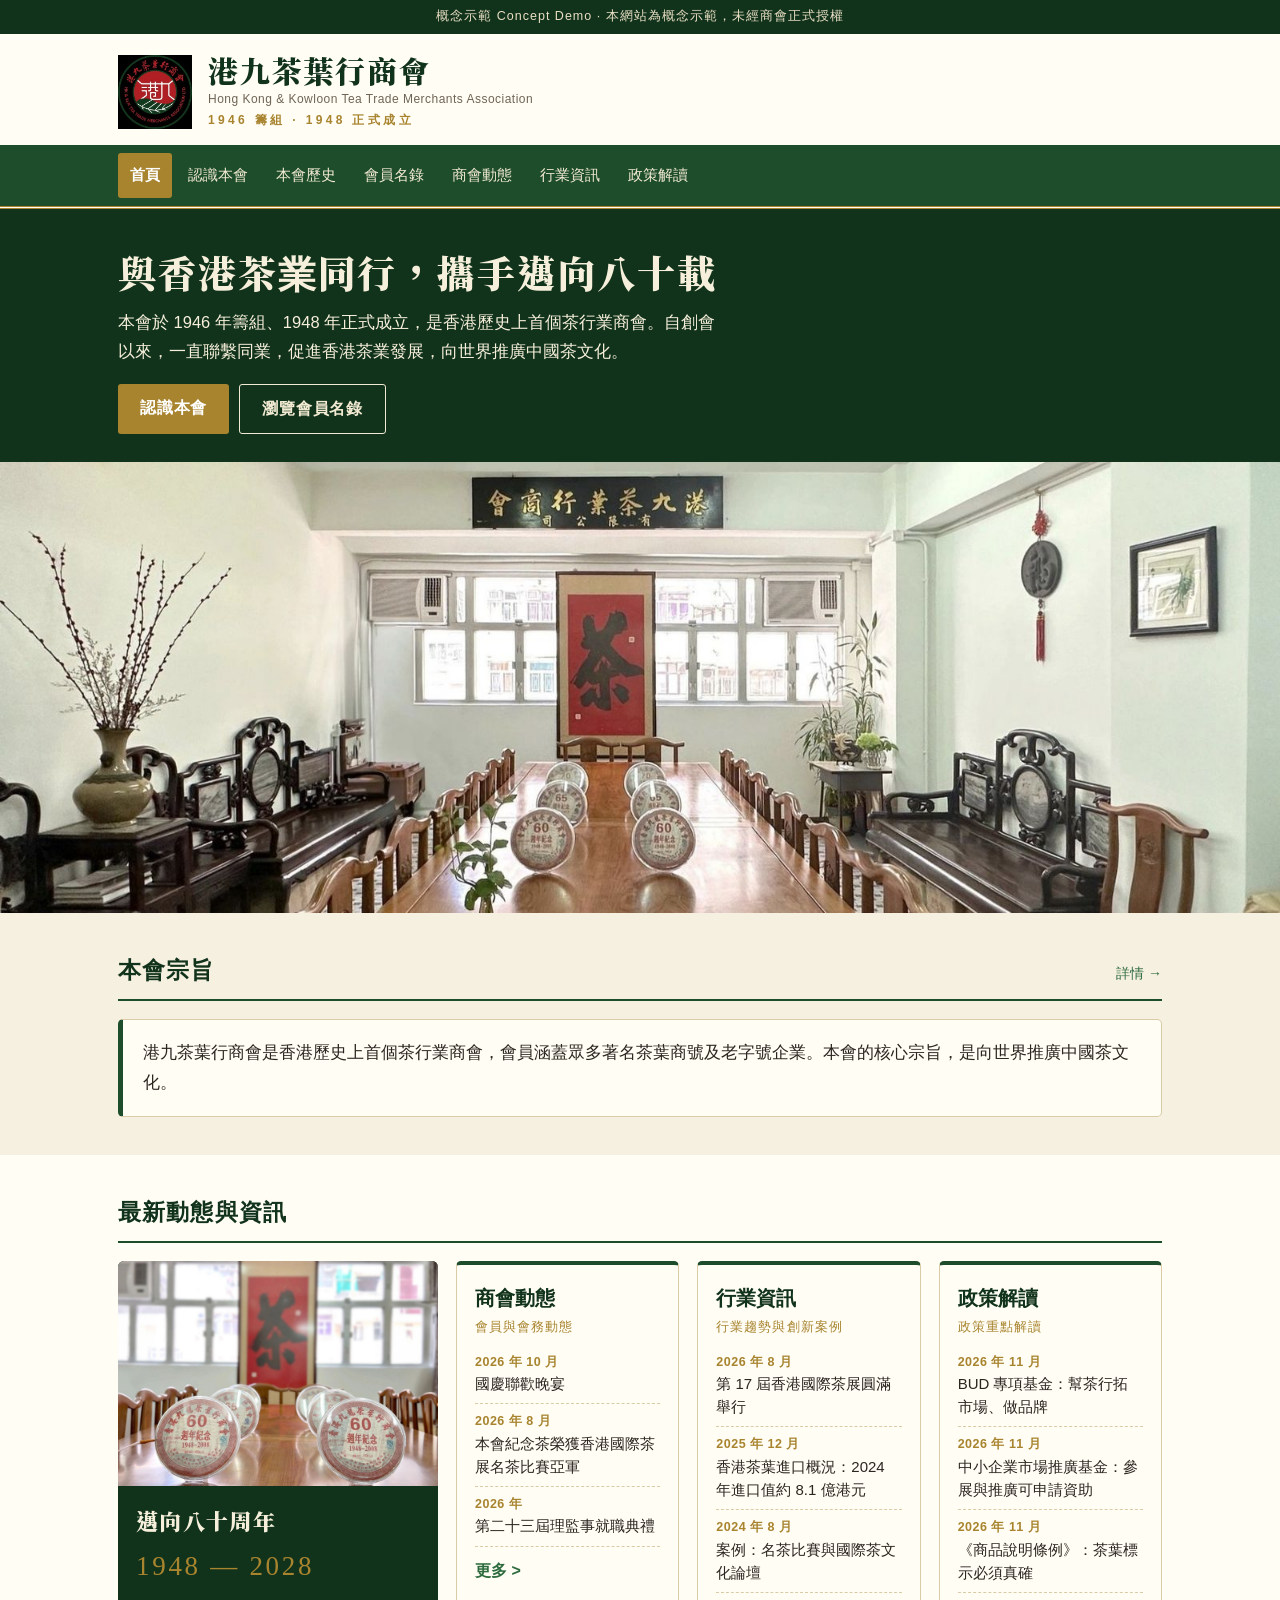
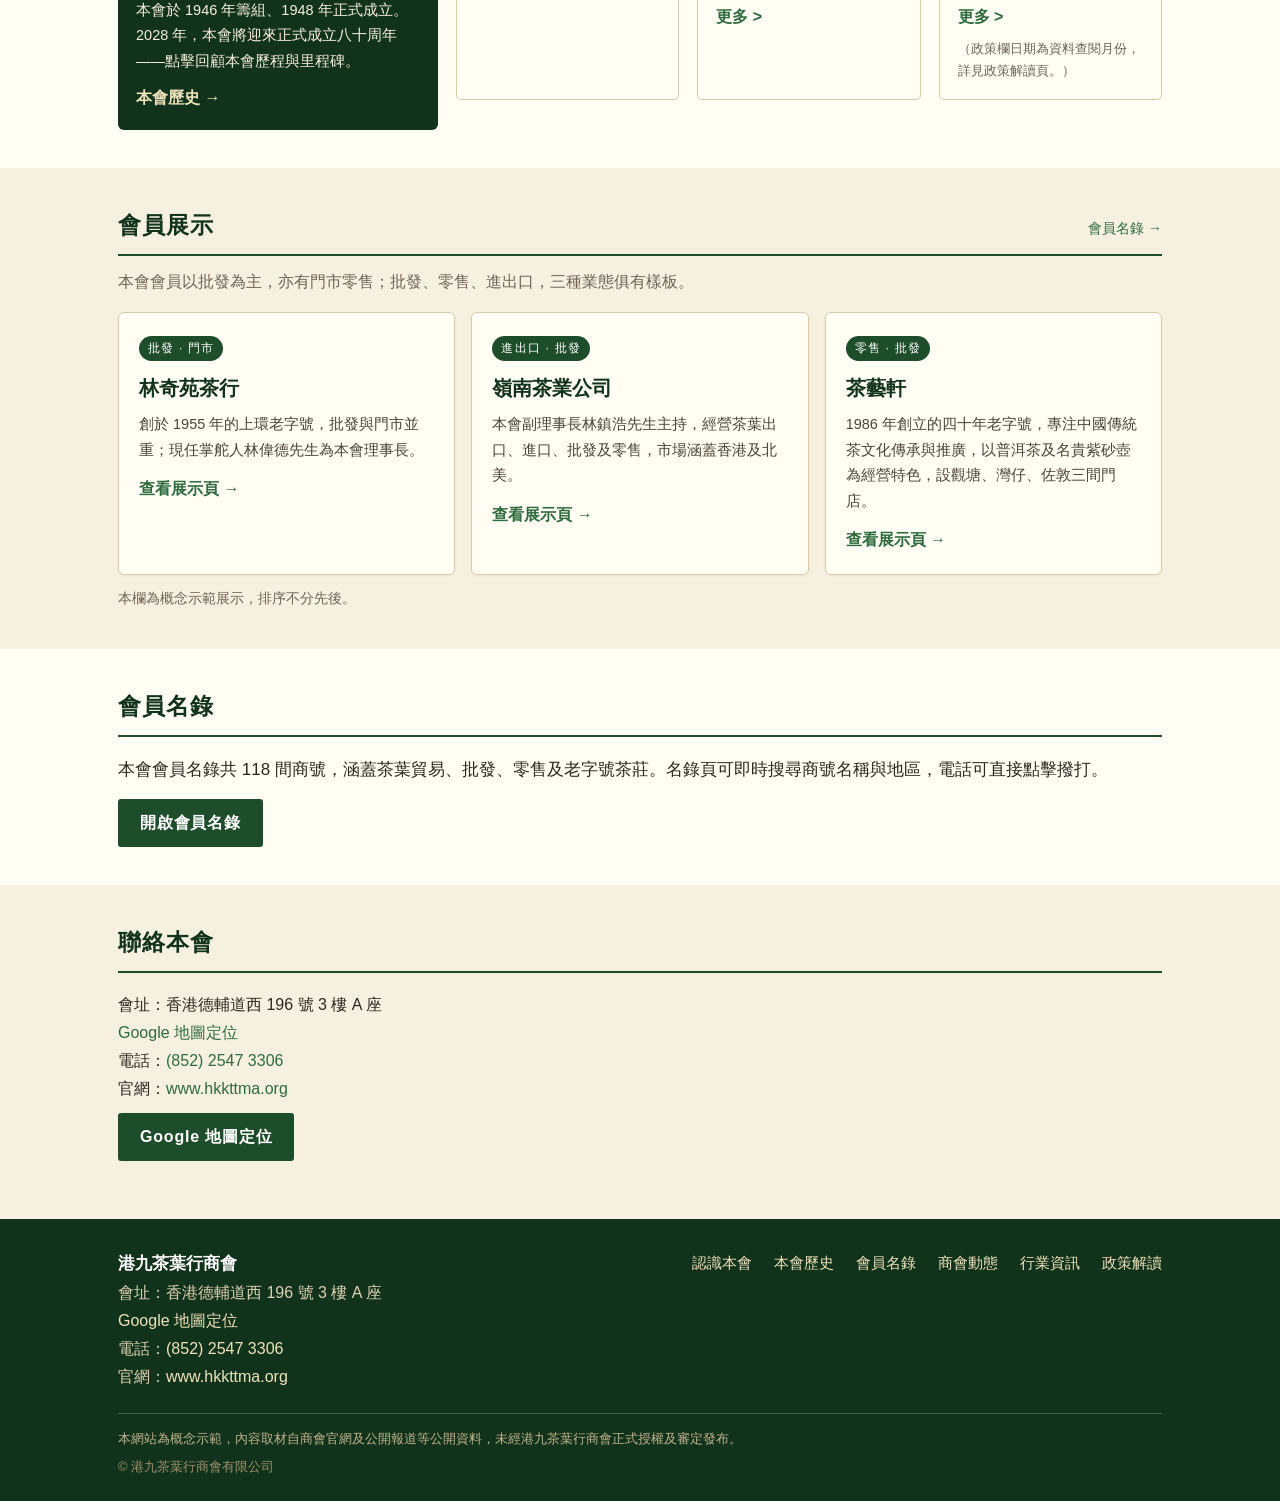
<file: index.html>
<!DOCTYPE html>
<html lang="zh-Hant">
<head>
<meta charset="UTF-8">
<meta name="viewport" content="width=device-width, initial-scale=1">
<title>港九茶葉行商會 — 首頁（概念示範）</title>
<meta name="description" content="香港首個茶葉行業商會，1946 年籌組、1948 年正式成立，匯聚逾百家會員茶行，致力推廣中國茶文化。">
<meta property="og:type" content="website">
<meta property="og:site_name" content="港九茶葉行商會">
<meta property="og:title" content="港九茶葉行商會 — 首頁（概念示範）">
<meta property="og:description" content="香港首個茶葉行業商會，1946 年籌組、1948 年正式成立，匯聚逾百家會員茶行，致力推廣中國茶文化。">
<meta property="og:url" content="https://eaga-ai.github.io/hkkttma-demo/index.html">
<meta property="og:image" content="https://eaga-ai.github.io/hkkttma-demo/assets/logo-official.jpg">
<meta name="twitter:card" content="summary">

<link rel="stylesheet" href="assets/style.css">
<link rel="icon" type="image/jpeg" href="assets/logo-official.jpg">
</head>
<body>
<div class="demo-strip">概念示範 Concept Demo · 本網站為概念示範，未經商會正式授權</div>
<header class="site-head">
  <div class="wrap head-in">
    <img class="logo" src="assets/logo-official.jpg" alt="港九茶葉行商會會徽">
    <div class="head-titles">
      <h1>港九茶葉行商會</h1>
      <p class="en">Hong Kong &amp; Kowloon Tea Trade Merchants Association</p>
      <p class="est">1946 籌組 · 1948 正式成立</p>
    </div>
  </div>
  <nav class="main-nav"><div class="wrap nav-in">
    <a href="index.html" class="on">首頁</a>
    <a href="about.html">認識本會</a>
    <a href="history.html">本會歷史</a>
    <a href="members.html">會員名錄</a>
    <a href="news.html">商會動態</a>
    <a href="industry.html">行業資訊</a>
    <a href="policy.html">政策解讀</a>
  </div></nav>
</header>

<section class="hero">
  <div class="hero-txt"><div class="wrap">
    <h2>與香港茶業同行，攜手邁向八十載</h2>
    <p>本會於 1946 年籌組、1948 年正式成立，是香港歷史上首個茶行業商會。自創會以來，一直聯繫同業，促進香港茶業發展，向世界推廣中國茶文化。</p>
    <div class="btns">
      <a class="btn" href="about.html">認識本會</a>
      <a class="btn ghost" href="members.html">瀏覽會員名錄</a>
    </div>
  </div></div>
  <img class="hero-photo" src="assets/hall-main.jpg" alt="港九茶葉行商會會址大廳橫幅全景：「港九茶葉行商會有限公司」牌匾、「茶」字掛軸、長枱上的歷年紀念茶餅與兩側木椅長凳">
</section>

<section class="section">
  <div class="wrap">
    <div class="sec-head"><h3>本會宗旨</h3><a href="about.html">詳情 →</a></div>
    <div class="mission-card">
      <p>港九茶葉行商會是香港歷史上首個茶行業商會，會員涵蓋眾多著名茶葉商號及老字號企業。本會的核心宗旨，是向世界推廣中國茶文化。</p>
    </div>
  </div>
</section>

<section class="section alt">
  <div class="wrap">
    <div class="sec-head"><h3>最新動態與資訊</h3></div>
    <div class="hub">
      <a class="hub-feature" href="history.html">
        <img src="assets/cake60.jpg" alt="港九茶葉行商會六十周年紀念茶餅特寫：餅面印有「60 週年紀念 1948–2008」">
        <span class="hub-feature-txt">
          <span class="hub-kicker">邁向八十周年</span>
          <span class="hub-years">1948 — 2028</span>
          <span class="hub-feature-p">本會於 1946 年籌組、1948 年正式成立。2028 年，本會將迎來正式成立八十周年——點擊回顧本會歷程與里程碑。</span>
          <span class="more">本會歷史 →</span>
        </span>
      </a>
      <div class="hub-cols">
        <div class="hub-col">
          <h4>商會動態</h4>
          <p class="hub-sub">會員與會務動態</p>
          <ul class="hub-list">
            <li><a href="news.html"><span class="d">2026 年 10 月</span>國慶聯歡晚宴</a></li>
            <li><a href="news.html"><span class="d">2026 年 8 月</span>本會紀念茶榮獲香港國際茶展名茶比賽亞軍</a></li>
            <li><a href="news.html"><span class="d">2026 年</span>第二十三屆理監事就職典禮</a></li>
          </ul>
          <a class="more" href="news.html">更多 &gt;</a>
        </div>
        <div class="hub-col">
          <h4>行業資訊</h4>
          <p class="hub-sub">行業趨勢與創新案例</p>
          <ul class="hub-list">
            <li><a href="industry.html"><span class="d">2026 年 8 月</span>第 17 屆香港國際茶展圓滿舉行</a></li>
            <li><a href="industry.html"><span class="d">2025 年 12 月</span>香港茶葉進口概況：2024 年進口值約 8.1 億港元</a></li>
            <li><a href="industry.html"><span class="d">2024 年 8 月</span>案例：名茶比賽與國際茶文化論壇</a></li>
          </ul>
          <a class="more" href="industry.html">更多 &gt;</a>
        </div>
        <div class="hub-col">
          <h4>政策解讀</h4>
          <p class="hub-sub">政策重點解讀</p>
          <ul class="hub-list">
            <li><a href="policy.html"><span class="d">2026 年 11 月</span>BUD 專項基金：幫茶行拓市場、做品牌</a></li>
            <li><a href="policy.html"><span class="d">2026 年 11 月</span>中小企業市場推廣基金：參展與推廣可申請資助</a></li>
            <li><a href="policy.html"><span class="d">2026 年 11 月</span>《商品說明條例》：茶葉標示必須真確</a></li>
          </ul>
          <a class="more" href="policy.html">更多 &gt;</a>
          <p class="hub-note">（政策欄日期為資料查閱月份，詳見政策解讀頁。）</p>
        </div>
      </div>
    </div>
  </div>
</section>

<section class="section">
  <div class="wrap">
    <div class="sec-head"><h3>會員展示</h3><a href="members.html">會員名錄 →</a></div>
    <p class="muted" style="margin:-6px 0 16px">本會會員以批發為主，亦有門市零售；批發、零售、進出口，三種業態俱有樣板。</p>
    <div class="cards">
      <div class="card">
        <span class="tag">批發 · 門市</span>
        <h4>林奇苑茶行</h4>
        <p>創於 1955 年的上環老字號，批發與門市並重；現任掌舵人林偉德先生為本會理事長。</p>
        <a class="more" href="member-lamkieyuen.html">查看展示頁 →</a>
      </div>
      <div class="card">
        <span class="tag">進出口 · 批發</span>
        <h4>嶺南茶業公司</h4>
        <p>本會副理事長林鎮浩先生主持，經營茶葉出口、進口、批發及零售，市場涵蓋香港及北美。</p>
        <a class="more" href="member-lingnan.html">查看展示頁 →</a>
      </div>
      <div class="card">
        <span class="tag">零售 · 批發</span>
        <h4>茶藝軒</h4>
        <p>1986 年創立的四十年老字號，專注中國傳統茶文化傳承與推廣，以普洱茶及名貴紫砂壺為經營特色，設觀塘、灣仔、佐敦三間門店。</p>
        <a class="more" href="member-teaart.html">查看展示頁 →</a>
      </div>
    </div>
    <p class="small muted" style="margin-top:12px">本欄為概念示範展示，排序不分先後。</p>
  </div>
</section>

<section class="section alt">
  <div class="wrap">
    <div class="sec-head"><h3>會員名錄</h3></div>
    <p class="lead">本會會員名錄共 118 間商號，涵蓋茶葉貿易、批發、零售及老字號茶莊。名錄頁可即時搜尋商號名稱與地區，電話可直接點擊撥打。</p>
    <p style="margin-top:14px"><a class="btn" href="members.html" style="background:var(--green)">開啟會員名錄</a></p>
  </div>
</section>

<section class="section">
  <div class="wrap">
    <div class="sec-head"><h3>聯絡本會</h3></div>
    <p>會址：香港德輔道西 196 號 3 樓 A 座<br>
        <a href="https://www.google.com/maps/search/?api=1&query=%E5%BE%B7%E8%BC%94%E9%81%93%E8%A5%BF196%E8%99%9F%20%E8%A5%BF%E7%87%9F%E7%9B%A4%20%E9%A6%99%E6%B8%AF" target="_blank" rel="noopener">Google 地圖定位</a><br>
    電話：<a href="tel:+85225473306">(852) 2547 3306</a><br>
    官網：<a href="https://www.hkkttma.org" target="_blank" rel="noopener">www.hkkttma.org</a></p>
    <p style="margin-top:10px"><a class="btn" href="https://www.google.com/maps/search/?api=1&query=%E5%BE%B7%E8%BC%94%E9%81%93%E8%A5%BF196%E8%99%9F%20%E8%A5%BF%E7%87%9F%E7%9B%A4%20%E9%A6%99%E6%B8%AF" target="_blank" rel="noopener" style="background:var(--green)">Google 地圖定位</a></p>
  </div>
</section>

<footer class="site-foot">
  <div class="wrap foot-in">
    <div class="foot-grid">
      <div>
        <strong>港九茶葉行商會</strong><br>
        會址：香港德輔道西 196 號 3 樓 A 座<br>
        <a href="https://www.google.com/maps/search/?api=1&query=%E5%BE%B7%E8%BC%94%E9%81%93%E8%A5%BF196%E8%99%9F%20%E8%A5%BF%E7%87%9F%E7%9B%A4%20%E9%A6%99%E6%B8%AF" target="_blank" rel="noopener">Google 地圖定位</a><br>
        電話：<a href="tel:+85225473306">(852) 2547 3306</a><br>
        官網：<a href="https://www.hkkttma.org" target="_blank" rel="noopener">www.hkkttma.org</a>
      </div>
      <nav class="foot-nav">
        <a href="about.html">認識本會</a>
        <a href="history.html">本會歷史</a>
        <a href="members.html">會員名錄</a>
        <a href="news.html">商會動態</a>
    <a href="industry.html">行業資訊</a>
    <a href="policy.html">政策解讀</a>
      </nav>
    </div>
    <p class="disclaimer">本網站為概念示範，內容取材自商會官網及公開報道等公開資料，未經港九茶葉行商會正式授權及審定發布。</p>
    <p class="copy">© 港九茶葉行商會有限公司</p>
  </div>
</footer>
</body>
</html>
</file>
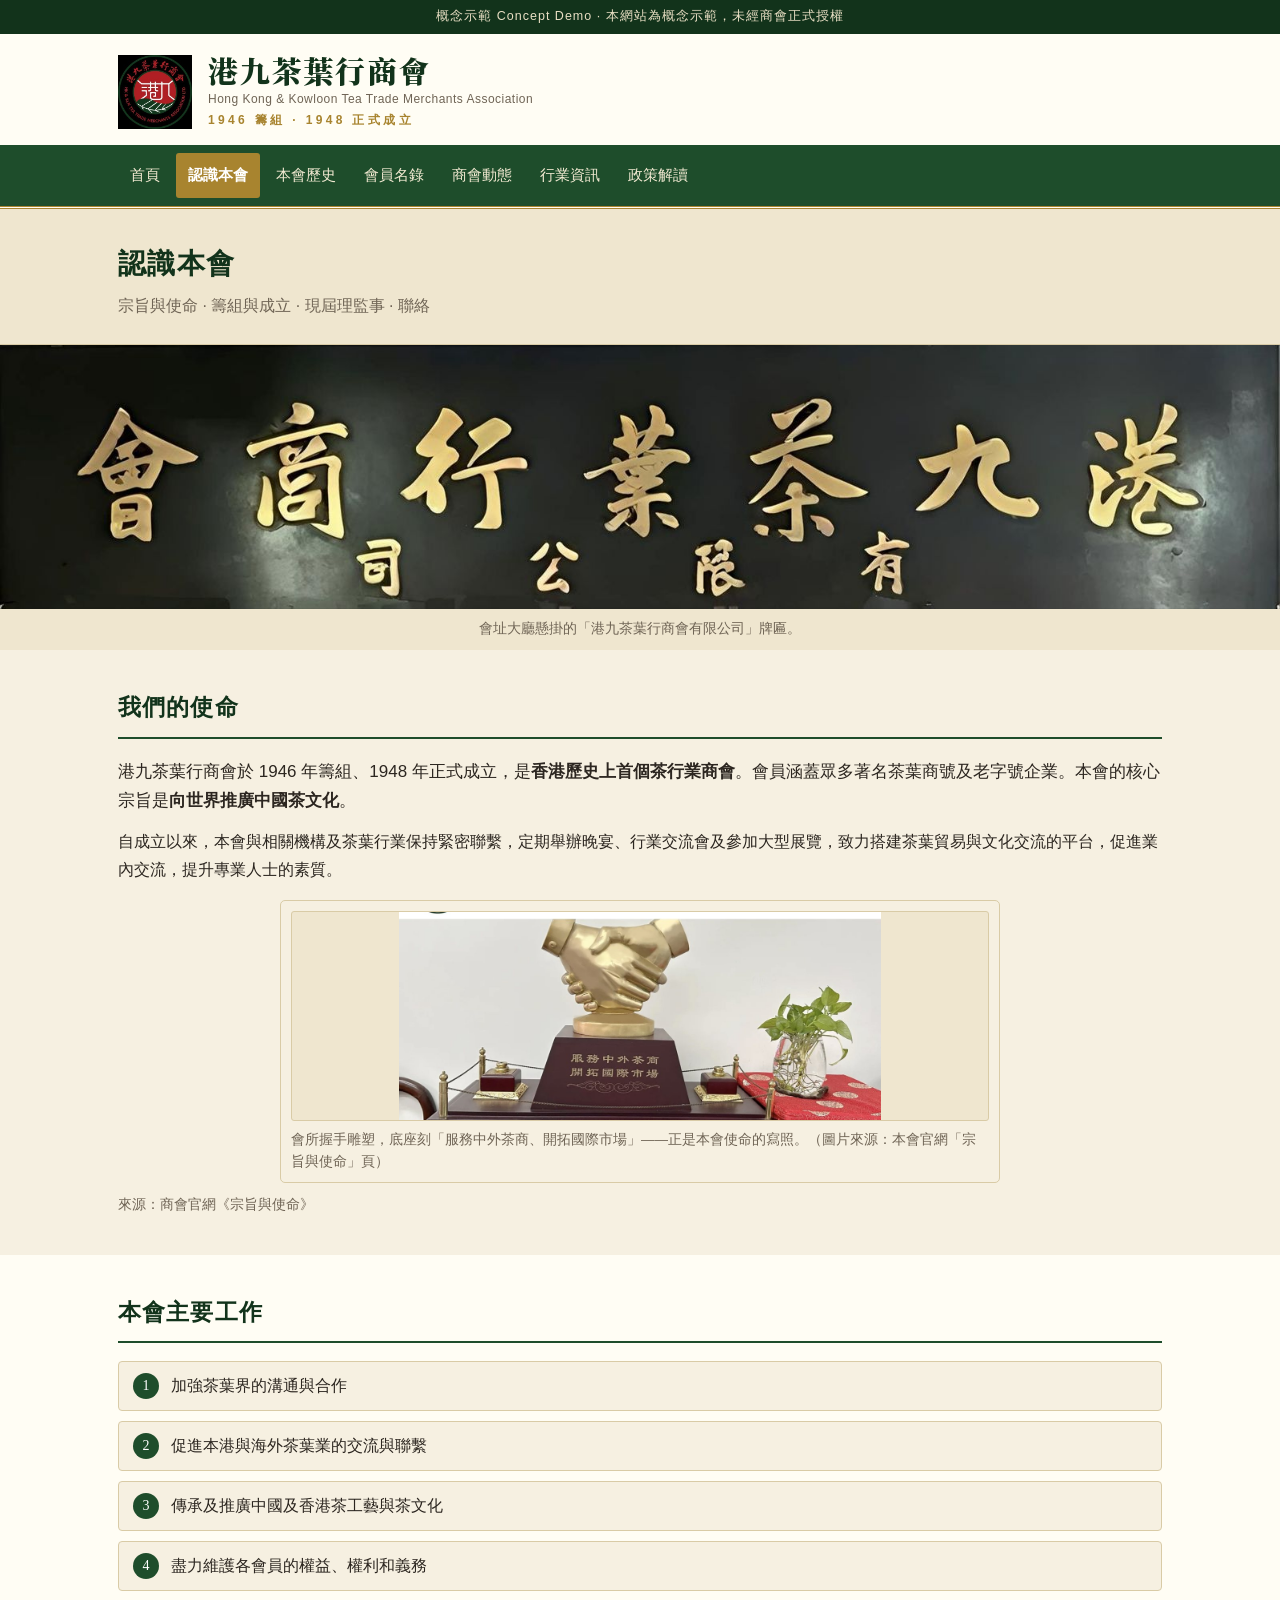
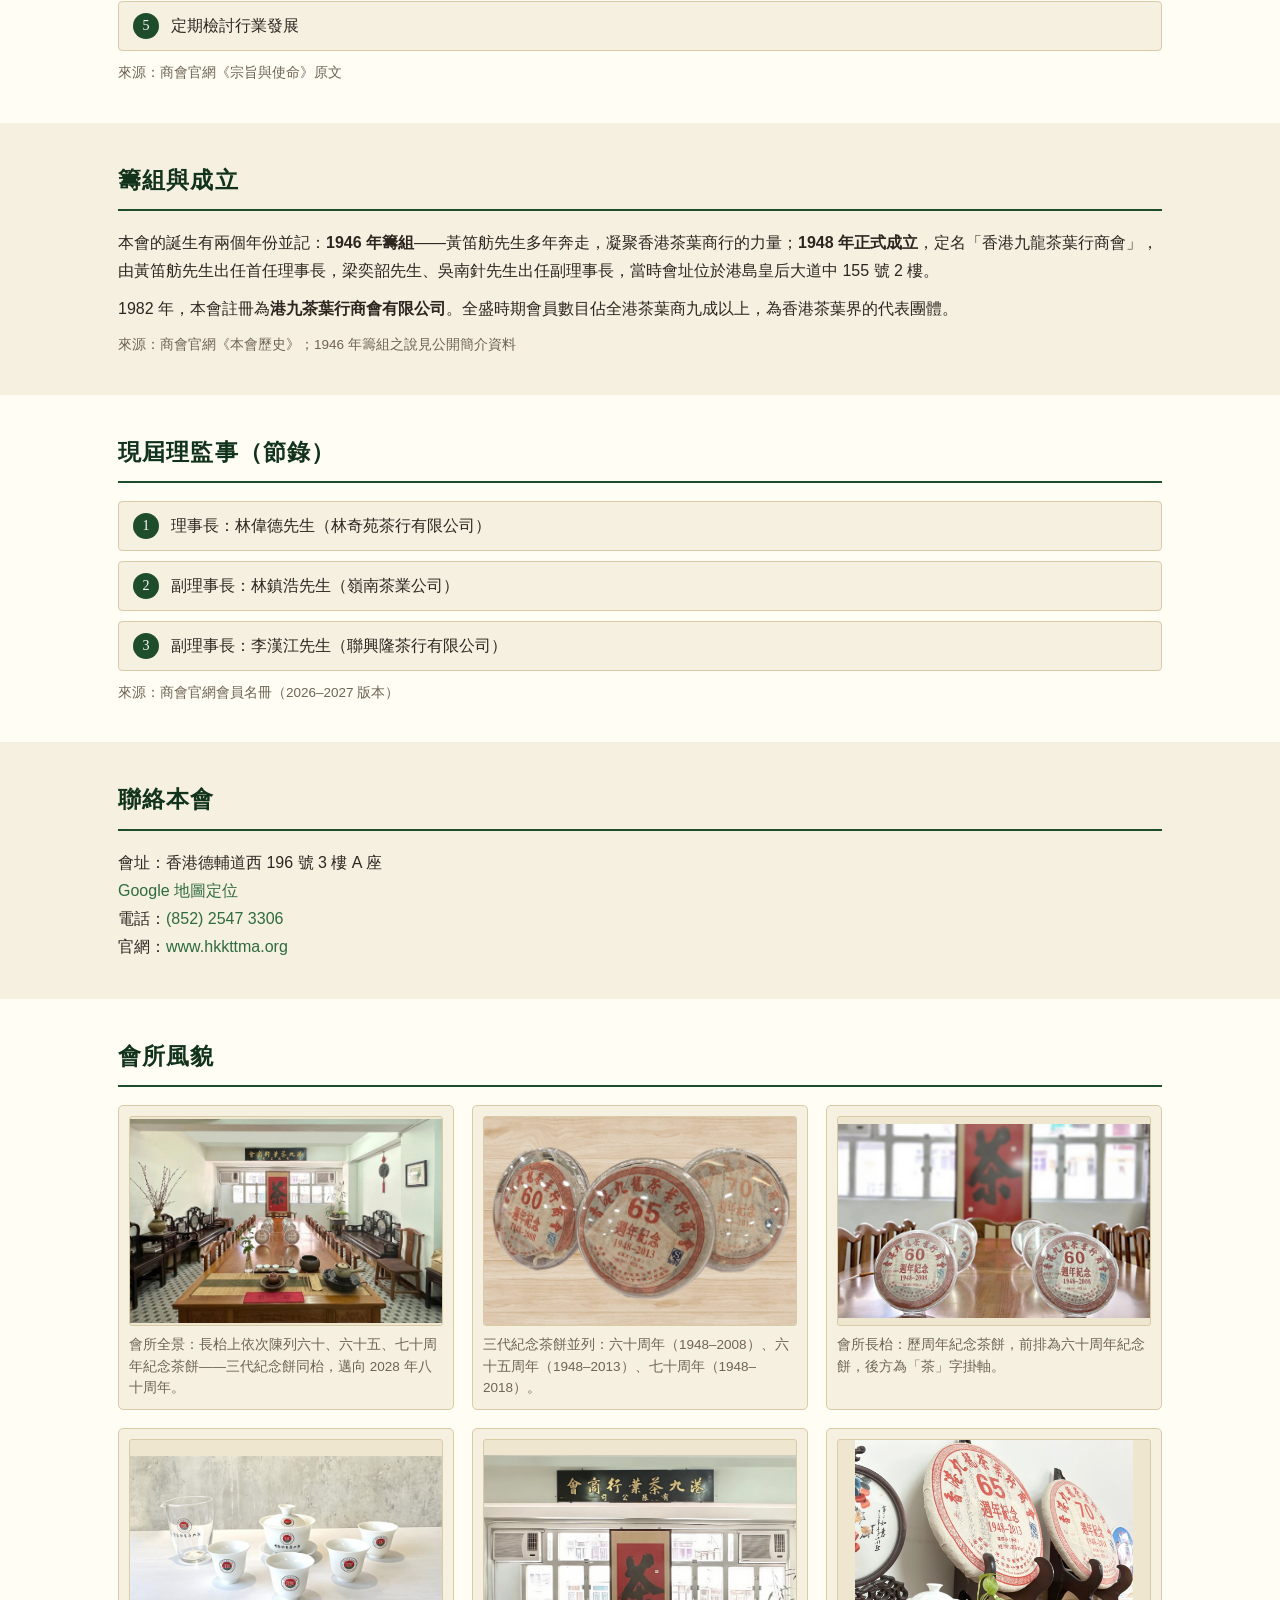
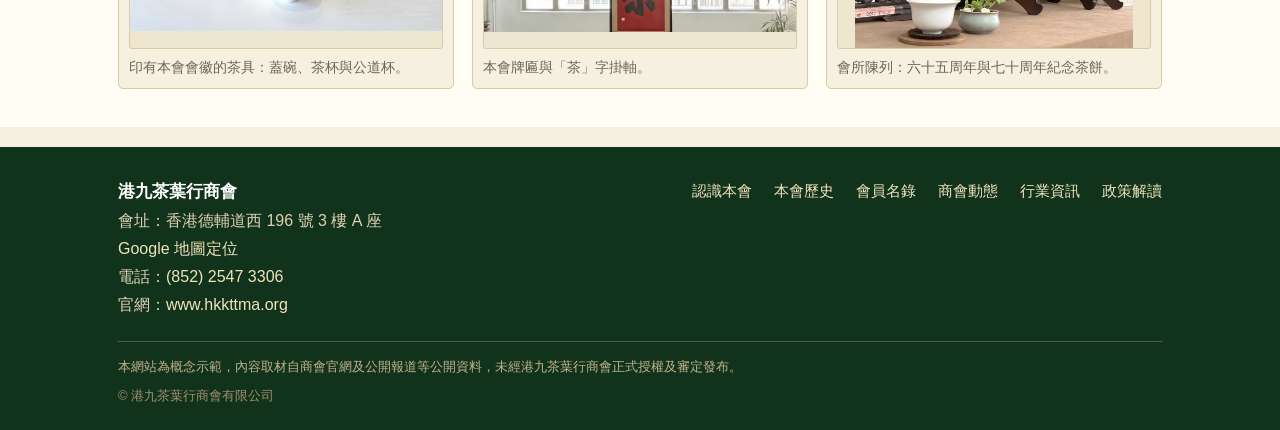
<file: about.html>
<!DOCTYPE html>
<html lang="zh-Hant">
<head>
<meta charset="UTF-8">
<meta name="viewport" content="width=device-width, initial-scale=1">
<title>認識本會 — 港九茶葉行商會（概念示範）</title>
<meta name="description" content="香港首個茶葉行業商會，1946 年籌組、1948 年正式成立，匯聚逾百家會員茶行，致力推廣中國茶文化。">
<meta property="og:type" content="website">
<meta property="og:site_name" content="港九茶葉行商會">
<meta property="og:title" content="認識本會 — 港九茶葉行商會（概念示範）">
<meta property="og:description" content="香港首個茶葉行業商會，1946 年籌組、1948 年正式成立，匯聚逾百家會員茶行，致力推廣中國茶文化。">
<meta property="og:url" content="https://eaga-ai.github.io/hkkttma-demo/about.html">
<meta property="og:image" content="https://eaga-ai.github.io/hkkttma-demo/assets/logo-official.jpg">
<meta name="twitter:card" content="summary">

<link rel="stylesheet" href="assets/style.css">
<link rel="icon" type="image/jpeg" href="assets/logo-official.jpg">
</head>
<body>
<div class="demo-strip">概念示範 Concept Demo · 本網站為概念示範，未經商會正式授權</div>
<header class="site-head">
  <div class="wrap head-in">
    <img class="logo" src="assets/logo-official.jpg" alt="港九茶葉行商會會徽">
    <div class="head-titles">
      <h1>港九茶葉行商會</h1>
      <p class="en">Hong Kong &amp; Kowloon Tea Trade Merchants Association</p>
      <p class="est">1946 籌組 · 1948 正式成立</p>
    </div>
  </div>
  <nav class="main-nav"><div class="wrap nav-in">
    <a href="index.html">首頁</a>
    <a href="about.html" class="on">認識本會</a>
    <a href="history.html">本會歷史</a>
    <a href="members.html">會員名錄</a>
    <a href="news.html">商會動態</a>
    <a href="industry.html">行業資訊</a>
    <a href="policy.html">政策解讀</a>
  </div></nav>
</header>

<section class="page-title"><div class="wrap">
  <h2>認識本會</h2>
  <p>宗旨與使命 · 籌組與成立 · 現屆理監事 · 聯絡</p>
</div></section>

<figure class="plaque-banner">
  <img src="assets/plaque-banner.jpg" alt="會址大廳懸掛的「港九茶葉行商會有限公司」牌匾金字書法特寫">
  <figcaption>會址大廳懸掛的「港九茶葉行商會有限公司」牌匾。</figcaption>
</figure>

<section class="section">
  <div class="wrap">
    <div class="sec-head"><h3>我們的使命</h3></div>
    <p class="lead">港九茶葉行商會於 1946 年籌組、1948 年正式成立，是<strong>香港歷史上首個茶行業商會</strong>。會員涵蓋眾多著名茶葉商號及老字號企業。本會的核心宗旨是<strong>向世界推廣中國茶文化</strong>。</p>
    <p style="margin-top:12px">自成立以來，本會與相關機構及茶葉行業保持緊密聯繫，定期舉辦晚宴、行業交流會及參加大型展覽，致力搭建茶葉貿易與文化交流的平台，促進業內交流，提升專業人士的素質。</p>
    <figure class="gallery-fig" style="max-width:720px;margin:16px auto 4px">
      <img src="assets/about-handshake.jpg" alt="會所內的金色握手雕塑，底座刻有「服務中外茶商 開拓國際市場」">
      <figcaption>會所握手雕塑，底座刻「服務中外茶商、開拓國際市場」——正是本會使命的寫照。（圖片來源：本會官網「宗旨與使命」頁）</figcaption>
    </figure>
    <p class="small muted" style="margin-top:10px">來源：商會官網《宗旨與使命》</p>
  </div>
</section>

<section class="section alt">
  <div class="wrap">
    <div class="sec-head"><h3>本會主要工作</h3></div>
    <ul class="aims">
      <li>加強茶葉界的溝通與合作</li>
      <li>促進本港與海外茶葉業的交流與聯繫</li>
      <li>傳承及推廣中國及香港茶工藝與茶文化</li>
      <li>盡力維護各會員的權益、權利和義務</li>
      <li>定期檢討行業發展</li>
    </ul>
    <p class="small muted" style="margin-top:10px">來源：商會官網《宗旨與使命》原文</p>
  </div>
</section>

<section class="section">
  <div class="wrap">
    <div class="sec-head"><h3>籌組與成立</h3></div>
    <p>本會的誕生有兩個年份並記：<strong>1946 年籌組</strong>——黃笛舫先生多年奔走，凝聚香港茶葉商行的力量；<strong>1948 年正式成立</strong>，定名「香港九龍茶葉行商會」，由黃笛舫先生出任首任理事長，梁奕韶先生、吳南針先生出任副理事長，當時會址位於港島皇后大道中 155 號 2 樓。</p>
    <p style="margin-top:10px">1982 年，本會註冊為<strong>港九茶葉行商會有限公司</strong>。全盛時期會員數目佔全港茶葉商九成以上，為香港茶葉界的代表團體。</p>
    <p class="small muted" style="margin-top:10px">來源：商會官網《本會歷史》；1946 年籌組之說見公開簡介資料</p>
  </div>
</section>

<section class="section alt">
  <div class="wrap">
    <div class="sec-head"><h3>現屆理監事（節錄）</h3></div>
    <ul class="aims">
      <li>理事長：林偉德先生（林奇苑茶行有限公司）</li>
      <li>副理事長：林鎮浩先生（嶺南茶業公司）</li>
      <li>副理事長：李漢江先生（聯興隆茶行有限公司）</li>
    </ul>
    <p class="small muted" style="margin-top:10px">來源：商會官網會員名冊（2026–2027 版本）</p>
  </div>
</section>

<section class="section">
  <div class="wrap">
    <div class="sec-head"><h3>聯絡本會</h3></div>
    <p>會址：香港德輔道西 196 號 3 樓 A 座<br>
        <a href="https://www.google.com/maps/search/?api=1&query=%E5%BE%B7%E8%BC%94%E9%81%93%E8%A5%BF196%E8%99%9F%20%E8%A5%BF%E7%87%9F%E7%9B%A4%20%E9%A6%99%E6%B8%AF" target="_blank" rel="noopener">Google 地圖定位</a><br>
    電話：<a href="tel:+85225473306">(852) 2547 3306</a><br>
    官網：<a href="https://www.hkkttma.org" target="_blank" rel="noopener">www.hkkttma.org</a></p>
  </div>
</section>

<section class="section alt">
  <div class="wrap">
    <div class="sec-head"><h3>會所風貌</h3></div>
    <div class="gallery-grid">
    <figure class="gallery-fig">
      <img src="assets/about-panorama.jpg" alt="會所全景：長枱上陳列六十、六十五、七十周年紀念茶餅">
      <figcaption>會所全景：長枱上依次陳列六十、六十五、七十周年紀念茶餅——三代紀念餅同枱，邁向 2028 年八十周年。</figcaption>
    </figure>
    <figure class="gallery-fig">
      <img src="assets/about-cakes-trio.jpg" alt="六十、六十五、七十周年紀念茶餅並列近照">
      <figcaption>三代紀念茶餅並列：六十周年（1948–2008）、六十五周年（1948–2013）、七十周年（1948–2018）。</figcaption>
    </figure>
    <figure class="gallery-fig">
      <img src="assets/about-cakes.jpg" alt="會所長枱上的歷周年紀念茶餅與「茶」字掛軸">
      <figcaption>會所長枱：歷周年紀念茶餅，前排為六十周年紀念餅，後方為「茶」字掛軸。</figcaption>
    </figure>
    <figure class="gallery-fig">
      <img src="assets/about-teaware.jpg" alt="印有本會會徽的茶具：蓋碗、茶杯與玻璃公道杯">
      <figcaption>印有本會會徽的茶具：蓋碗、茶杯與公道杯。</figcaption>
    </figure>
    <figure class="gallery-fig">
      <img src="assets/about-plaque-hall.jpg" alt="本會牌匾與「茶」字掛軸正面">
      <figcaption>本會牌匾與「茶」字掛軸。</figcaption>
    </figure>
    <figure class="gallery-fig">
      <img src="assets/about-cakes-stands.jpg" alt="會所陳列架上的六十五周年與七十周年紀念茶餅">
      <figcaption>會所陳列：六十五周年與七十周年紀念茶餅。</figcaption>
    </figure>
    </div>
  </div>
</section>

<footer class="site-foot">
  <div class="wrap foot-in">
    <div class="foot-grid">
      <div>
        <strong>港九茶葉行商會</strong><br>
        會址：香港德輔道西 196 號 3 樓 A 座<br>
        <a href="https://www.google.com/maps/search/?api=1&query=%E5%BE%B7%E8%BC%94%E9%81%93%E8%A5%BF196%E8%99%9F%20%E8%A5%BF%E7%87%9F%E7%9B%A4%20%E9%A6%99%E6%B8%AF" target="_blank" rel="noopener">Google 地圖定位</a><br>
        電話：<a href="tel:+85225473306">(852) 2547 3306</a><br>
        官網：<a href="https://www.hkkttma.org" target="_blank" rel="noopener">www.hkkttma.org</a>
      </div>
      <nav class="foot-nav">
        <a href="about.html">認識本會</a>
        <a href="history.html">本會歷史</a>
        <a href="members.html">會員名錄</a>
        <a href="news.html">商會動態</a>
    <a href="industry.html">行業資訊</a>
    <a href="policy.html">政策解讀</a>
      </nav>
    </div>
    <p class="disclaimer">本網站為概念示範，內容取材自商會官網及公開報道等公開資料，未經港九茶葉行商會正式授權及審定發布。</p>
    <p class="copy">© 港九茶葉行商會有限公司</p>
  </div>
</footer>
</body>
</html>
</file>
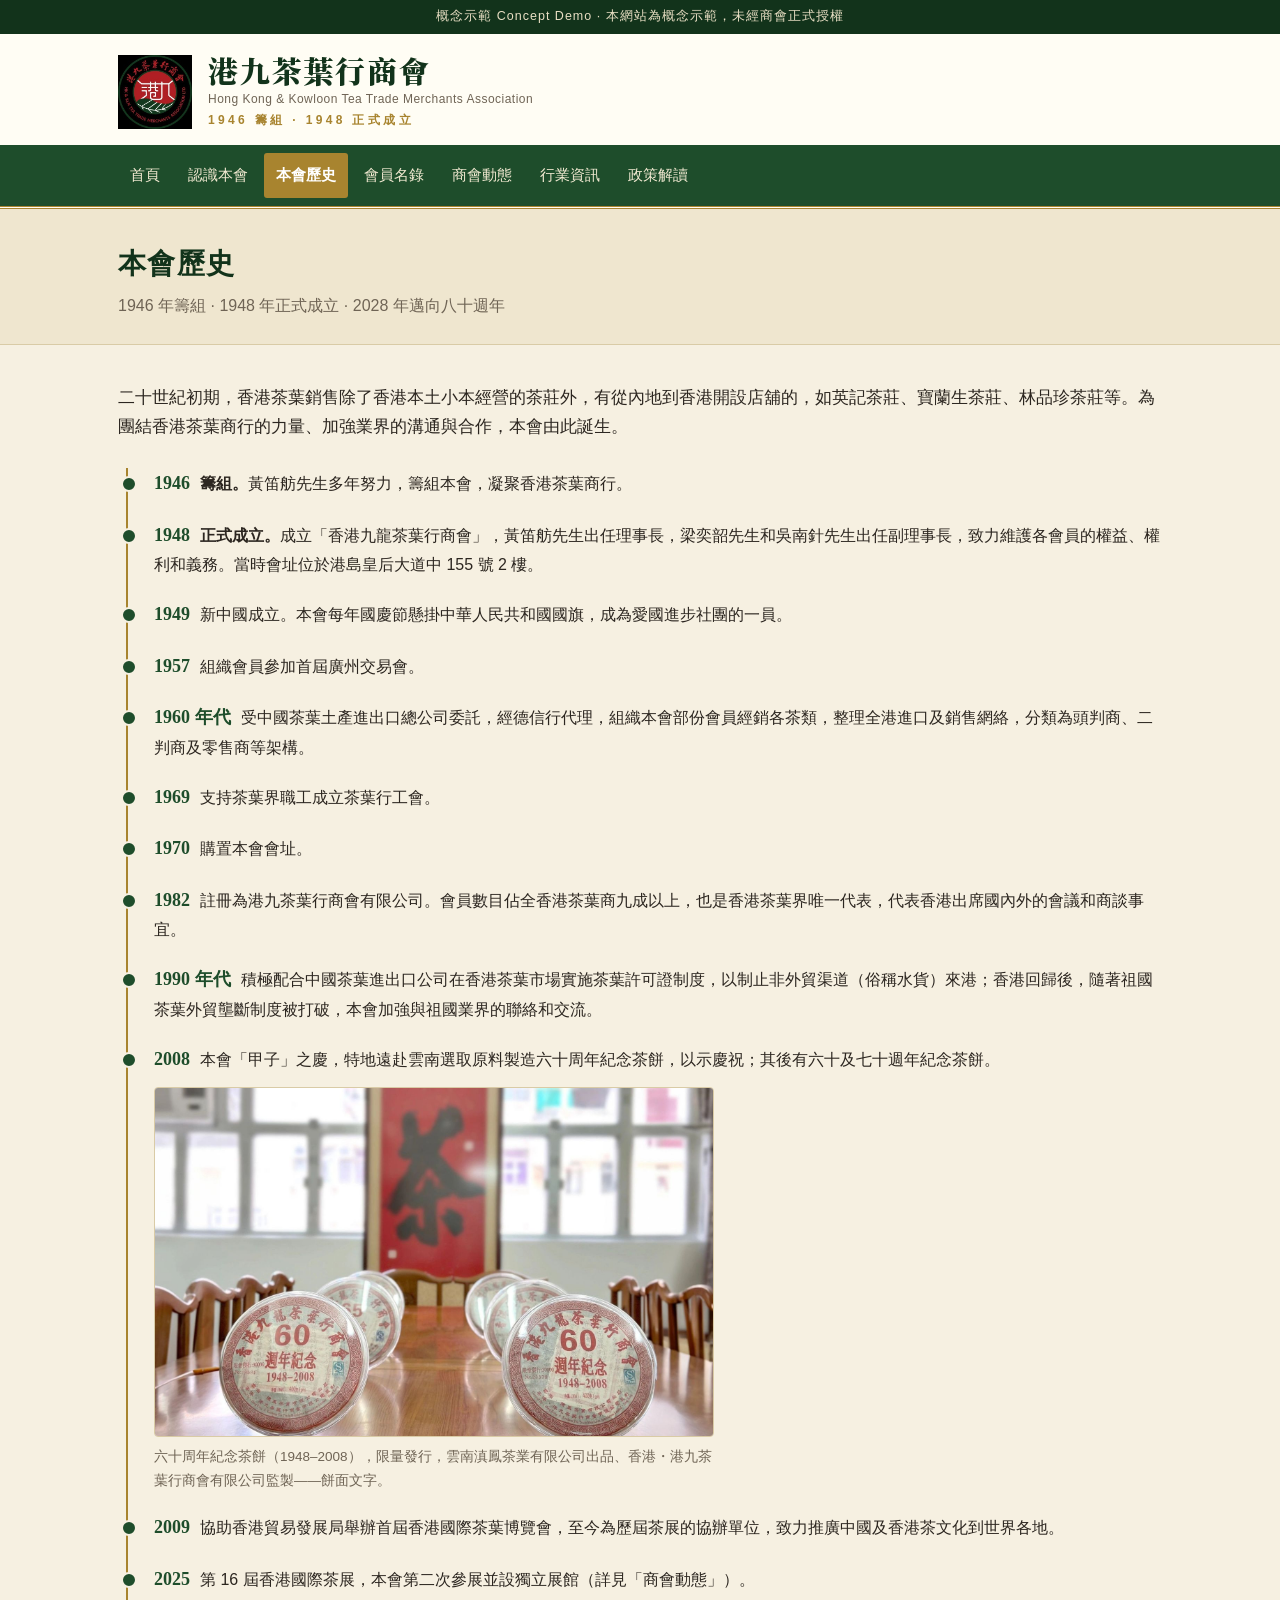
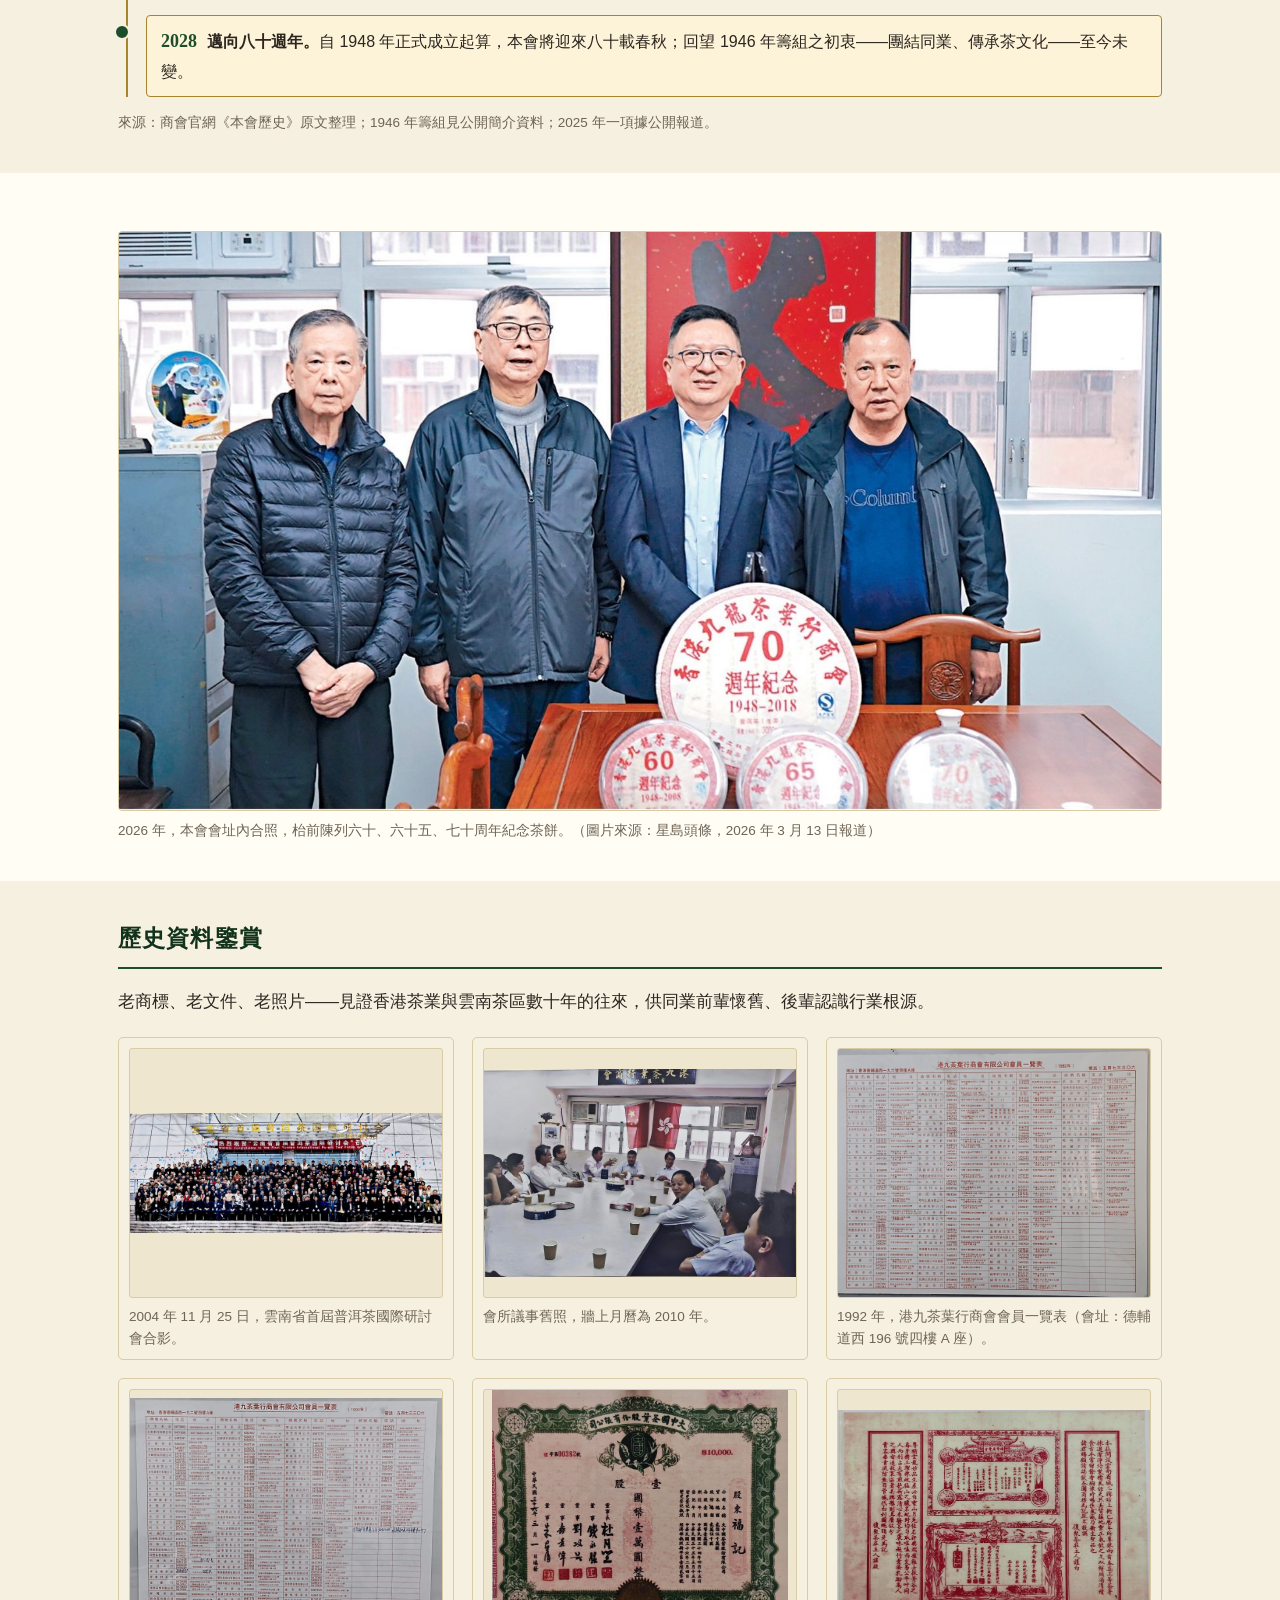
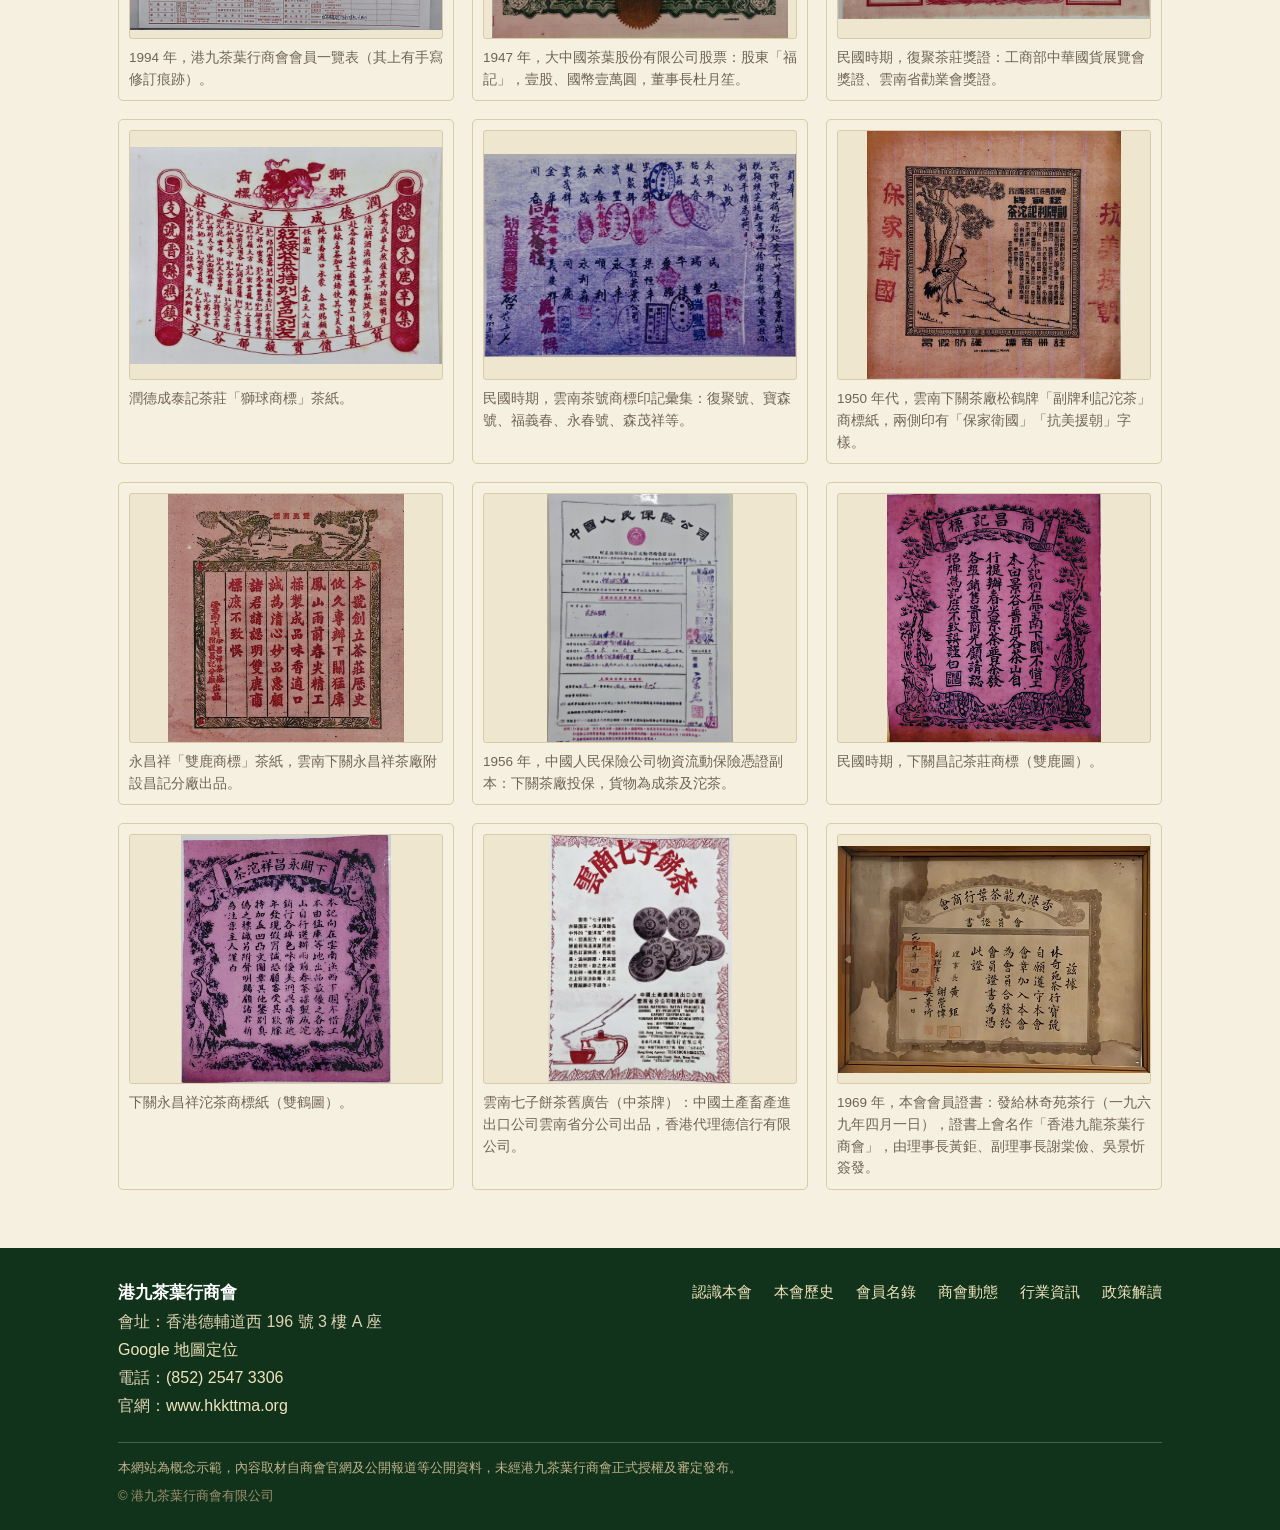
<file: history.html>
<!DOCTYPE html>
<html lang="zh-Hant">
<head>
<meta charset="UTF-8">
<meta name="viewport" content="width=device-width, initial-scale=1">
<title>本會歷史 — 港九茶葉行商會（概念示範）</title>
<meta name="description" content="香港首個茶葉行業商會，1946 年籌組、1948 年正式成立，匯聚逾百家會員茶行，致力推廣中國茶文化。">
<meta property="og:type" content="website">
<meta property="og:site_name" content="港九茶葉行商會">
<meta property="og:title" content="本會歷史 — 港九茶葉行商會（概念示範）">
<meta property="og:description" content="香港首個茶葉行業商會，1946 年籌組、1948 年正式成立，匯聚逾百家會員茶行，致力推廣中國茶文化。">
<meta property="og:url" content="https://eaga-ai.github.io/hkkttma-demo/history.html">
<meta property="og:image" content="https://eaga-ai.github.io/hkkttma-demo/assets/logo-official.jpg">
<meta name="twitter:card" content="summary">

<link rel="stylesheet" href="assets/style.css">
<link rel="icon" type="image/jpeg" href="assets/logo-official.jpg">
</head>
<body>
<div class="demo-strip">概念示範 Concept Demo · 本網站為概念示範，未經商會正式授權</div>
<header class="site-head">
<div class="wrap head-in">
<img class="logo" src="assets/logo-official.jpg" alt="港九茶葉行商會會徽">
<div class="head-titles">
<h1>港九茶葉行商會</h1>
<p class="en">Hong Kong &amp; Kowloon Tea Trade Merchants Association</p>
<p class="est">1946 籌組 · 1948 正式成立</p>
</div>
</div>
<nav class="main-nav"><div class="wrap nav-in">
<a href="index.html">首頁</a>
<a href="about.html">認識本會</a>
<a href="history.html" class="on">本會歷史</a>
<a href="members.html">會員名錄</a>
<a href="news.html">商會動態</a>
    <a href="industry.html">行業資訊</a>
    <a href="policy.html">政策解讀</a>
</div></nav>
</header>

<section class="page-title"><div class="wrap">
<h2>本會歷史</h2>
<p>1946 年籌組 · 1948 年正式成立 · 2028 年邁向八十週年</p>
</div></section>

<section class="section">
<div class="wrap">
<p class="lead">二十世紀初期，香港茶葉銷售除了香港本土小本經營的茶莊外，有從內地到香港開設店舖的，如英記茶莊、寶蘭生茶莊、林品珍茶莊等。為團結香港茶葉商行的力量、加強業界的溝通與合作，本會由此誕生。</p>
<ul class="timeline" style="margin-top:26px">
<li><span class="yr">1946</span><strong>籌組。</strong>黃笛舫先生多年努力，籌組本會，凝聚香港茶葉商行。</li>
<li><span class="yr">1948</span><strong>正式成立。</strong>成立「香港九龍茶葉行商會」，黃笛舫先生出任理事長，梁奕韶先生和吳南針先生出任副理事長，致力維護各會員的權益、權利和義務。當時會址位於港島皇后大道中 155 號 2 樓。</li>
<li><span class="yr">1949</span>新中國成立。本會每年國慶節懸掛中華人民共和國國旗，成為愛國進步社團的一員。</li>
<li><span class="yr">1957</span>組織會員參加首屆廣州交易會。</li>
<li><span class="yr">1960 年代</span>受中國茶葉土產進出口總公司委託，經德信行代理，組織本會部份會員經銷各茶類，整理全港進口及銷售網絡，分類為頭判商、二判商及零售商等架構。</li>
<li><span class="yr">1969</span>支持茶葉界職工成立茶葉行工會。</li>
<li><span class="yr">1970</span>購置本會會址。</li>
<li><span class="yr">1982</span>註冊為港九茶葉行商會有限公司。會員數目佔全香港茶葉商九成以上，也是香港茶葉界唯一代表，代表香港出席國內外的會議和商談事宜。</li>
<li><span class="yr">1990 年代</span>積極配合中國茶葉進出口公司在香港茶葉市場實施茶葉許可證制度，以制止非外貿渠道（俗稱水貨）來港；香港回歸後，隨著祖國茶葉外貿壟斷制度被打破，本會加強與祖國業界的聯絡和交流。</li>
<li><span class="yr">2008</span>本會「甲子」之慶，特地遠赴雲南選取原料製造六十周年紀念茶餅，以示慶祝；其後有六十及七十週年紀念茶餅。
<figure class="photo-fig narrow crop-cake"><img src="assets/cake60.jpg" alt="六十周年紀念茶餅特寫"><figcaption>六十周年紀念茶餅（1948–2008），限量發行，雲南滇鳳茶業有限公司出品、香港・港九茶葉行商會有限公司監製——餅面文字。</figcaption></figure></li>
<li><span class="yr">2009</span>協助香港貿易發展局舉辦首屆香港國際茶葉博覽會，至今為歷屆茶展的協辦單位，致力推廣中國及香港茶文化到世界各地。</li>
<li><span class="yr">2025</span>第 16 屆香港國際茶展，本會第二次參展並設獨立展館（詳見「商會動態」）。</li>
<li class="hl"><span class="yr">2028</span><strong>邁向八十週年。</strong>自 1948 年正式成立起算，本會將迎來八十載春秋；回望 1946 年籌組之初衷——團結同業、傳承茶文化——至今未變。</li>
</ul>
<p class="small muted" style="margin-top:14px">來源：商會官網《本會歷史》原文整理；1946 年籌組見公開簡介資料；2025 年一項據公開報道。</p>
</div>
</section>

<section class="section alt">
<div class="wrap">
<figure class="photo-fig"><img src="assets/history-group-2026.jpg" alt="2026 年本會會址內合照"><figcaption>2026 年，本會會址內合照，枱前陳列六十、六十五、七十周年紀念茶餅。（圖片來源：星島頭條，2026 年 3 月 13 日報道）</figcaption></figure>
</div>
</section>

<section class="section">
<div class="wrap">
<div class="sec-head"><h3>歷史資料鑒賞</h3></div>
<p class="lead">老商標、老文件、老照片——見證香港茶業與雲南茶區數十年的往來，供同業前輩懷舊、後輩認識行業根源。</p>
<div class="archive-grid">
<figure class="archive-fig"><img src="assets/hist-forum-2004.jpg" alt="2004 年雲南省首屆普洱茶國際研討會合影"><figcaption>2004 年 11 月 25 日，雲南省首屆普洱茶國際研討會合影。</figcaption></figure>
<figure class="archive-fig"><img src="assets/hist-meeting-2010.jpg" alt="會所議事舊照"><figcaption>會所議事舊照，牆上月曆為 2010 年。</figcaption></figure>
<figure class="archive-fig"><img src="assets/hist-roster-1992.jpg" alt="1992 年港九茶葉行商會會員一覽表"><figcaption>1992 年，港九茶葉行商會會員一覽表（會址：德輔道西 196 號四樓 A 座）。</figcaption></figure>
<figure class="archive-fig"><img src="assets/hist-roster-1994.jpg" alt="1994 年港九茶葉行商會會員一覽表"><figcaption>1994 年，港九茶葉行商會會員一覽表（其上有手寫修訂痕跡）。</figcaption></figure>
<figure class="archive-fig"><img src="assets/hist-share-1947.jpg" alt="1947 年大中國茶葉股份有限公司股票"><figcaption>1947 年，大中國茶葉股份有限公司股票：股東「福記」，壹股、國幣壹萬圓，董事長杜月笙。</figcaption></figure>
<figure class="archive-fig"><img src="assets/hist-fujv-award.jpg" alt="復聚茶莊獎證"><figcaption>民國時期，復聚茶莊獎證：工商部中華國貨展覽會獎證、雲南省勸業會獎證。</figcaption></figure>
<figure class="archive-fig"><img src="assets/hist-shiqiu-label.jpg" alt="潤德成泰記茶莊獅球商標茶紙"><figcaption>潤德成泰記茶莊「獅球商標」茶紙。</figcaption></figure>
<figure class="archive-fig"><img src="assets/hist-teahouses-marks.jpg" alt="雲南茶號商標印記彙集"><figcaption>民國時期，雲南茶號商標印記彙集：復聚號、寶森號、福義春、永春號、森茂祥等。</figcaption></figure>
<figure class="archive-fig"><img src="assets/hist-songhe-label.jpg" alt="雲南下關茶廠松鶴牌副牌利記沱茶商標紙"><figcaption>1950 年代，雲南下關茶廠松鶴牌「副牌利記沱茶」商標紙，兩側印有「保家衛國」「抗美援朝」字樣。</figcaption></figure>
<figure class="archive-fig"><img src="assets/hist-shuanglu-label.jpg" alt="永昌祥雙鹿商標茶紙"><figcaption>永昌祥「雙鹿商標」茶紙，雲南下關永昌祥茶廠附設昌記分廠出品。</figcaption></figure>
<figure class="archive-fig"><img src="assets/hist-insurance-1956.jpg" alt="1956 年中國人民保險公司物資流動保險憑證副本"><figcaption>1956 年，中國人民保險公司物資流動保險憑證副本：下關茶廠投保，貨物為成茶及沱茶。</figcaption></figure>
<figure class="archive-fig"><img src="assets/hist-changji-label.jpg" alt="下關昌記茶莊商標（雙鹿圖）"><figcaption>民國時期，下關昌記茶莊商標（雙鹿圖）。</figcaption></figure>
<figure class="archive-fig"><img src="assets/hist-yongchangxiang-label.jpg" alt="下關永昌祥沱茶商標紙（雙鶴圖）"><figcaption>下關永昌祥沱茶商標紙（雙鶴圖）。</figcaption></figure>
<figure class="archive-fig"><img src="assets/hist-qizibing-ad.jpg" alt="雲南七子餅茶舊廣告"><figcaption>雲南七子餅茶舊廣告（中茶牌）：中國土產畜產進出口公司雲南省分公司出品，香港代理德信行有限公司。</figcaption></figure>
<figure class="archive-fig"><img src="assets/hist-lky-cert-1969.jpg" alt="1969 年林奇苑茶行會員證書"><figcaption>1969 年，本會會員證書：發給林奇苑茶行（一九六九年四月一日），證書上會名作「香港九龍茶葉行商會」，由理事長黃鉅、副理事長謝棠儉、吳景忻簽發。</figcaption></figure>
</div>
</div>
</section>

<footer class="site-foot">
<div class="wrap foot-in">
<div class="foot-grid">
<div>
<strong>港九茶葉行商會</strong><br>
會址：香港德輔道西 196 號 3 樓 A 座<br>
        <a href="https://www.google.com/maps/search/?api=1&query=%E5%BE%B7%E8%BC%94%E9%81%93%E8%A5%BF196%E8%99%9F%20%E8%A5%BF%E7%87%9F%E7%9B%A4%20%E9%A6%99%E6%B8%AF" target="_blank" rel="noopener">Google 地圖定位</a><br>
電話：<a href="tel:+85225473306">(852) 2547 3306</a><br>
官網：<a href="https://www.hkkttma.org" target="_blank" rel="noopener">www.hkkttma.org</a>
</div>
<nav class="foot-nav">
<a href="about.html">認識本會</a>
<a href="history.html">本會歷史</a>
<a href="members.html">會員名錄</a>
<a href="news.html">商會動態</a>
    <a href="industry.html">行業資訊</a>
    <a href="policy.html">政策解讀</a>
</nav>
</div>
<p class="disclaimer">本網站為概念示範，內容取材自商會官網及公開報道等公開資料，未經港九茶葉行商會正式授權及審定發布。</p>
<p class="copy">© 港九茶葉行商會有限公司</p>
</div>
</footer>
</body>
</html>
</file>
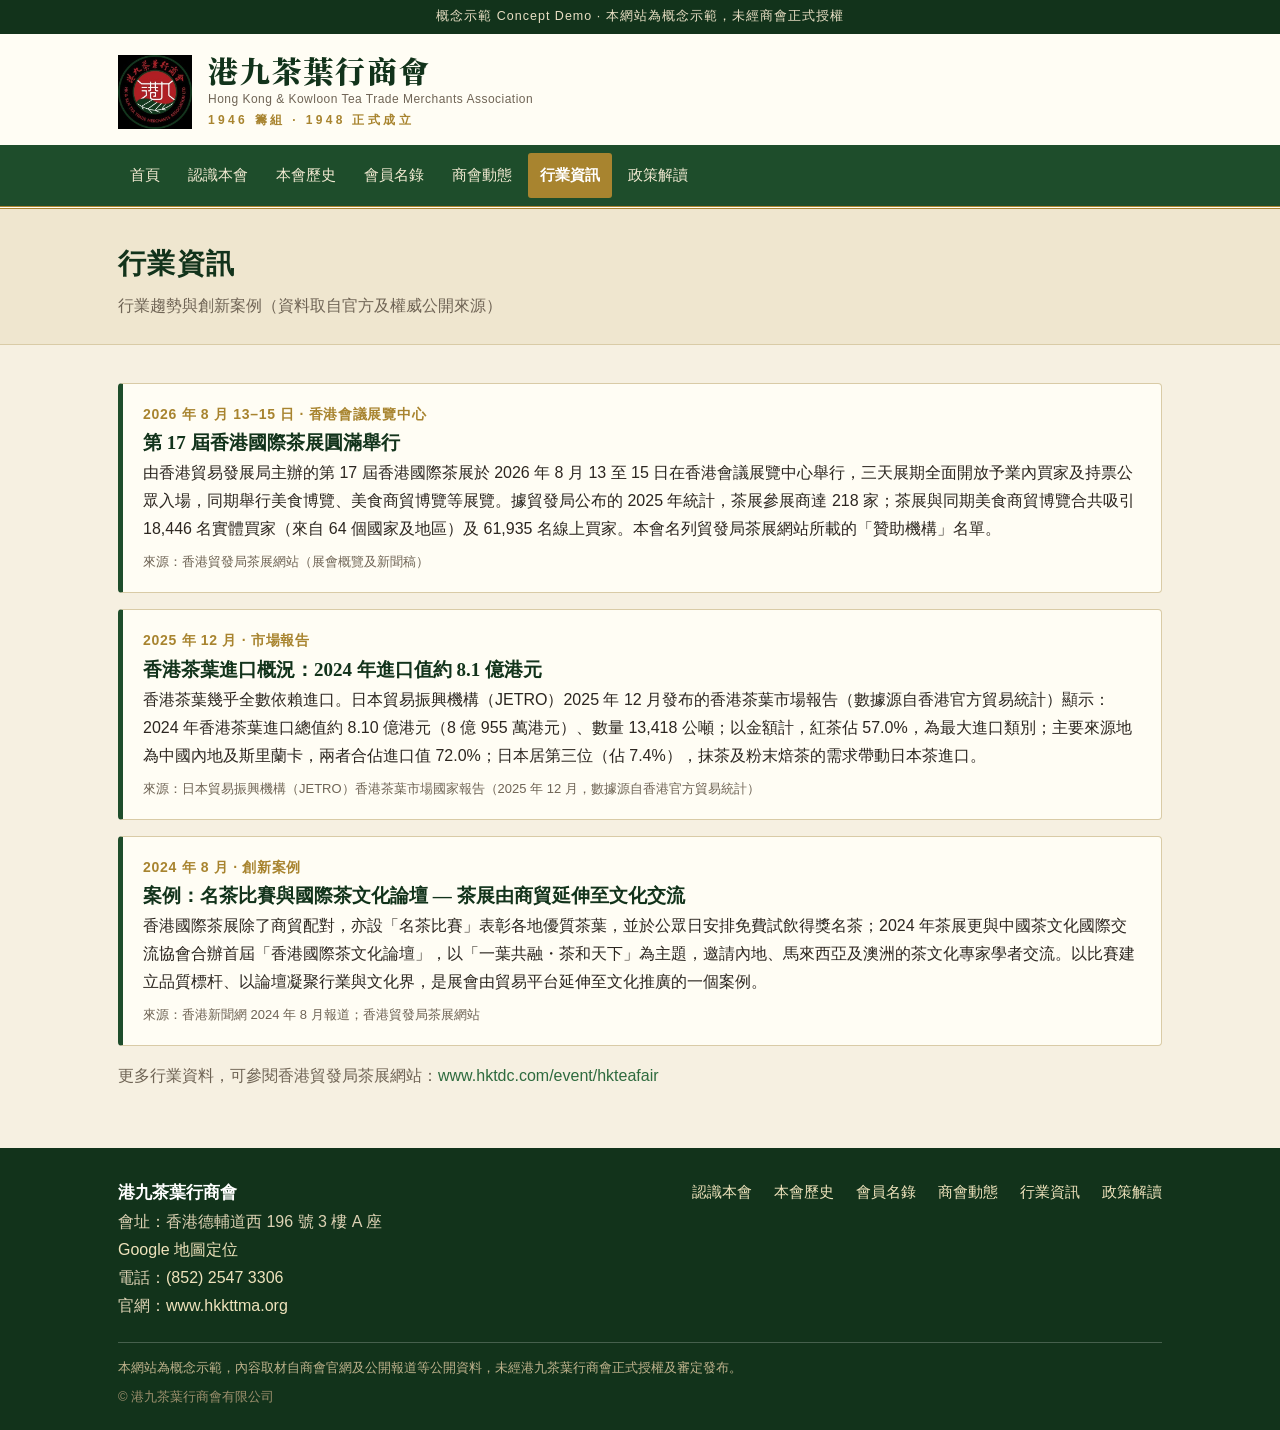
<file: industry.html>
<!DOCTYPE html>
<html lang="zh-Hant">
<head>
<meta charset="UTF-8">
<meta name="viewport" content="width=device-width, initial-scale=1">
<title>行業資訊 — 港九茶葉行商會（概念示範）</title>
<meta name="description" content="香港首個茶葉行業商會，1946 年籌組、1948 年正式成立，匯聚逾百家會員茶行，致力推廣中國茶文化。">
<meta property="og:type" content="website">
<meta property="og:site_name" content="港九茶葉行商會">
<meta property="og:title" content="行業資訊 — 港九茶葉行商會（概念示範）">
<meta property="og:description" content="香港首個茶葉行業商會，1946 年籌組、1948 年正式成立，匯聚逾百家會員茶行，致力推廣中國茶文化。">
<meta property="og:url" content="https://eaga-ai.github.io/hkkttma-demo/industry.html">
<meta property="og:image" content="https://eaga-ai.github.io/hkkttma-demo/assets/logo-official.jpg">
<meta name="twitter:card" content="summary">

<link rel="stylesheet" href="assets/style.css">
<link rel="icon" type="image/jpeg" href="assets/logo-official.jpg">
</head>
<body>
<div class="demo-strip">概念示範 Concept Demo · 本網站為概念示範，未經商會正式授權</div>
<header class="site-head">
  <div class="wrap head-in">
    <img class="logo" src="assets/logo-official.jpg" alt="港九茶葉行商會會徽">
    <div class="head-titles">
      <h1>港九茶葉行商會</h1>
      <p class="en">Hong Kong &amp; Kowloon Tea Trade Merchants Association</p>
      <p class="est">1946 籌組 · 1948 正式成立</p>
    </div>
  </div>
  <nav class="main-nav"><div class="wrap nav-in">
    <a href="index.html">首頁</a>
    <a href="about.html">認識本會</a>
    <a href="history.html">本會歷史</a>
    <a href="members.html">會員名錄</a>
    <a href="news.html">商會動態</a>
    <a href="industry.html" class="on">行業資訊</a>
    <a href="policy.html">政策解讀</a>
  </div></nav>
</header>

<section class="page-title"><div class="wrap">
  <h2>行業資訊</h2>
  <p>行業趨勢與創新案例（資料取自官方及權威公開來源）</p>
</div></section>

<section class="section">
  <div class="wrap">
    <div class="news-item">
      <p class="date">2026 年 8 月 13–15 日 · 香港會議展覽中心</p>
      <h4>第 17 屆香港國際茶展圓滿舉行</h4>
      <p>由香港貿易發展局主辦的第 17 屆香港國際茶展於 2026 年 8 月 13 至 15 日在香港會議展覽中心舉行，三天展期全面開放予業內買家及持票公眾入場，同期舉行美食博覽、美食商貿博覽等展覽。據貿發局公布的 2025 年統計，茶展參展商達 218 家；茶展與同期美食商貿博覽合共吸引 18,446 名實體買家（來自 64 個國家及地區）及 61,935 名線上買家。本會名列貿發局茶展網站所載的「贊助機構」名單。</p>
      <p class="src">來源：香港貿發局茶展網站（展會概覽及新聞稿）</p>
    </div>

    <div class="news-item">
      <p class="date">2025 年 12 月 · 市場報告</p>
      <h4>香港茶葉進口概況：2024 年進口值約 8.1 億港元</h4>
      <p>香港茶葉幾乎全數依賴進口。日本貿易振興機構（JETRO）2025 年 12 月發布的香港茶葉市場報告（數據源自香港官方貿易統計）顯示：2024 年香港茶葉進口總值約 8.10 億港元（8 億 955 萬港元）、數量 13,418 公噸；以金額計，紅茶佔 57.0%，為最大進口類別；主要來源地為中國內地及斯里蘭卡，兩者合佔進口值 72.0%；日本居第三位（佔 7.4%），抹茶及粉末焙茶的需求帶動日本茶進口。</p>
      <p class="src">來源：日本貿易振興機構（JETRO）香港茶葉市場國家報告（2025 年 12 月，數據源自香港官方貿易統計）</p>
    </div>

    <div class="news-item">
      <p class="date">2024 年 8 月 · 創新案例</p>
      <h4>案例：名茶比賽與國際茶文化論壇 — 茶展由商貿延伸至文化交流</h4>
      <p>香港國際茶展除了商貿配對，亦設「名茶比賽」表彰各地優質茶葉，並於公眾日安排免費試飲得獎名茶；2024 年茶展更與中國茶文化國際交流協會合辦首屆「香港國際茶文化論壇」，以「一葉共融・茶和天下」為主題，邀請內地、馬來西亞及澳洲的茶文化專家學者交流。以比賽建立品質標杆、以論壇凝聚行業與文化界，是展會由貿易平台延伸至文化推廣的一個案例。</p>
      <p class="src">來源：香港新聞網 2024 年 8 月報道；香港貿發局茶展網站</p>
    </div>

    <p class="muted">更多行業資料，可參閱香港貿發局茶展網站：<a href="https://www.hktdc.com/event/hkteafair/tc" target="_blank" rel="noopener">www.hktdc.com/event/hkteafair</a></p>
  </div>
</section>

<footer class="site-foot">
  <div class="wrap foot-in">
    <div class="foot-grid">
      <div>
        <strong>港九茶葉行商會</strong><br>
        會址：香港德輔道西 196 號 3 樓 A 座<br>
        <a href="https://www.google.com/maps/search/?api=1&query=%E5%BE%B7%E8%BC%94%E9%81%93%E8%A5%BF196%E8%99%9F%20%E8%A5%BF%E7%87%9F%E7%9B%A4%20%E9%A6%99%E6%B8%AF" target="_blank" rel="noopener">Google 地圖定位</a><br>
        電話：<a href="tel:+85225473306">(852) 2547 3306</a><br>
        官網：<a href="https://www.hkkttma.org" target="_blank" rel="noopener">www.hkkttma.org</a>
      </div>
      <nav class="foot-nav">
        <a href="about.html">認識本會</a>
        <a href="history.html">本會歷史</a>
        <a href="members.html">會員名錄</a>
        <a href="news.html">商會動態</a>
        <a href="industry.html">行業資訊</a>
        <a href="policy.html">政策解讀</a>
      </nav>
    </div>
    <p class="disclaimer">本網站為概念示範，內容取材自商會官網及公開報道等公開資料，未經港九茶葉行商會正式授權及審定發布。</p>
    <p class="copy">© 港九茶葉行商會有限公司</p>
  </div>
</footer>
</body>
</html>
</file>
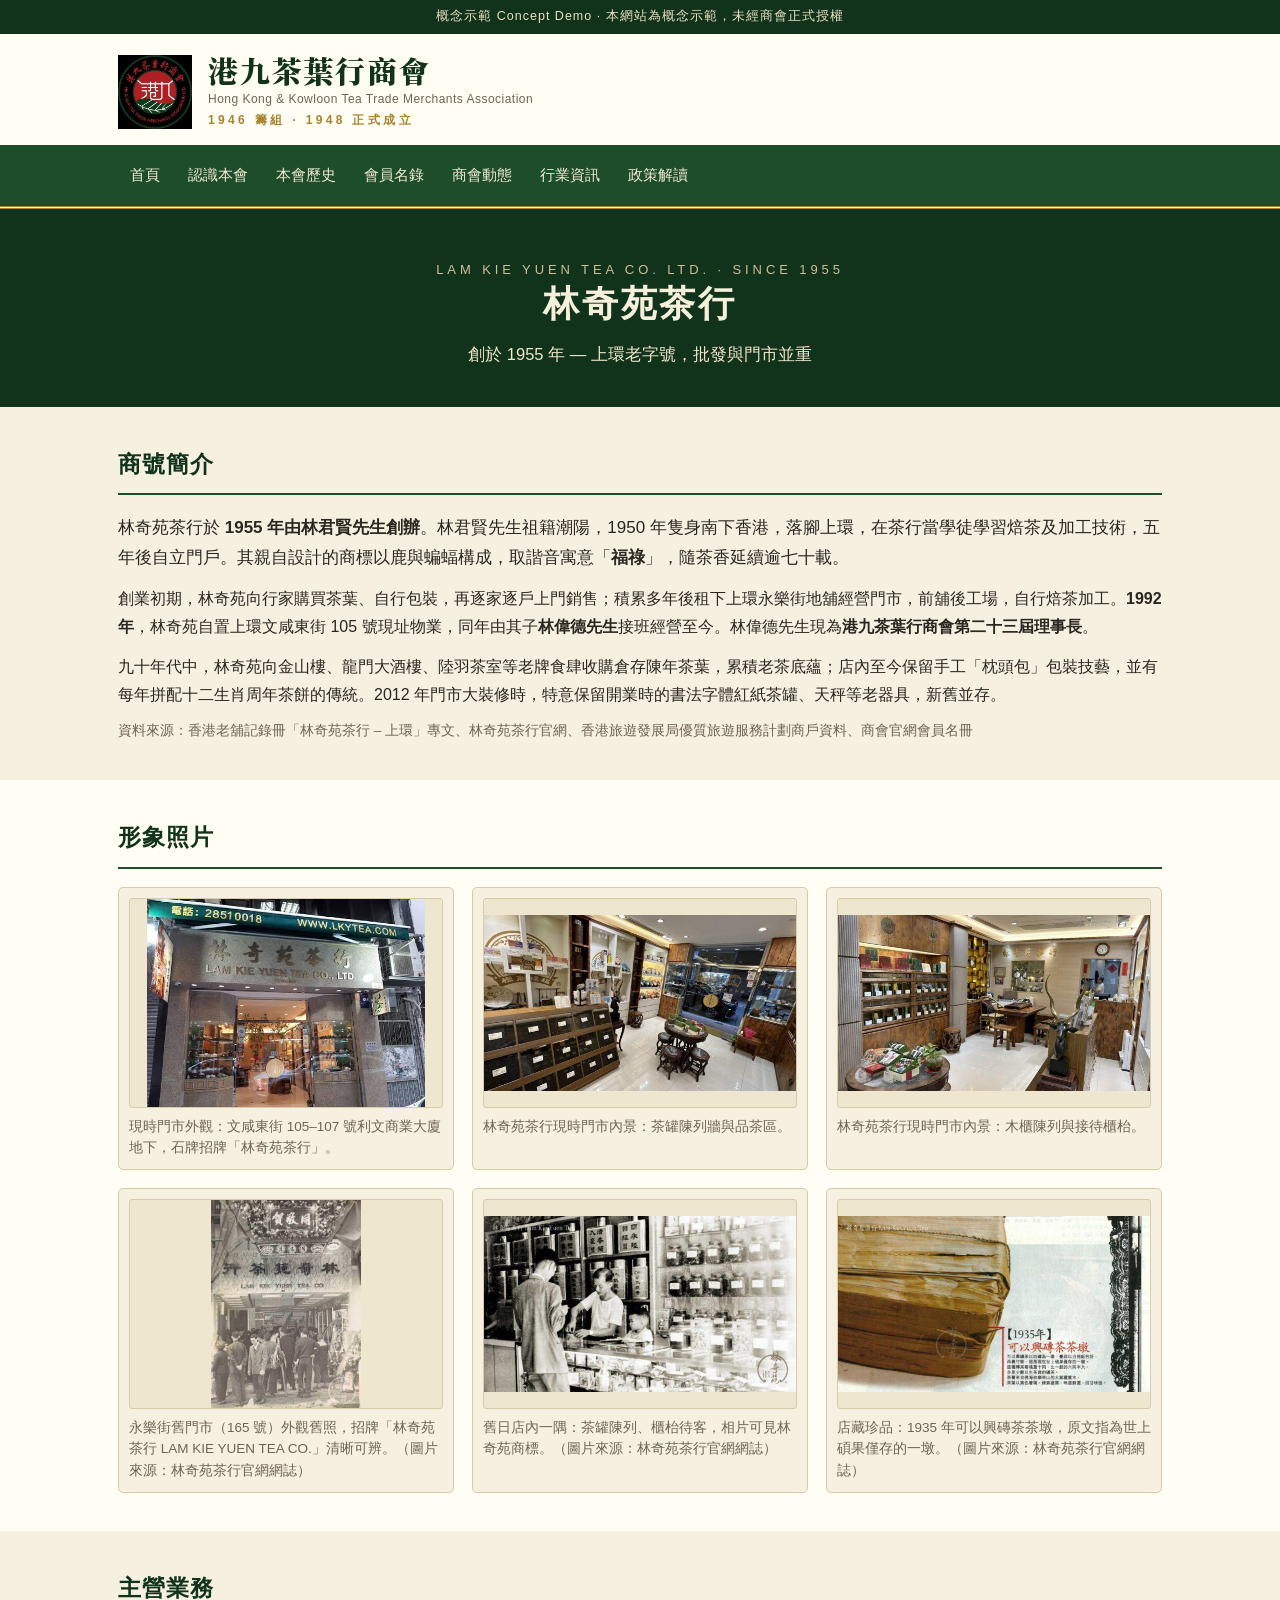
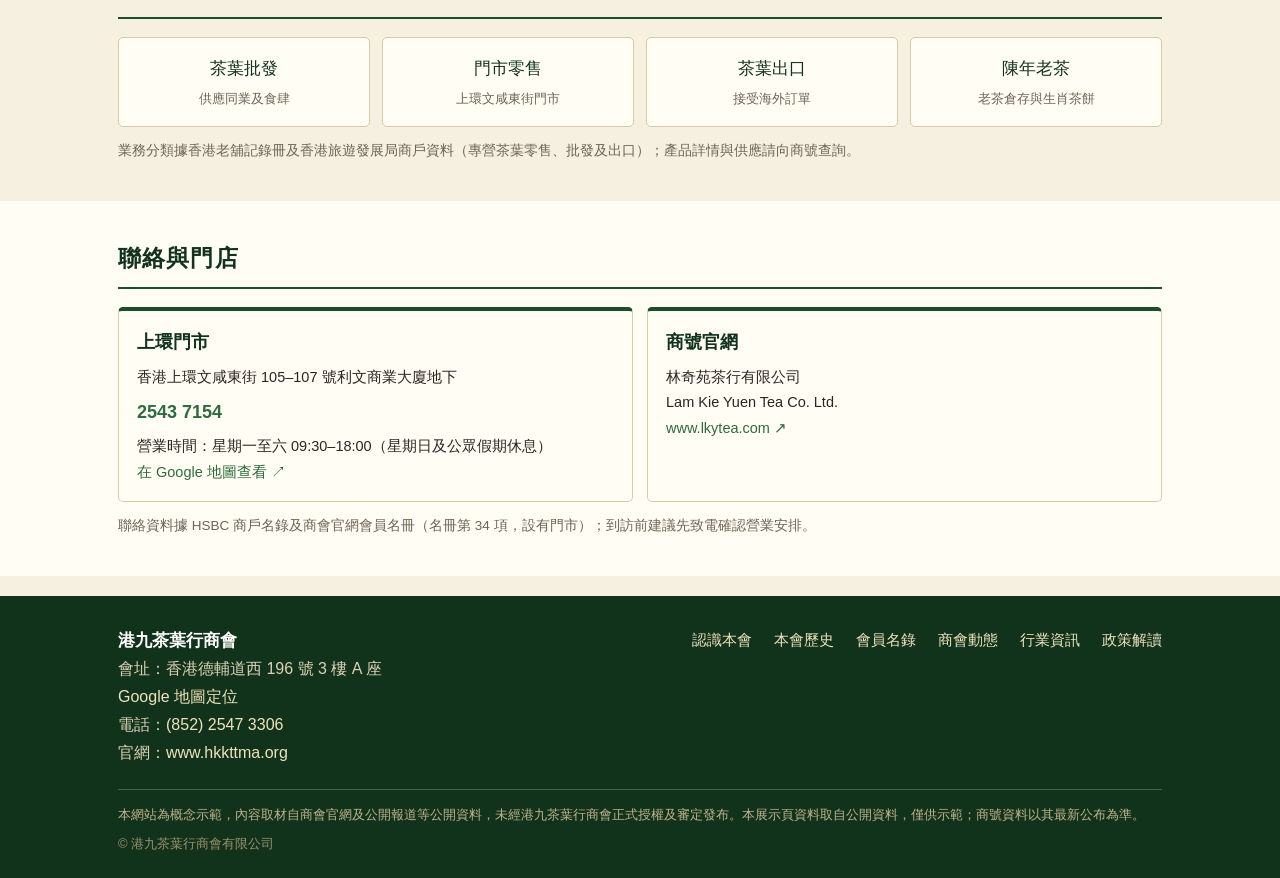
<file: member-lamkieyuen.html>
<!DOCTYPE html>
<html lang="zh-Hant">
<head>
<meta charset="UTF-8">
<meta name="viewport" content="width=device-width, initial-scale=1">
<title>林奇苑茶行 — 會員展示 | 港九茶葉行商會（概念示範）</title>
<meta name="description" content="香港首個茶葉行業商會，1946 年籌組、1948 年正式成立，匯聚逾百家會員茶行，致力推廣中國茶文化。">
<meta property="og:type" content="website">
<meta property="og:site_name" content="港九茶葉行商會">
<meta property="og:title" content="林奇苑茶行 — 會員展示 | 港九茶葉行商會（概念示範）">
<meta property="og:description" content="香港首個茶葉行業商會，1946 年籌組、1948 年正式成立，匯聚逾百家會員茶行，致力推廣中國茶文化。">
<meta property="og:url" content="https://eaga-ai.github.io/hkkttma-demo/member-lamkieyuen.html">
<meta property="og:image" content="https://eaga-ai.github.io/hkkttma-demo/assets/logo-official.jpg">
<meta name="twitter:card" content="summary">

<link rel="stylesheet" href="assets/style.css">
<link rel="icon" type="image/jpeg" href="assets/logo-official.jpg">
</head>
<body>
<div class="demo-strip">概念示範 Concept Demo · 本網站為概念示範，未經商會正式授權</div>
<header class="site-head">
  <div class="wrap head-in">
    <img class="logo" src="assets/logo-official.jpg" alt="港九茶葉行商會會徽">
    <div class="head-titles">
      <h1>港九茶葉行商會</h1>
      <p class="en">Hong Kong &amp; Kowloon Tea Trade Merchants Association</p>
      <p class="est">1946 籌組 · 1948 正式成立</p>
    </div>
  </div>
  <nav class="main-nav"><div class="wrap nav-in">
    <a href="index.html">首頁</a>
    <a href="about.html">認識本會</a>
    <a href="history.html">本會歷史</a>
    <a href="members.html">會員名錄</a>
    <a href="news.html">商會動態</a>
    <a href="industry.html">行業資訊</a>
    <a href="policy.html">政策解讀</a>
  </div></nav>
</header>

<!-- ① 品牌形象 -->
<section class="show-hero"><div class="wrap">
  <p class="brand-en">LAM KIE YUEN TEA CO. LTD. · SINCE 1955</p>
  <h2 class="brand">林奇苑茶行</h2>
  <p class="brand-tag">創於 1955 年 — 上環老字號，批發與門市並重</p>
</div></section>

<!-- ② 簡介與歷史 -->
<section class="section">
  <div class="wrap">
    <div class="sec-head"><h3>商號簡介</h3></div>
    <p class="lead">林奇苑茶行於 <strong>1955 年由林君賢先生創辦</strong>。林君賢先生祖籍潮陽，1950 年隻身南下香港，落腳上環，在茶行當學徒學習焙茶及加工技術，五年後自立門戶。其親自設計的商標以鹿與蝙蝠構成，取諧音寓意「<strong>福祿</strong>」，隨茶香延續逾七十載。</p>
    <p style="margin-top:12px">創業初期，林奇苑向行家購買茶葉、自行包裝，再逐家逐戶上門銷售；積累多年後租下上環永樂街地舖經營門市，前舖後工場，自行焙茶加工。<strong>1992 年</strong>，林奇苑自置上環文咸東街 105 號現址物業，同年由其子<strong>林偉德先生</strong>接班經營至今。林偉德先生現為<strong>港九茶葉行商會第二十三屆理事長</strong>。</p>
    <p style="margin-top:12px">九十年代中，林奇苑向金山樓、龍門大酒樓、陸羽茶室等老牌食肆收購倉存陳年茶葉，累積老茶底蘊；店內至今保留手工「枕頭包」包裝技藝，並有每年拼配十二生肖周年茶餅的傳統。2012 年門市大裝修時，特意保留開業時的書法字體紅紙茶罐、天秤等老器具，新舊並存。</p>
    <p class="small muted" style="margin-top:10px">資料來源：香港老舖記錄冊「林奇苑茶行 – 上環」專文、林奇苑茶行官網、香港旅遊發展局優質旅遊服務計劃商戶資料、商會官網會員名冊</p>
  </div>
</section>

<!-- 形象照片 -->
<section class="section alt">
  <div class="wrap">
    <div class="sec-head"><h3>形象照片</h3></div>
    <div class="gallery-grid">
      <figure class="gallery-fig">
        <img src="assets/lky-shopfront.jpg" alt="林奇苑茶行現時門市外觀，石牌招牌「林奇苑茶行 LAM KIE YUEN TEA CO., LTD.」">
        <figcaption>現時門市外觀：文咸東街 105–107 號利文商業大廈地下，石牌招牌「林奇苑茶行」。</figcaption>
      </figure>
      <figure class="gallery-fig">
        <img src="assets/lky-interior-drawers.jpg" alt="林奇苑茶行現時門市內景：茶罐陳列牆與品茶區">
        <figcaption>林奇苑茶行現時門市內景：茶罐陳列牆與品茶區。</figcaption>
      </figure>
      <figure class="gallery-fig">
        <img src="assets/lky-interior-counter.jpg" alt="林奇苑茶行現時門市內景：木櫃陳列與接待櫃枱">
        <figcaption>林奇苑茶行現時門市內景：木櫃陳列與接待櫃枱。</figcaption>
      </figure>
      <figure class="gallery-fig">
        <img src="assets/lky-shopfront-old.jpg" alt="林奇苑永樂街舊門市外觀，招牌「林奇苑茶行 LAM KIE YUEN TEA CO.」">
        <figcaption>永樂街舊門市（165 號）外觀舊照，招牌「林奇苑茶行 LAM KIE YUEN TEA CO.」清晰可辨。（圖片來源：林奇苑茶行官網網誌）</figcaption>
      </figure>
      <figure class="gallery-fig">
        <img src="assets/lky-interior-old.jpg" alt="林奇苑舊日店內茶罐陳列與櫃枱待客情景">
        <figcaption>舊日店內一隅：茶罐陳列、櫃枱待客，相片可見林奇苑商標。（圖片來源：林奇苑茶行官網網誌）</figcaption>
      </figure>
      <figure class="gallery-fig">
        <img src="assets/lky-teabrick.jpg" alt="1935 年可以興磚茶茶墩">
        <figcaption>店藏珍品：1935 年可以興磚茶茶墩，原文指為世上碩果僅存的一墩。（圖片來源：林奇苑茶行官網網誌）</figcaption>
      </figure>
    </div>
  </div>
</section>

<!-- ③ 主營業務 -->
<section class="section">
  <div class="wrap">
    <div class="sec-head"><h3>主營業務</h3></div>
    <ul class="biz-list">
      <li>茶葉批發<span>供應同業及食肆</span></li>
      <li>門市零售<span>上環文咸東街門市</span></li>
      <li>茶葉出口<span>接受海外訂單</span></li>
      <li>陳年老茶<span>老茶倉存與生肖茶餅</span></li>
    </ul>
    <p class="small muted" style="margin-top:12px">業務分類據香港老舖記錄冊及香港旅遊發展局商戶資料（專營茶葉零售、批發及出口）；產品詳情與供應請向商號查詢。</p>
  </div>
</section>

<!-- ④ 聯絡與門店 -->
<section class="section alt">
  <div class="wrap">
    <div class="sec-head"><h3>聯絡與門店</h3></div>
    <div class="store-grid">
      <div class="store">
        <h4>上環門市</h4>
        <p>香港上環文咸東街 105–107 號利文商業大廈地下</p>
        <p class="tel"><a href="tel:+85225437154">2543 7154</a></p>
        <p>營業時間：星期一至六 09:30–18:00（星期日及公眾假期休息）</p>
        <p><a href="https://www.google.com/maps/search/?api=1&query=%E6%96%87%E5%92%B8%E6%9D%B1%E8%A1%97105%E8%99%9F%20%E4%B8%8A%E7%92%B0%20%E9%A6%99%E6%B8%AF" target="_blank" rel="noopener">在 Google 地圖查看 ↗</a></p>
      </div>
      <div class="store">
        <h4>商號官網</h4>
        <p>林奇苑茶行有限公司<br>Lam Kie Yuen Tea Co. Ltd.</p>
        <p><a href="https://www.lkytea.com" target="_blank" rel="noopener">www.lkytea.com ↗</a></p>
      </div>
    </div>
    <p class="small muted" style="margin-top:12px">聯絡資料據 HSBC 商戶名錄及商會官網會員名冊（名冊第 34 項，設有門市）；到訪前建議先致電確認營業安排。</p>
  </div>
</section>

<!-- ⑤ 共用頁尾 -->
<footer class="site-foot">
  <div class="wrap foot-in">
    <div class="foot-grid">
      <div>
        <strong>港九茶葉行商會</strong><br>
        會址：香港德輔道西 196 號 3 樓 A 座<br>
        <a href="https://www.google.com/maps/search/?api=1&query=%E5%BE%B7%E8%BC%94%E9%81%93%E8%A5%BF196%E8%99%9F%20%E8%A5%BF%E7%87%9F%E7%9B%A4%20%E9%A6%99%E6%B8%AF" target="_blank" rel="noopener">Google 地圖定位</a><br>
        電話：<a href="tel:+85225473306">(852) 2547 3306</a><br>
        官網：<a href="https://www.hkkttma.org" target="_blank" rel="noopener">www.hkkttma.org</a>
      </div>
      <nav class="foot-nav">
        <a href="about.html">認識本會</a>
        <a href="history.html">本會歷史</a>
        <a href="members.html">會員名錄</a>
        <a href="news.html">商會動態</a>
    <a href="industry.html">行業資訊</a>
    <a href="policy.html">政策解讀</a>
      </nav>
    </div>
    <p class="disclaimer">本網站為概念示範，內容取材自商會官網及公開報道等公開資料，未經港九茶葉行商會正式授權及審定發布。本展示頁資料取自公開資料，僅供示範；商號資料以其最新公布為準。</p>
    <p class="copy">© 港九茶葉行商會有限公司</p>
  </div>
</footer>
</body>
</html>
</file>
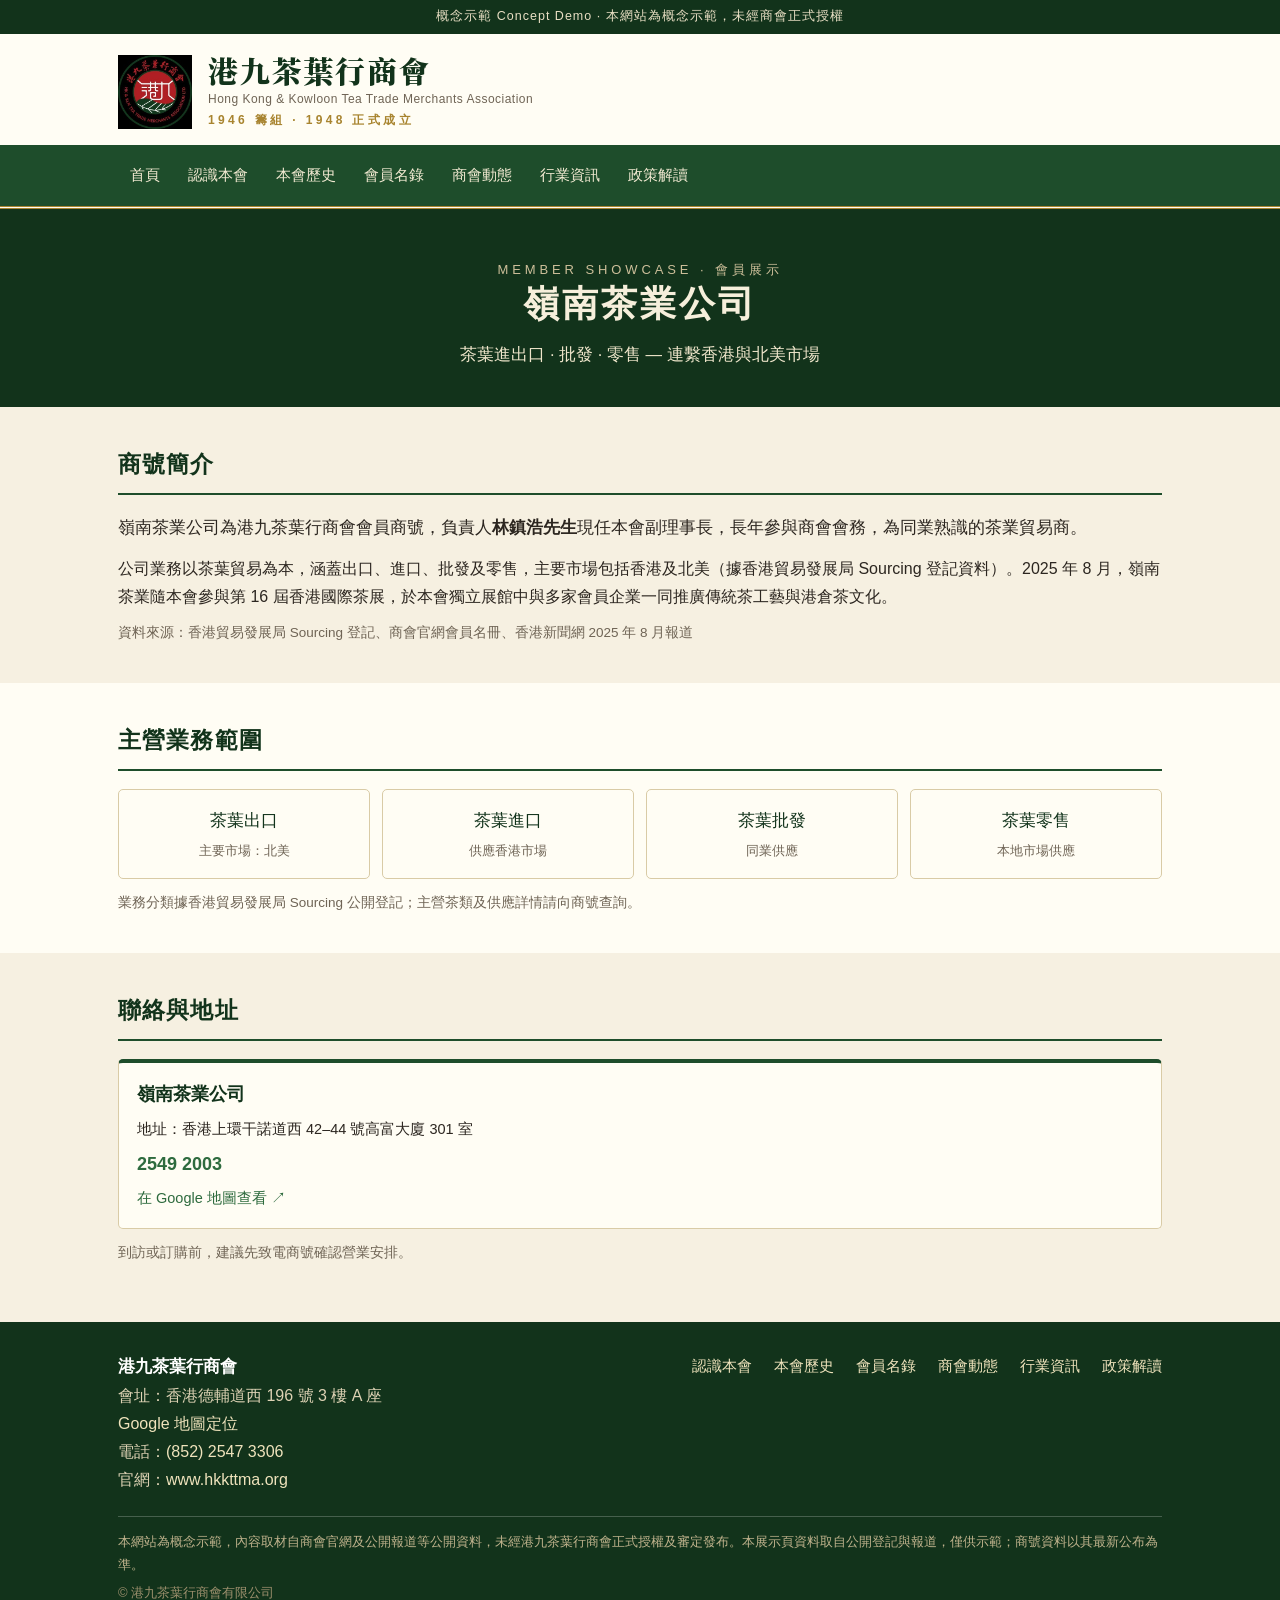
<file: member-lingnan.html>
<!DOCTYPE html>
<html lang="zh-Hant">
<head>
<meta charset="UTF-8">
<meta name="viewport" content="width=device-width, initial-scale=1">
<title>嶺南茶業公司 — 會員展示 | 港九茶葉行商會（概念示範）</title>
<meta name="description" content="香港首個茶葉行業商會，1946 年籌組、1948 年正式成立，匯聚逾百家會員茶行，致力推廣中國茶文化。">
<meta property="og:type" content="website">
<meta property="og:site_name" content="港九茶葉行商會">
<meta property="og:title" content="嶺南茶業公司 — 會員展示 | 港九茶葉行商會（概念示範）">
<meta property="og:description" content="香港首個茶葉行業商會，1946 年籌組、1948 年正式成立，匯聚逾百家會員茶行，致力推廣中國茶文化。">
<meta property="og:url" content="https://eaga-ai.github.io/hkkttma-demo/member-lingnan.html">
<meta property="og:image" content="https://eaga-ai.github.io/hkkttma-demo/assets/logo-official.jpg">
<meta name="twitter:card" content="summary">

<link rel="stylesheet" href="assets/style.css">
<link rel="icon" type="image/jpeg" href="assets/logo-official.jpg">
</head>
<body>
<div class="demo-strip">概念示範 Concept Demo · 本網站為概念示範，未經商會正式授權</div>
<header class="site-head">
  <div class="wrap head-in">
    <img class="logo" src="assets/logo-official.jpg" alt="港九茶葉行商會會徽">
    <div class="head-titles">
      <h1>港九茶葉行商會</h1>
      <p class="en">Hong Kong &amp; Kowloon Tea Trade Merchants Association</p>
      <p class="est">1946 籌組 · 1948 正式成立</p>
    </div>
  </div>
  <nav class="main-nav"><div class="wrap nav-in">
    <a href="index.html">首頁</a>
    <a href="about.html">認識本會</a>
    <a href="history.html">本會歷史</a>
    <a href="members.html">會員名錄</a>
    <a href="news.html">商會動態</a>
    <a href="industry.html">行業資訊</a>
    <a href="policy.html">政策解讀</a>
  </div></nav>
</header>

<!-- ① 品牌形象 -->
<section class="show-hero"><div class="wrap">
  <p class="brand-en">MEMBER SHOWCASE · 會員展示</p>
  <h2 class="brand">嶺南茶業公司</h2>
  <p class="brand-tag">茶葉進出口 · 批發 · 零售 — 連繫香港與北美市場</p>
</div></section>

<!-- ② 簡介與歷史榮譽 -->
<section class="section">
  <div class="wrap">
    <div class="sec-head"><h3>商號簡介</h3></div>
    <p class="lead">嶺南茶業公司為港九茶葉行商會會員商號，負責人<strong>林鎮浩先生</strong>現任本會副理事長，長年參與商會會務，為同業熟識的茶業貿易商。</p>
    <p style="margin-top:12px">公司業務以茶葉貿易為本，涵蓋出口、進口、批發及零售，主要市場包括香港及北美（據香港貿易發展局 Sourcing 登記資料）。2025 年 8 月，嶺南茶業隨本會參與第 16 屆香港國際茶展，於本會獨立展館中與多家會員企業一同推廣傳統茶工藝與港倉茶文化。</p>
    <p class="small muted" style="margin-top:10px">資料來源：香港貿易發展局 Sourcing 登記、商會官網會員名冊、香港新聞網 2025 年 8 月報道</p>
  </div>
</section>

<!-- ③ 業務範圍 -->
<section class="section alt">
  <div class="wrap">
    <div class="sec-head"><h3>主營業務範圍</h3></div>
    <ul class="biz-list">
      <li>茶葉出口<span>主要市場：北美</span></li>
      <li>茶葉進口<span>供應香港市場</span></li>
      <li>茶葉批發<span>同業供應</span></li>
      <li>茶葉零售<span>本地市場供應</span></li>
    </ul>
    <p class="small muted" style="margin-top:12px">業務分類據香港貿易發展局 Sourcing 公開登記；主營茶類及供應詳情請向商號查詢。</p>
  </div>
</section>

<!-- ④ 聯絡與門店 -->
<section class="section">
  <div class="wrap">
    <div class="sec-head"><h3>聯絡與地址</h3></div>
    <div class="store-grid">
      <div class="store">
        <h4>嶺南茶業公司</h4>
        <p>地址：香港上環干諾道西 42–44 號高富大廈 301 室</p>
        <p class="tel"><a href="tel:+85225492003">2549 2003</a></p>
        <p><a href="https://www.google.com/maps/search/?api=1&query=%E5%B9%B2%E8%AB%BE%E9%81%93%E8%A5%BF44%E8%99%9F%20%E8%A5%BF%E7%87%9F%E7%9B%A4%20%E9%A6%99%E6%B8%AF" target="_blank" rel="noopener">在 Google 地圖查看 ↗</a></p>
      </div>
    </div>
    <p class="small muted" style="margin-top:12px">到訪或訂購前，建議先致電商號確認營業安排。</p>
  </div>
</section>

<!-- ⑤ 共用頁尾 -->
<footer class="site-foot">
  <div class="wrap foot-in">
    <div class="foot-grid">
      <div>
        <strong>港九茶葉行商會</strong><br>
        會址：香港德輔道西 196 號 3 樓 A 座<br>
        <a href="https://www.google.com/maps/search/?api=1&query=%E5%BE%B7%E8%BC%94%E9%81%93%E8%A5%BF196%E8%99%9F%20%E8%A5%BF%E7%87%9F%E7%9B%A4%20%E9%A6%99%E6%B8%AF" target="_blank" rel="noopener">Google 地圖定位</a><br>
        電話：<a href="tel:+85225473306">(852) 2547 3306</a><br>
        官網：<a href="https://www.hkkttma.org" target="_blank" rel="noopener">www.hkkttma.org</a>
      </div>
      <nav class="foot-nav">
        <a href="about.html">認識本會</a>
        <a href="history.html">本會歷史</a>
        <a href="members.html">會員名錄</a>
        <a href="news.html">商會動態</a>
    <a href="industry.html">行業資訊</a>
    <a href="policy.html">政策解讀</a>
      </nav>
    </div>
    <p class="disclaimer">本網站為概念示範，內容取材自商會官網及公開報道等公開資料，未經港九茶葉行商會正式授權及審定發布。本展示頁資料取自公開登記與報道，僅供示範；商號資料以其最新公布為準。</p>
    <p class="copy">© 港九茶葉行商會有限公司</p>
  </div>
</footer>
</body>
</html>
</file>
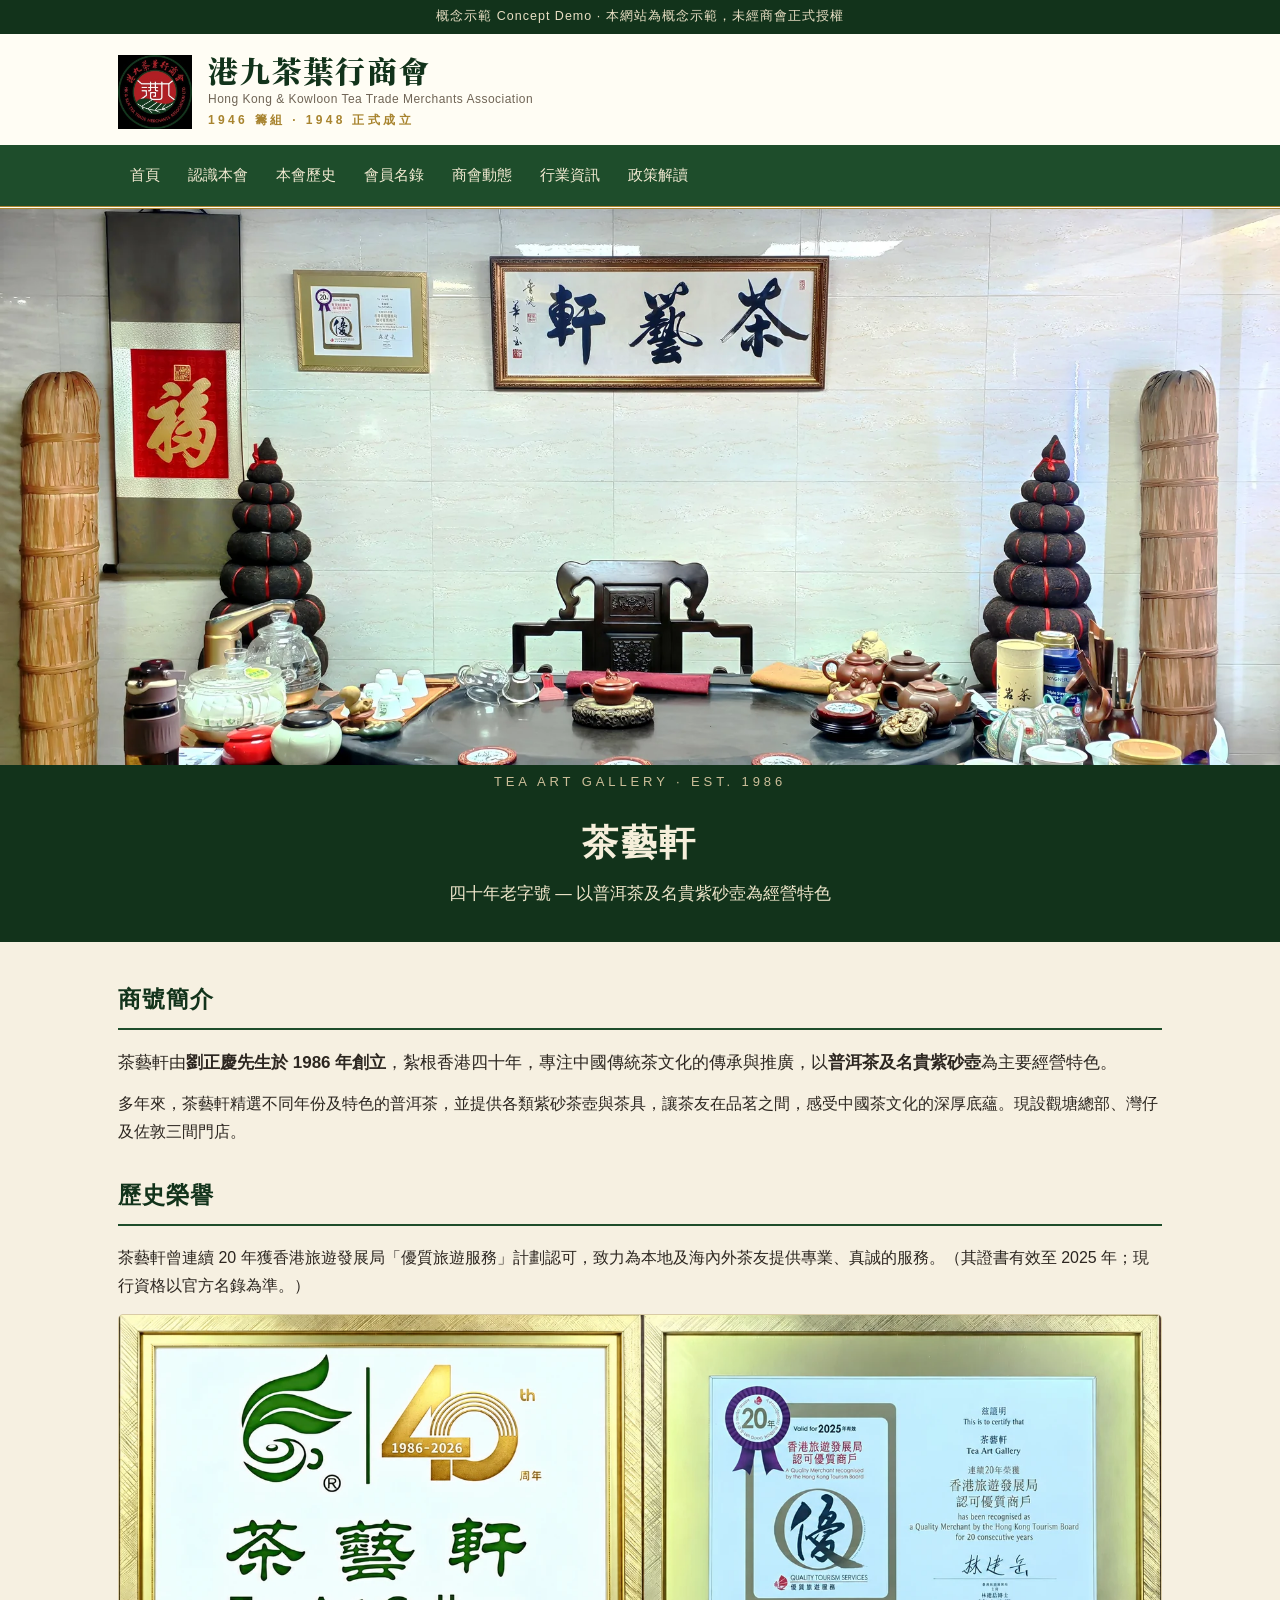
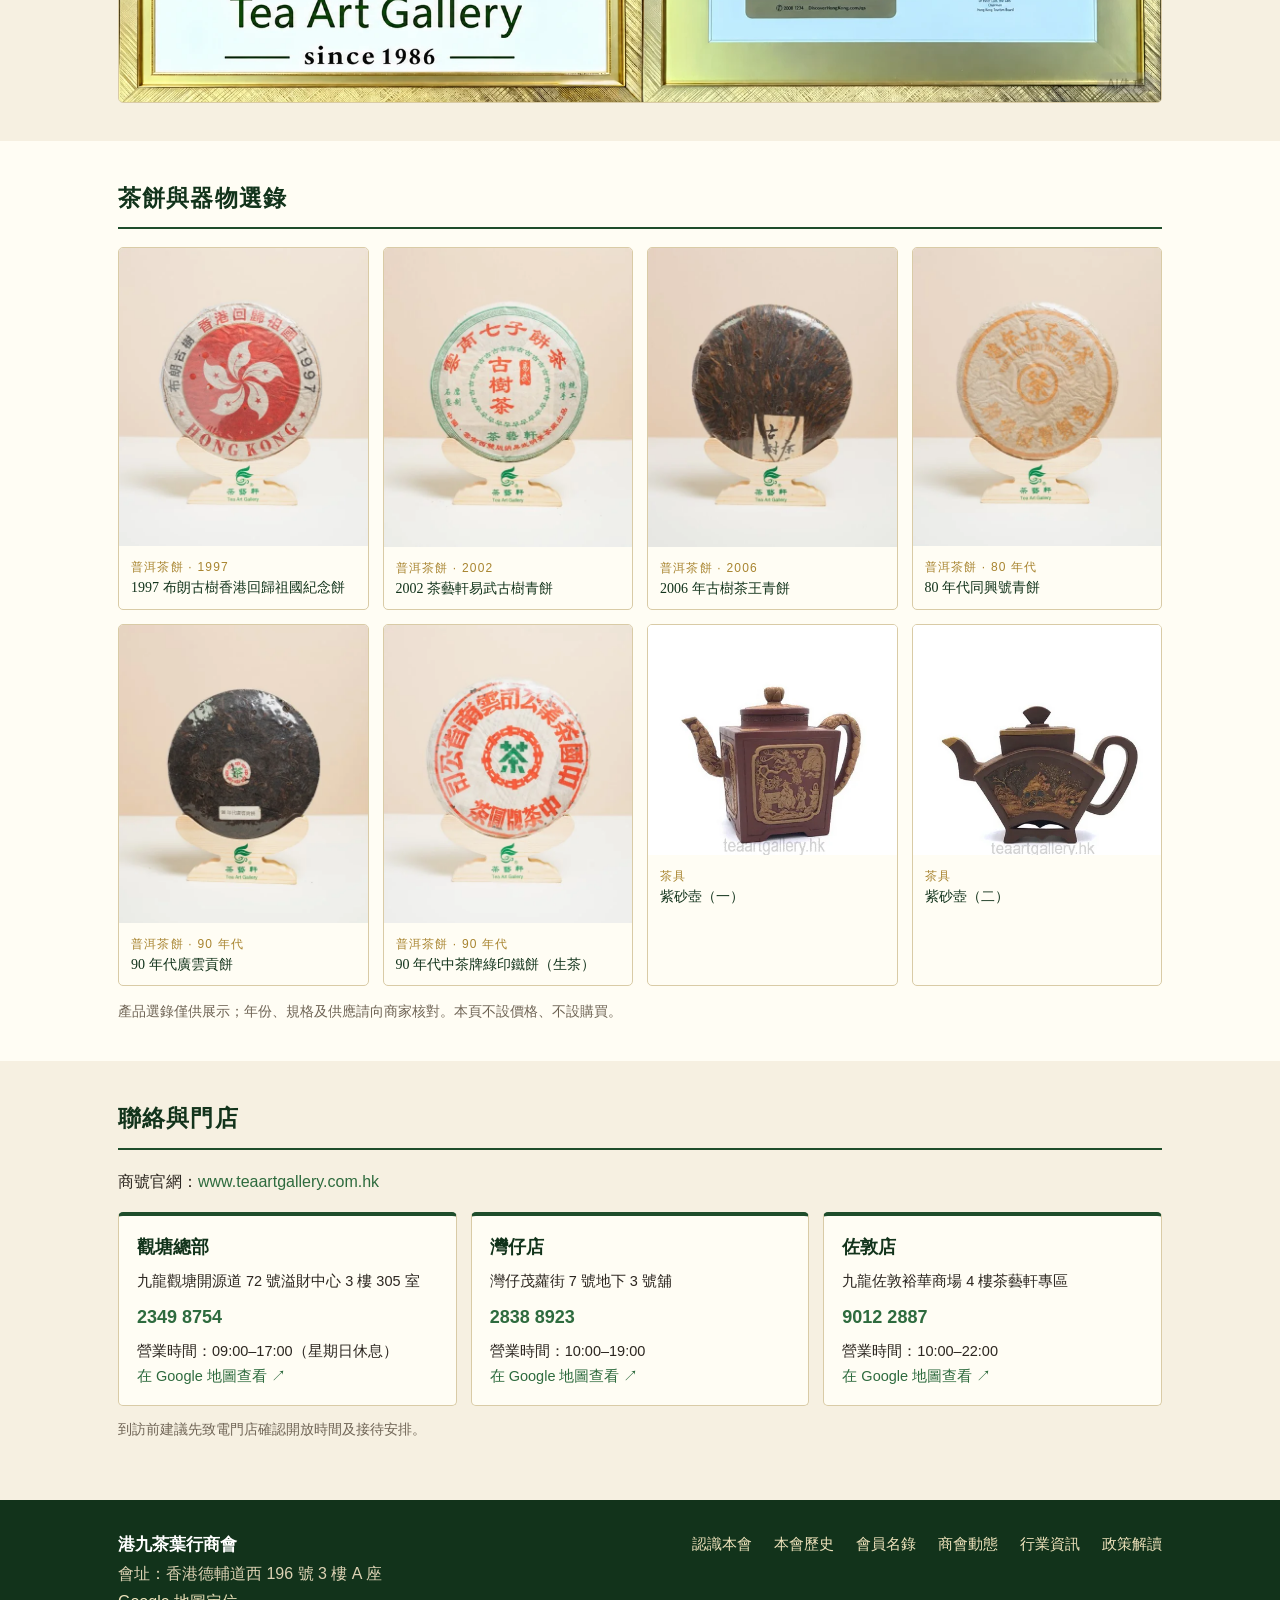
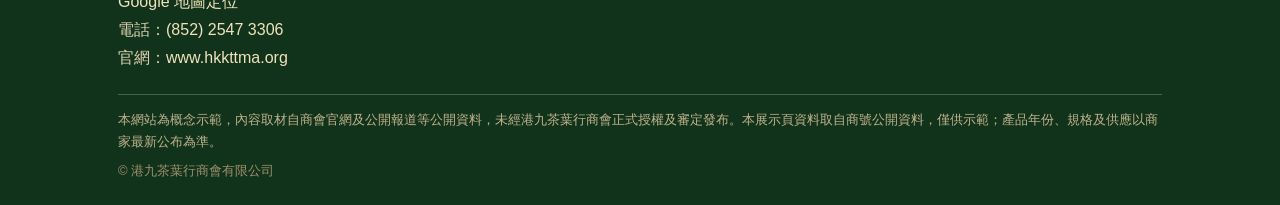
<file: member-teaart.html>
<!DOCTYPE html>
<html lang="zh-Hant">
<head>
<meta charset="UTF-8">
<meta name="viewport" content="width=device-width, initial-scale=1">
<title>茶藝軒 — 會員展示 | 港九茶葉行商會（概念示範）</title>
<meta name="description" content="香港首個茶葉行業商會，1946 年籌組、1948 年正式成立，匯聚逾百家會員茶行，致力推廣中國茶文化。">
<meta property="og:type" content="website">
<meta property="og:site_name" content="港九茶葉行商會">
<meta property="og:title" content="茶藝軒 — 會員展示 | 港九茶葉行商會（概念示範）">
<meta property="og:description" content="香港首個茶葉行業商會，1946 年籌組、1948 年正式成立，匯聚逾百家會員茶行，致力推廣中國茶文化。">
<meta property="og:url" content="https://eaga-ai.github.io/hkkttma-demo/member-teaart.html">
<meta property="og:image" content="https://eaga-ai.github.io/hkkttma-demo/assets/logo-official.jpg">
<meta name="twitter:card" content="summary">

<link rel="stylesheet" href="assets/style.css">
<link rel="icon" type="image/jpeg" href="assets/logo-official.jpg">
</head>
<body>
<div class="demo-strip">概念示範 Concept Demo · 本網站為概念示範，未經商會正式授權</div>
<header class="site-head">
  <div class="wrap head-in">
    <img class="logo" src="assets/logo-official.jpg" alt="港九茶葉行商會會徽">
    <div class="head-titles">
      <h1>港九茶葉行商會</h1>
      <p class="en">Hong Kong &amp; Kowloon Tea Trade Merchants Association</p>
      <p class="est">1946 籌組 · 1948 正式成立</p>
    </div>
  </div>
  <nav class="main-nav"><div class="wrap nav-in">
    <a href="index.html">首頁</a>
    <a href="about.html">認識本會</a>
    <a href="history.html">本會歷史</a>
    <a href="members.html">會員名錄</a>
    <a href="news.html">商會動態</a>
    <a href="industry.html">行業資訊</a>
    <a href="policy.html">政策解讀</a>
  </div></nav>
</header>

<!-- ① 品牌形象 -->
<section class="show-hero has-img">
  <img class="hero-img" src="assets/tea-art/tea-art-table-wide.webp" alt="茶藝軒茶室：大茶桌、紫砂壺與茶藝軒字匾">
  <div class="wrap">
    <p class="brand-en">TEA ART GALLERY · EST. 1986</p>
    <h2 class="brand">茶藝軒</h2>
    <p class="brand-tag">四十年老字號 — 以普洱茶及名貴紫砂壺為經營特色</p>
  </div>
</section>

<!-- ② 簡介與歷史榮譽 -->
<section class="section">
  <div class="wrap">
    <div class="sec-head"><h3>商號簡介</h3></div>
    <p class="lead">茶藝軒由<strong>劉正慶先生於 1986 年創立</strong>，紮根香港四十年，專注中國傳統茶文化的傳承與推廣，以<strong>普洱茶及名貴紫砂壺</strong>為主要經營特色。</p>
    <p style="margin-top:12px">多年來，茶藝軒精選不同年份及特色的普洱茶，並提供各類紫砂茶壺與茶具，讓茶友在品茗之間，感受中國茶文化的深厚底蘊。現設觀塘總部、灣仔及佐敦三間門店。</p>
    <div class="sec-head" style="margin-top:30px"><h3>歷史榮譽</h3></div>
    <p>茶藝軒曾連續 20 年獲香港旅遊發展局「優質旅遊服務」計劃認可，致力為本地及海內外茶友提供專業、真誠的服務。（其證書有效至 2025 年；現行資格以官方名錄為準。）</p>
    <img src="assets/tea-art/tea-art-honor-plaques.webp" alt="茶藝軒四十週年牌匾與優質旅遊服務認可證書" style="margin-top:14px;border:1px solid var(--line);border-radius:5px">
  </div>
</section>

<!-- ③ 產品選錄 -->
<section class="section alt">
  <div class="wrap">
    <div class="sec-head"><h3>茶餅與器物選錄</h3></div>
    <div class="prod-grid">
      <figure class="prod"><img src="assets/tea-art/tea-art-cake-1997.webp" alt="1997布朗古樹香港回歸祖國紀念餅"><figcaption><span class="cat">普洱茶餅 · 1997</span><br>1997 布朗古樹香港回歸祖國紀念餅</figcaption></figure>
      <figure class="prod"><img src="assets/tea-art/tea-art-cake-yiwu.webp" alt="2002茶藝軒易武古樹青餅"><figcaption><span class="cat">普洱茶餅 · 2002</span><br>2002 茶藝軒易武古樹青餅</figcaption></figure>
      <figure class="prod"><img src="assets/tea-art/tea-art-cake-gushu.webp" alt="2006年古樹茶王青餅"><figcaption><span class="cat">普洱茶餅 · 2006</span><br>2006 年古樹茶王青餅</figcaption></figure>
      <figure class="prod"><img src="assets/tea-art/tea-art-cake-yuannian.webp" alt="80年代同興號青餅"><figcaption><span class="cat">普洱茶餅 · 80 年代</span><br>80 年代同興號青餅</figcaption></figure>
      <figure class="prod"><img src="assets/tea-art/tea-art-cake-guangyun.webp" alt="90年代廣雲貢餅"><figcaption><span class="cat">普洱茶餅 · 90 年代</span><br>90 年代廣雲貢餅</figcaption></figure>
      <figure class="prod"><img src="assets/tea-art/tea-art-cake-zhongcha.webp" alt="90年代中茶牌綠印鐵餅（生茶）"><figcaption><span class="cat">普洱茶餅 · 90 年代</span><br>90 年代中茶牌綠印鐵餅（生茶）</figcaption></figure>
      <figure class="prod"><img src="assets/tea-art/tea-art-pot-fang.webp" alt="紫砂壺（一）"><figcaption><span class="cat">茶具</span><br>紫砂壺（一）</figcaption></figure>
      <figure class="prod"><img src="assets/tea-art/tea-art-pot-jinhui.webp" alt="紫砂壺（二）"><figcaption><span class="cat">茶具</span><br>紫砂壺（二）</figcaption></figure>
    </div>
    <p class="small muted" style="margin-top:14px">產品選錄僅供展示；年份、規格及供應請向商家核對。本頁不設價格、不設購買。</p>
  </div>
</section>

<!-- ④ 聯絡與門店 -->
<section class="section">
  <div class="wrap">
    <div class="sec-head"><h3>聯絡與門店</h3></div>
    <p style="margin-bottom:16px">商號官網：<a href="https://www.teaartgallery.com.hk/" target="_blank" rel="noopener">www.teaartgallery.com.hk</a></p>
    <div class="store-grid">
      <div class="store">
        <h4>觀塘總部</h4>
        <p>九龍觀塘開源道 72 號溢財中心 3 樓 305 室</p>
        <p class="tel"><a href="tel:+85223498754">2349 8754</a></p>
        <p>營業時間：09:00–17:00（星期日休息）</p>
        <p><a href="https://www.google.com/maps/search/?api=1&query=%E9%96%8B%E6%BA%90%E9%81%9372%E8%99%9F%20%E8%A7%80%E5%A1%98%20%E9%A6%99%E6%B8%AF" target="_blank" rel="noopener">在 Google 地圖查看 ↗</a></p>
      </div>
      <div class="store">
        <h4>灣仔店</h4>
        <p>灣仔茂蘿街 7 號地下 3 號舖</p>
        <p class="tel"><a href="tel:+85228388923">2838 8923</a></p>
        <p>營業時間：10:00–19:00</p>
        <p><a href="https://www.google.com/maps/search/?api=1&query=%E8%8C%82%E8%98%BF%E8%A1%977%E8%99%9F%20%E7%81%A3%E4%BB%94%20%E9%A6%99%E6%B8%AF" target="_blank" rel="noopener">在 Google 地圖查看 ↗</a></p>
      </div>
      <div class="store">
        <h4>佐敦店</h4>
        <p>九龍佐敦裕華商場 4 樓茶藝軒專區</p>
        <p class="tel"><a href="tel:+85290122887">9012 2887</a></p>
        <p>營業時間：10:00–22:00</p>
        <p><a href="https://www.google.com/maps/search/?api=1&query=%E8%A3%95%E8%8F%AF%E5%9C%8B%E8%B2%A8%20%E4%BD%90%E6%95%A6%20%E9%A6%99%E6%B8%AF" target="_blank" rel="noopener">在 Google 地圖查看 ↗</a></p>
      </div>
    </div>
    <p class="small muted" style="margin-top:12px">到訪前建議先致電門店確認開放時間及接待安排。</p>
  </div>
</section>

<!-- ⑤ 共用頁尾 -->
<footer class="site-foot">
  <div class="wrap foot-in">
    <div class="foot-grid">
      <div>
        <strong>港九茶葉行商會</strong><br>
        會址：香港德輔道西 196 號 3 樓 A 座<br>
        <a href="https://www.google.com/maps/search/?api=1&query=%E5%BE%B7%E8%BC%94%E9%81%93%E8%A5%BF196%E8%99%9F%20%E8%A5%BF%E7%87%9F%E7%9B%A4%20%E9%A6%99%E6%B8%AF" target="_blank" rel="noopener">Google 地圖定位</a><br>
        電話：<a href="tel:+85225473306">(852) 2547 3306</a><br>
        官網：<a href="https://www.hkkttma.org" target="_blank" rel="noopener">www.hkkttma.org</a>
      </div>
      <nav class="foot-nav">
        <a href="about.html">認識本會</a>
        <a href="history.html">本會歷史</a>
        <a href="members.html">會員名錄</a>
        <a href="news.html">商會動態</a>
    <a href="industry.html">行業資訊</a>
    <a href="policy.html">政策解讀</a>
      </nav>
    </div>
    <p class="disclaimer">本網站為概念示範，內容取材自商會官網及公開報道等公開資料，未經港九茶葉行商會正式授權及審定發布。本展示頁資料取自商號公開資料，僅供示範；產品年份、規格及供應以商家最新公布為準。</p>
    <p class="copy">© 港九茶葉行商會有限公司</p>
  </div>
</footer>
</body>
</html>
</file>
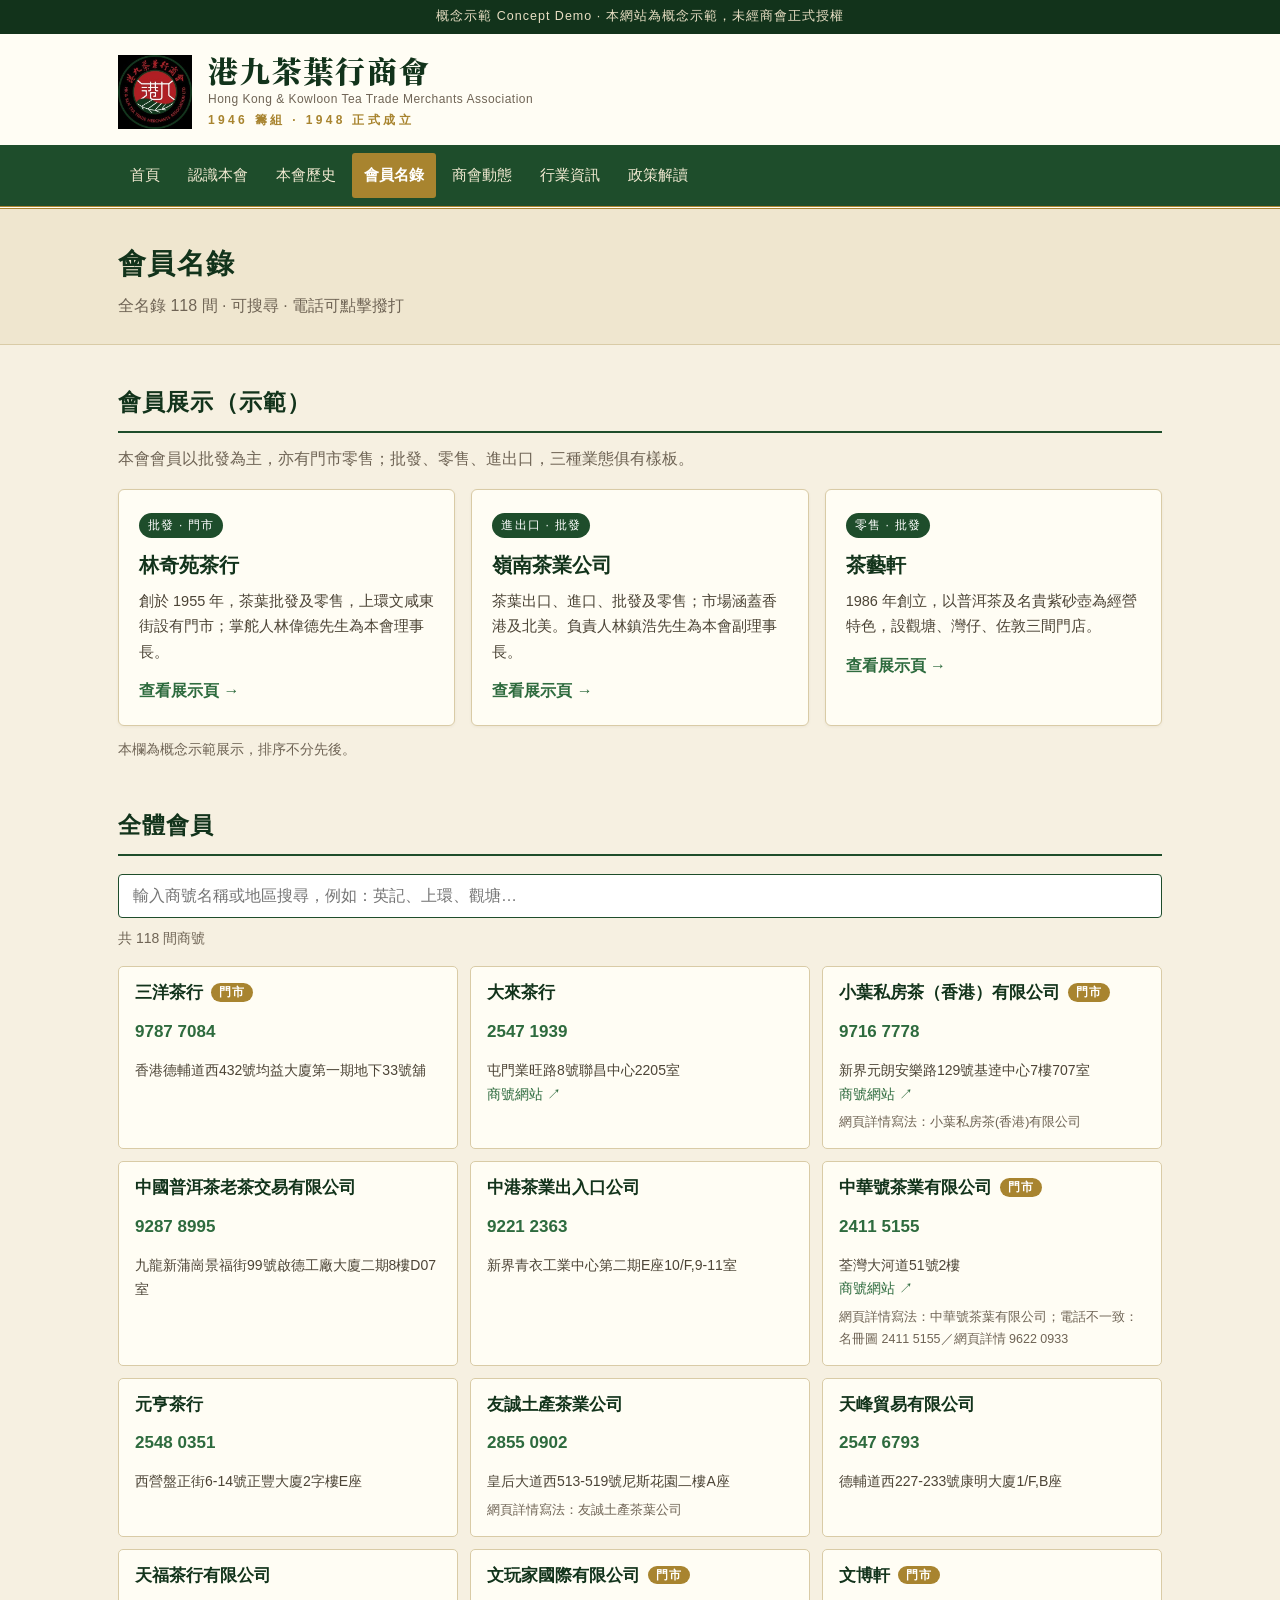
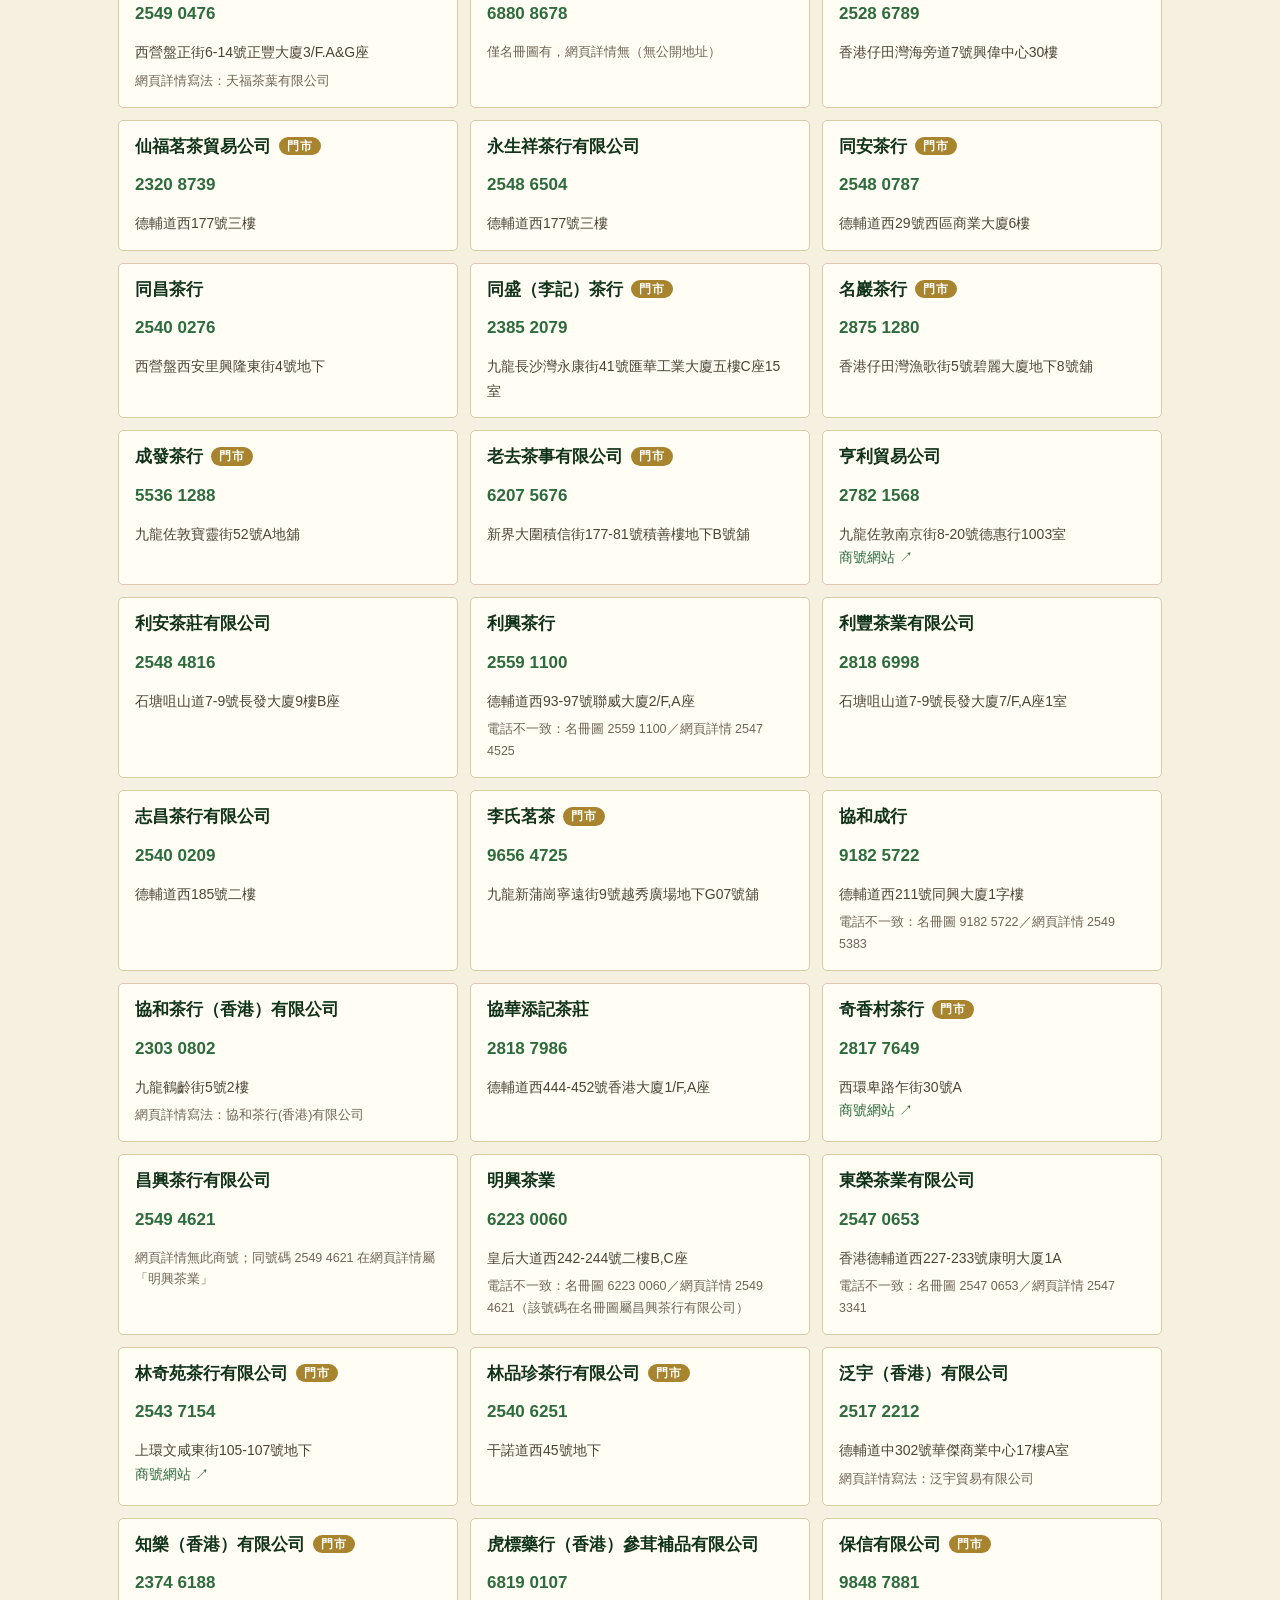
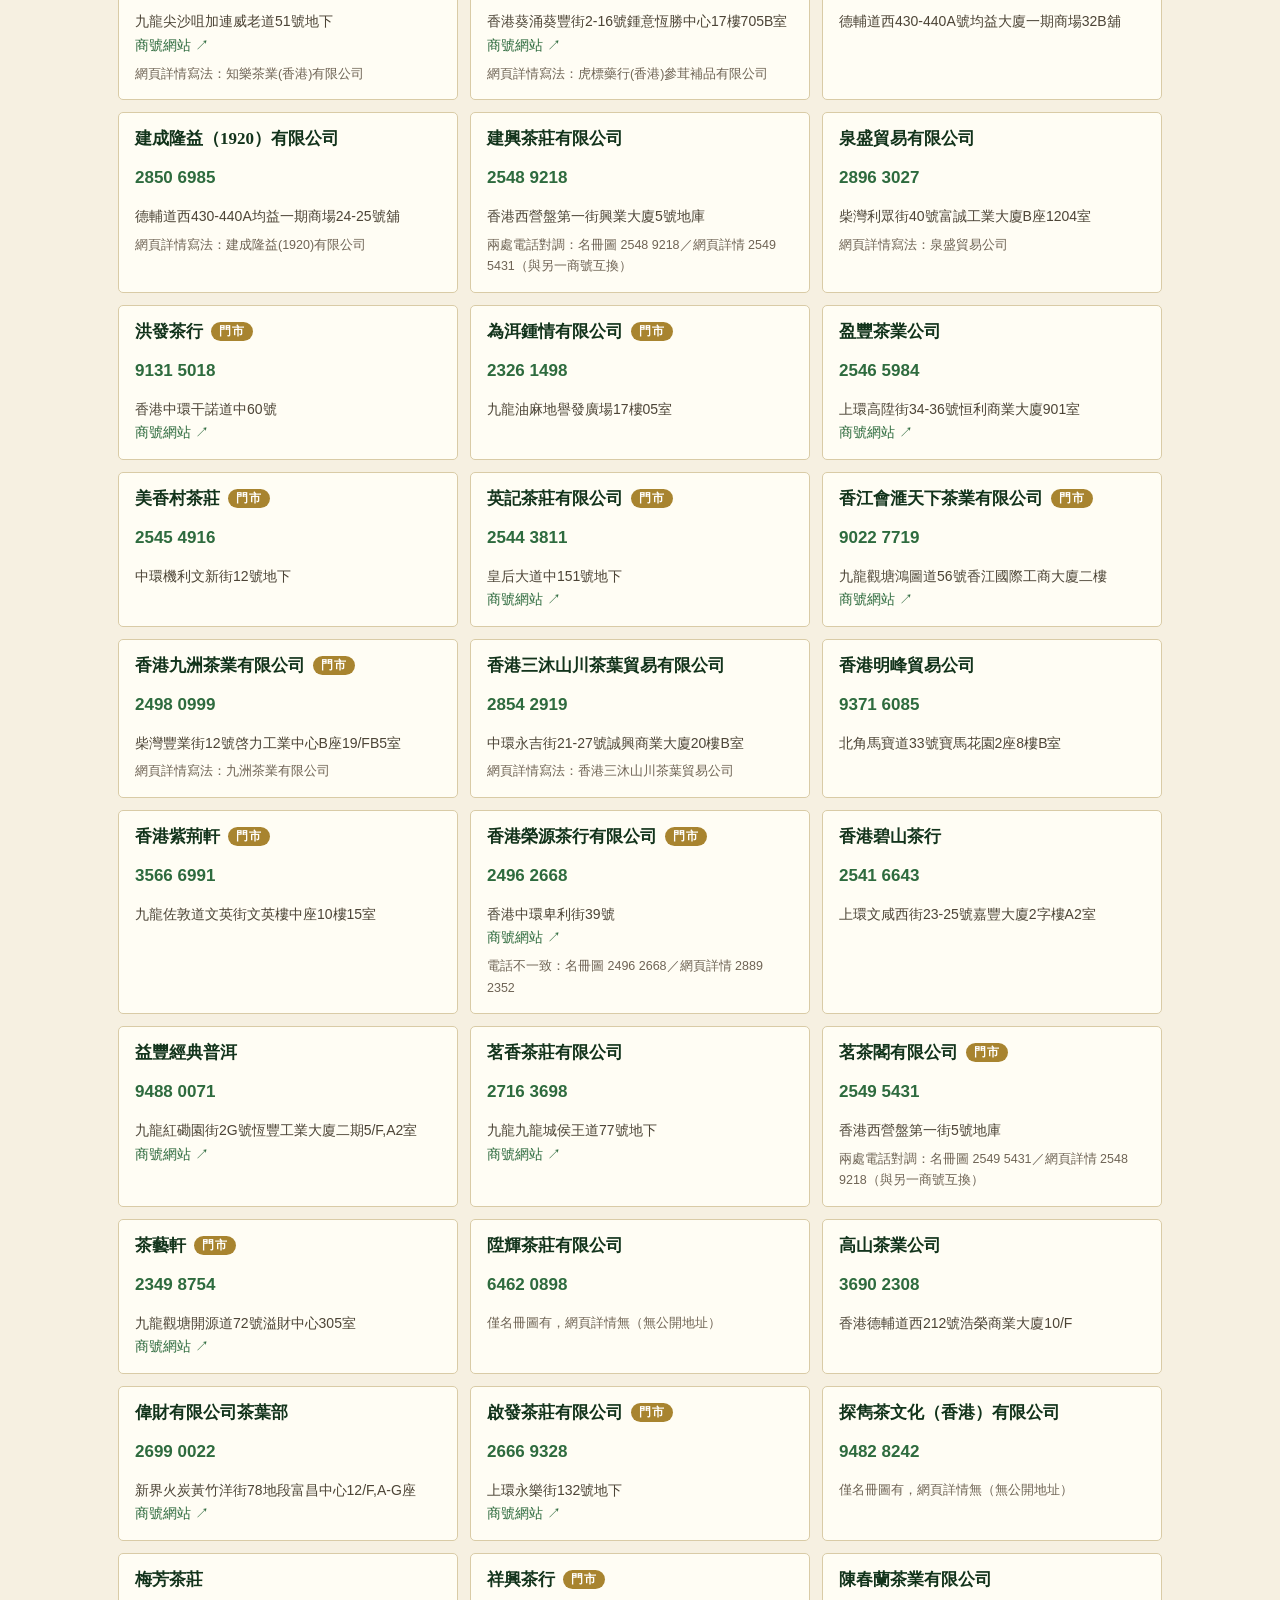
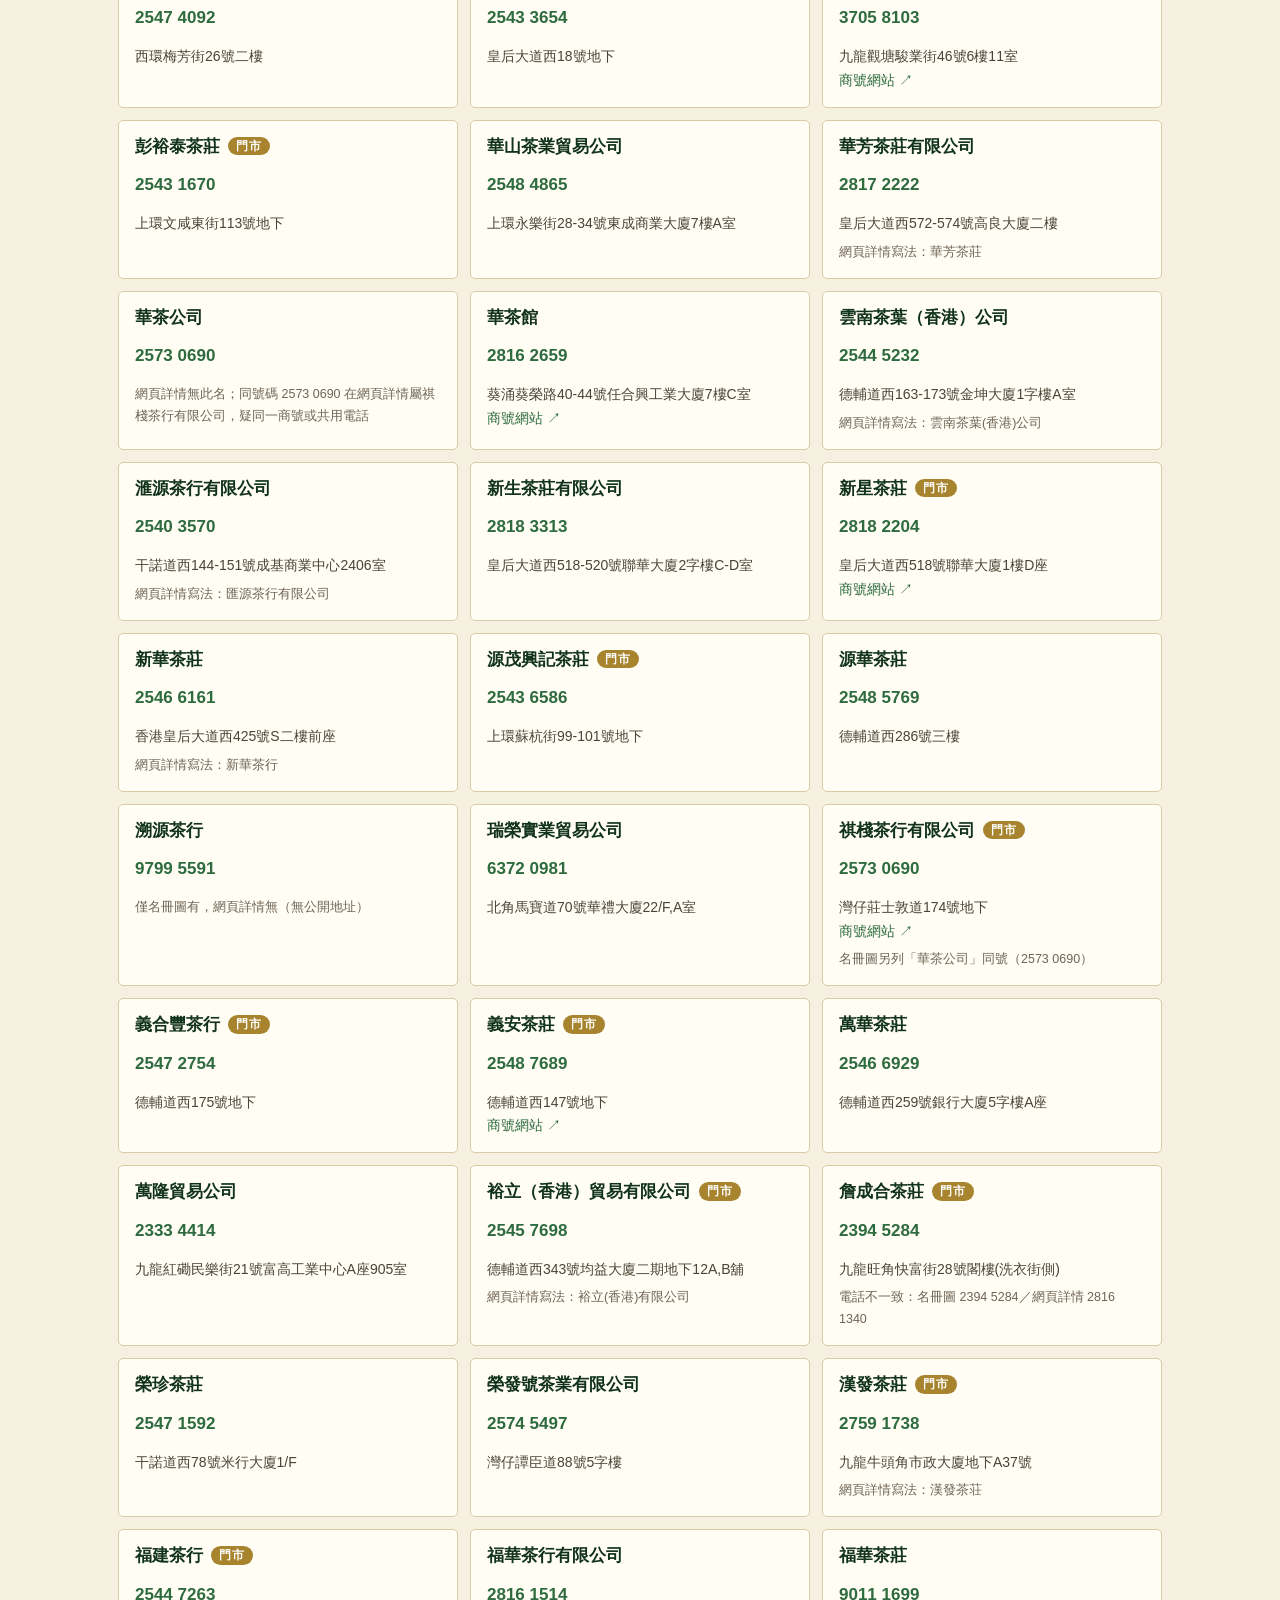
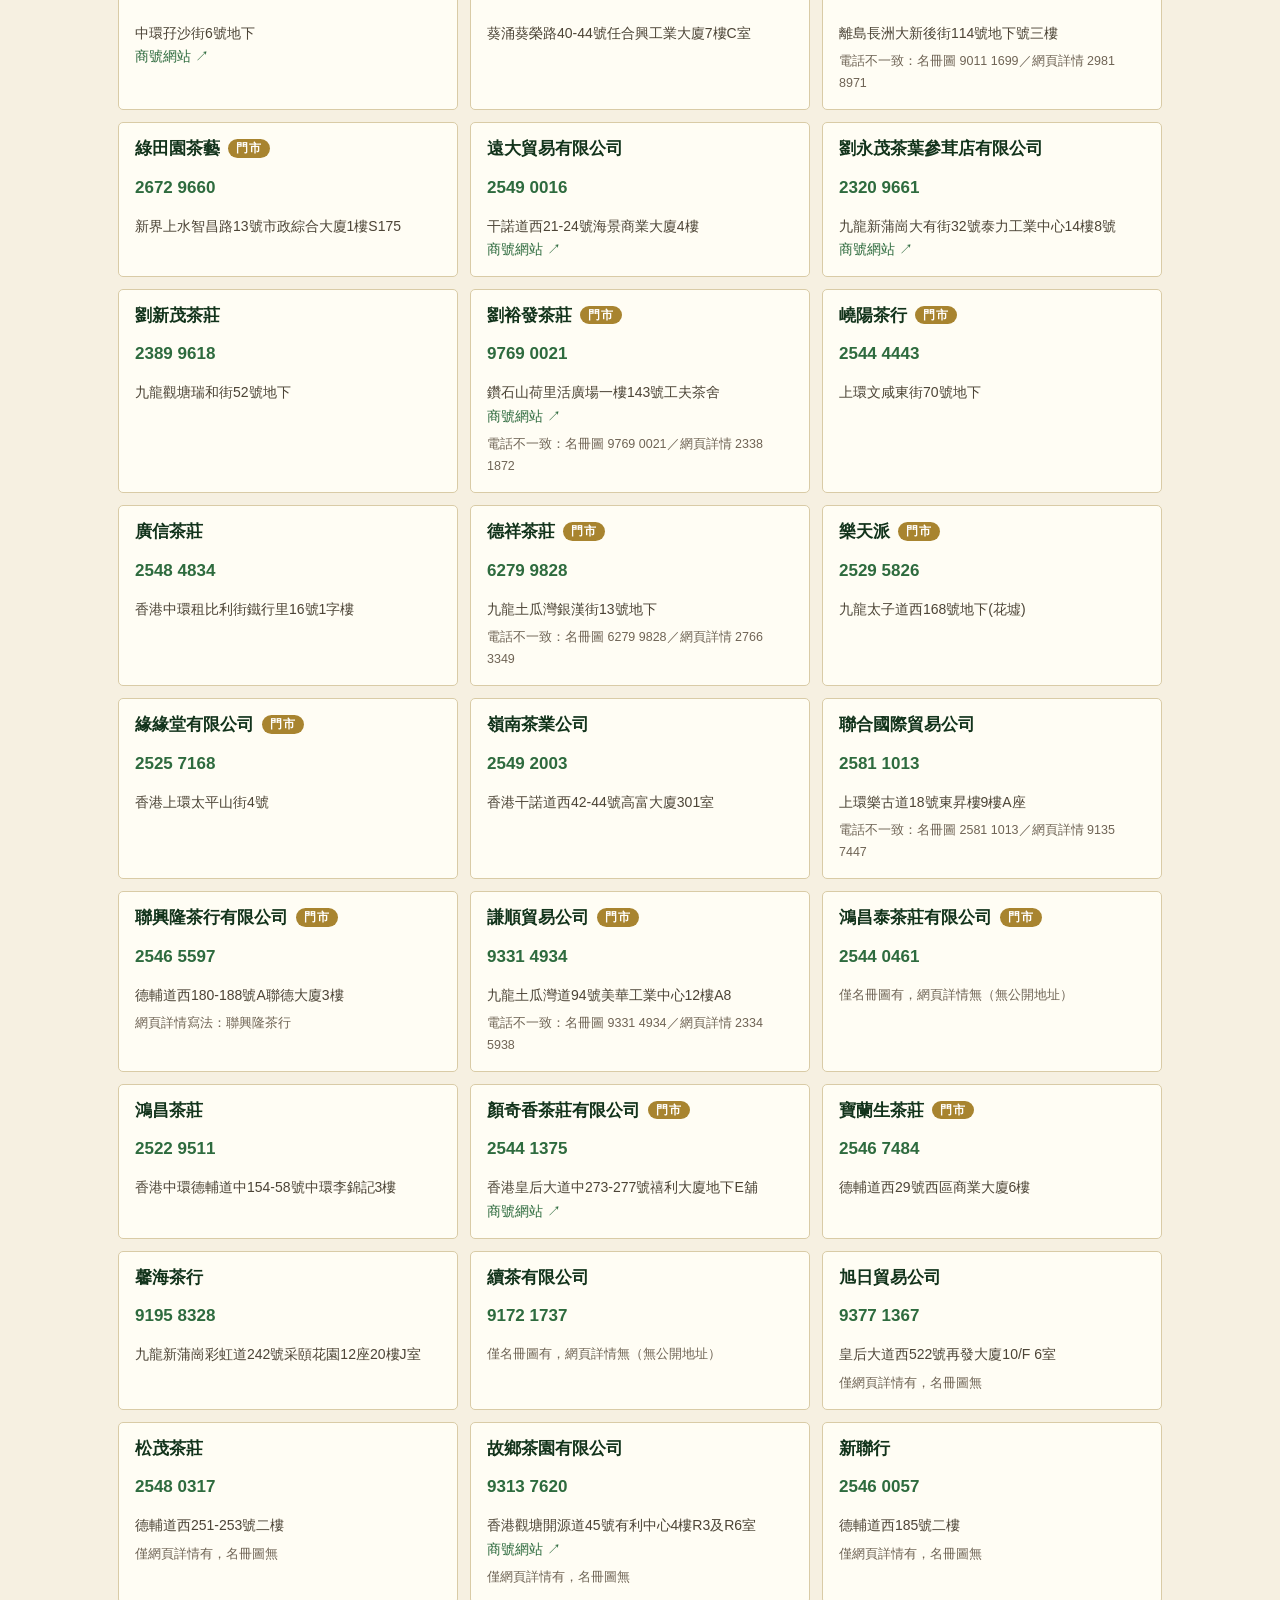
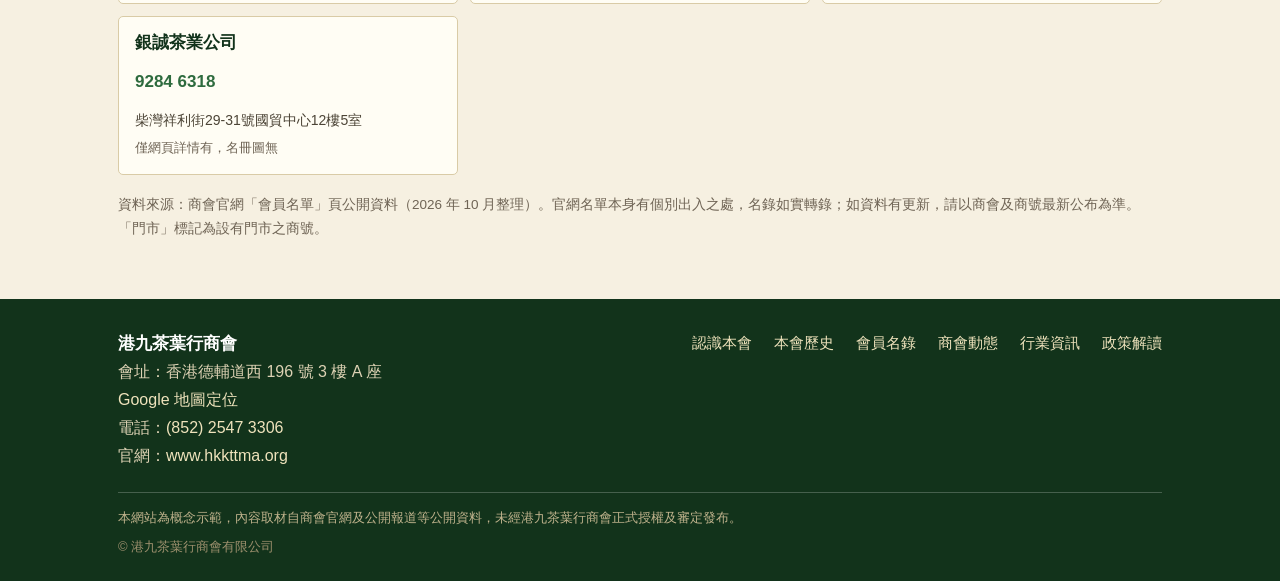
<file: members.html>
<!DOCTYPE html>
<html lang="zh-Hant">
<head>
<meta charset="UTF-8">
<meta name="viewport" content="width=device-width, initial-scale=1">
<title>會員名錄 — 港九茶葉行商會（概念示範）</title>
<meta name="description" content="香港首個茶葉行業商會，1946 年籌組、1948 年正式成立，匯聚逾百家會員茶行，致力推廣中國茶文化。">
<meta property="og:type" content="website">
<meta property="og:site_name" content="港九茶葉行商會">
<meta property="og:title" content="會員名錄 — 港九茶葉行商會（概念示範）">
<meta property="og:description" content="香港首個茶葉行業商會，1946 年籌組、1948 年正式成立，匯聚逾百家會員茶行，致力推廣中國茶文化。">
<meta property="og:url" content="https://eaga-ai.github.io/hkkttma-demo/members.html">
<meta property="og:image" content="https://eaga-ai.github.io/hkkttma-demo/assets/logo-official.jpg">
<meta name="twitter:card" content="summary">

<link rel="stylesheet" href="assets/style.css">
<link rel="icon" type="image/jpeg" href="assets/logo-official.jpg">
</head>
<body>
<div class="demo-strip">概念示範 Concept Demo · 本網站為概念示範，未經商會正式授權</div>
<header class="site-head">
  <div class="wrap head-in">
    <img class="logo" src="assets/logo-official.jpg" alt="港九茶葉行商會會徽">
    <div class="head-titles">
      <h1>港九茶葉行商會</h1>
      <p class="en">Hong Kong &amp; Kowloon Tea Trade Merchants Association</p>
      <p class="est">1946 籌組 · 1948 正式成立</p>
    </div>
  </div>
  <nav class="main-nav"><div class="wrap nav-in">
    <a href="index.html">首頁</a>
    <a href="about.html">認識本會</a>
    <a href="history.html">本會歷史</a>
    <a href="members.html" class="on">會員名錄</a>
    <a href="news.html">商會動態</a>
    <a href="industry.html">行業資訊</a>
    <a href="policy.html">政策解讀</a>
  </div></nav>
</header>

<section class="page-title"><div class="wrap">
  <h2>會員名錄</h2>
  <p>全名錄 118 間 · 可搜尋 · 電話可點擊撥打</p>
</div></section>

<section class="section" id="showcase" style="padding-bottom:6px">
  <div class="wrap">
    <div class="sec-head"><h3>會員展示（示範）</h3></div>
    <p class="muted" style="margin:-6px 0 16px">本會會員以批發為主，亦有門市零售；批發、零售、進出口，三種業態俱有樣板。</p>
    <div class="cards">
      <div class="card">
        <span class="tag">批發 · 門市</span>
        <h4>林奇苑茶行</h4>
        <p>創於 1955 年，茶葉批發及零售，上環文咸東街設有門市；掌舵人林偉德先生為本會理事長。</p>
        <a class="more" href="member-lamkieyuen.html">查看展示頁 →</a>
      </div>
      <div class="card">
        <span class="tag">進出口 · 批發</span>
        <h4>嶺南茶業公司</h4>
        <p>茶葉出口、進口、批發及零售；市場涵蓋香港及北美。負責人林鎮浩先生為本會副理事長。</p>
        <a class="more" href="member-lingnan.html">查看展示頁 →</a>
      </div>
      <div class="card">
        <span class="tag">零售 · 批發</span>
        <h4>茶藝軒</h4>
        <p>1986 年創立，以普洱茶及名貴紫砂壺為經營特色，設觀塘、灣仔、佐敦三間門店。</p>
        <a class="more" href="member-teaart.html">查看展示頁 →</a>
      </div>
    </div>
    <p class="small muted" style="margin-top:12px">本欄為概念示範展示，排序不分先後。</p>
  </div>
</section>

<section class="section">
  <div class="wrap">
    <div class="sec-head"><h3>全體會員</h3></div>
    <div class="search-box">
      <input id="q" type="search" placeholder="輸入商號名稱或地區搜尋，例如：英記、上環、觀塘…" aria-label="搜尋會員">
    </div>
    <p class="count-note" id="count"></p>
    <div class="member-list" id="list"></div>
    <p class="small muted" style="margin-top:18px">資料來源：商會官網「會員名單」頁公開資料（2026 年 10 月整理）。官網名單本身有個別出入之處，名錄如實轉錄；如資料有更新，請以商會及商號最新公布為準。「門市」標記為設有門市之商號。</p>
  </div>
</section>

<footer class="site-foot">
  <div class="wrap foot-in">
    <div class="foot-grid">
      <div>
        <strong>港九茶葉行商會</strong><br>
        會址：香港德輔道西 196 號 3 樓 A 座<br>
        <a href="https://www.google.com/maps/search/?api=1&query=%E5%BE%B7%E8%BC%94%E9%81%93%E8%A5%BF196%E8%99%9F%20%E8%A5%BF%E7%87%9F%E7%9B%A4%20%E9%A6%99%E6%B8%AF" target="_blank" rel="noopener">Google 地圖定位</a><br>
        電話：<a href="tel:+85225473306">(852) 2547 3306</a><br>
        官網：<a href="https://www.hkkttma.org" target="_blank" rel="noopener">www.hkkttma.org</a>
      </div>
      <nav class="foot-nav">
        <a href="about.html">認識本會</a>
        <a href="history.html">本會歷史</a>
        <a href="members.html">會員名錄</a>
        <a href="news.html">商會動態</a>
    <a href="industry.html">行業資訊</a>
    <a href="policy.html">政策解讀</a>
      </nav>
    </div>
    <p class="disclaimer">本網站為概念示範，內容取材自商會官網及公開報道等公開資料，未經港九茶葉行商會正式授權及審定發布。</p>
    <p class="copy">© 港九茶葉行商會有限公司</p>
  </div>
</footer>

<script src="assets/members-data.js"></script>
<script>
(function(){
  var list=document.getElementById('list'), q=document.getElementById('q'), count=document.getElementById('count');
  function esc(s){return (s||'').replace(/&/g,'&amp;').replace(/</g,'&lt;');}
  function render(items){
    count.textContent='共 '+items.length+' 間商號';
    list.innerHTML=items.map(function(m){
      var tel=m.tel.replace(/\s/g,'');
      var h='<article class="member"><h4>'+esc(m.name)+(m.shop?'<span class="badge">門市</span>':'')+'</h4>';
      h+='<p class="tel"><a href="tel:+852'+tel+'">'+esc(m.tel)+'</a></p>';
      if(m.addr)h+='<p class="addr">'+esc(m.addr)+'</p>';
      if(m.web)h+='<p class="web"><a href="'+esc(m.web)+'" target="_blank" rel="noopener">商號網站 ↗</a></p>';
      if(m.note)h+='<p class="note">'+esc(m.note)+'</p>';
      return h+'</article>';
    }).join('') || '<p class="muted">沒有符合的商號，請換個關鍵字試試。</p>';
  }
  render(window.MEMBERS);
  q.addEventListener('input',function(){
    var v=q.value.trim();
    if(!v){render(window.MEMBERS);return;}
    render(window.MEMBERS.filter(function(m){
      return (m.name+' '+m.addr+' '+m.tel).indexOf(v)>-1;
    }));
  });
})();
</script>
</body>
</html>
</file>
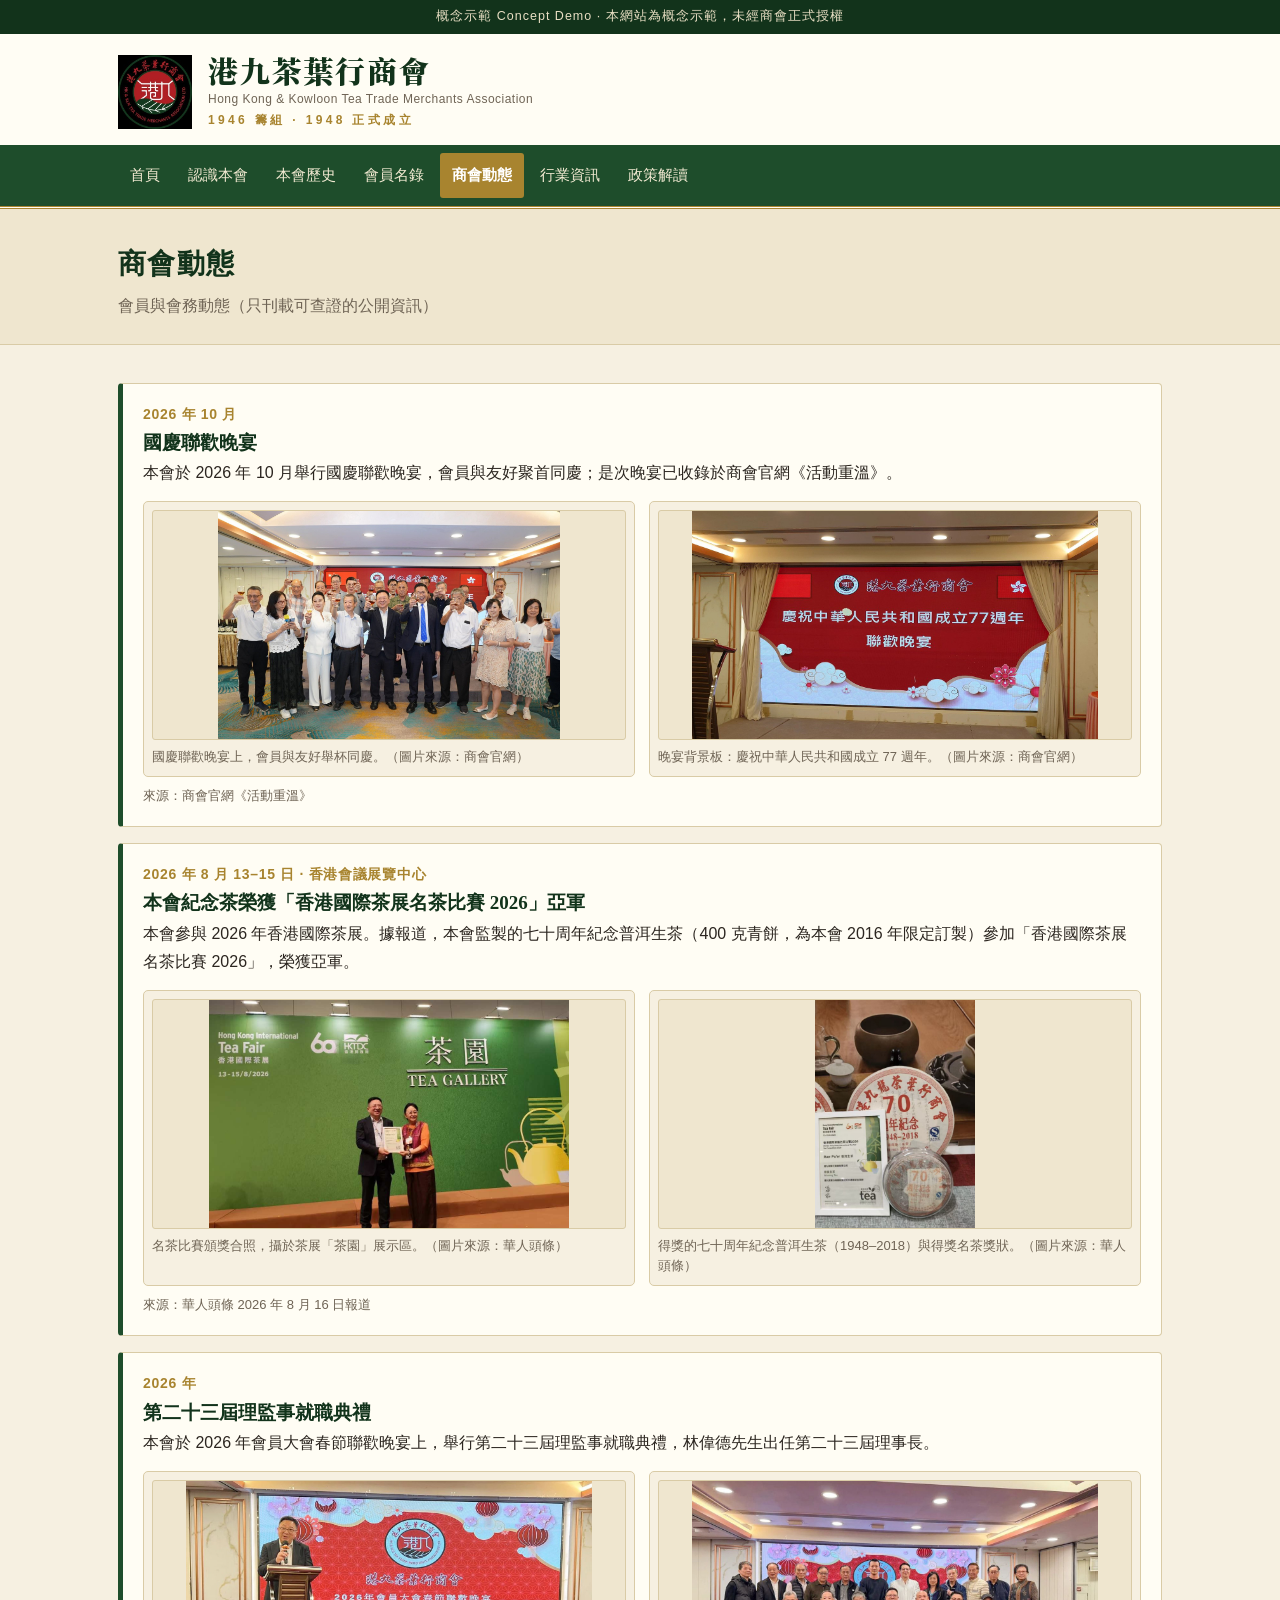
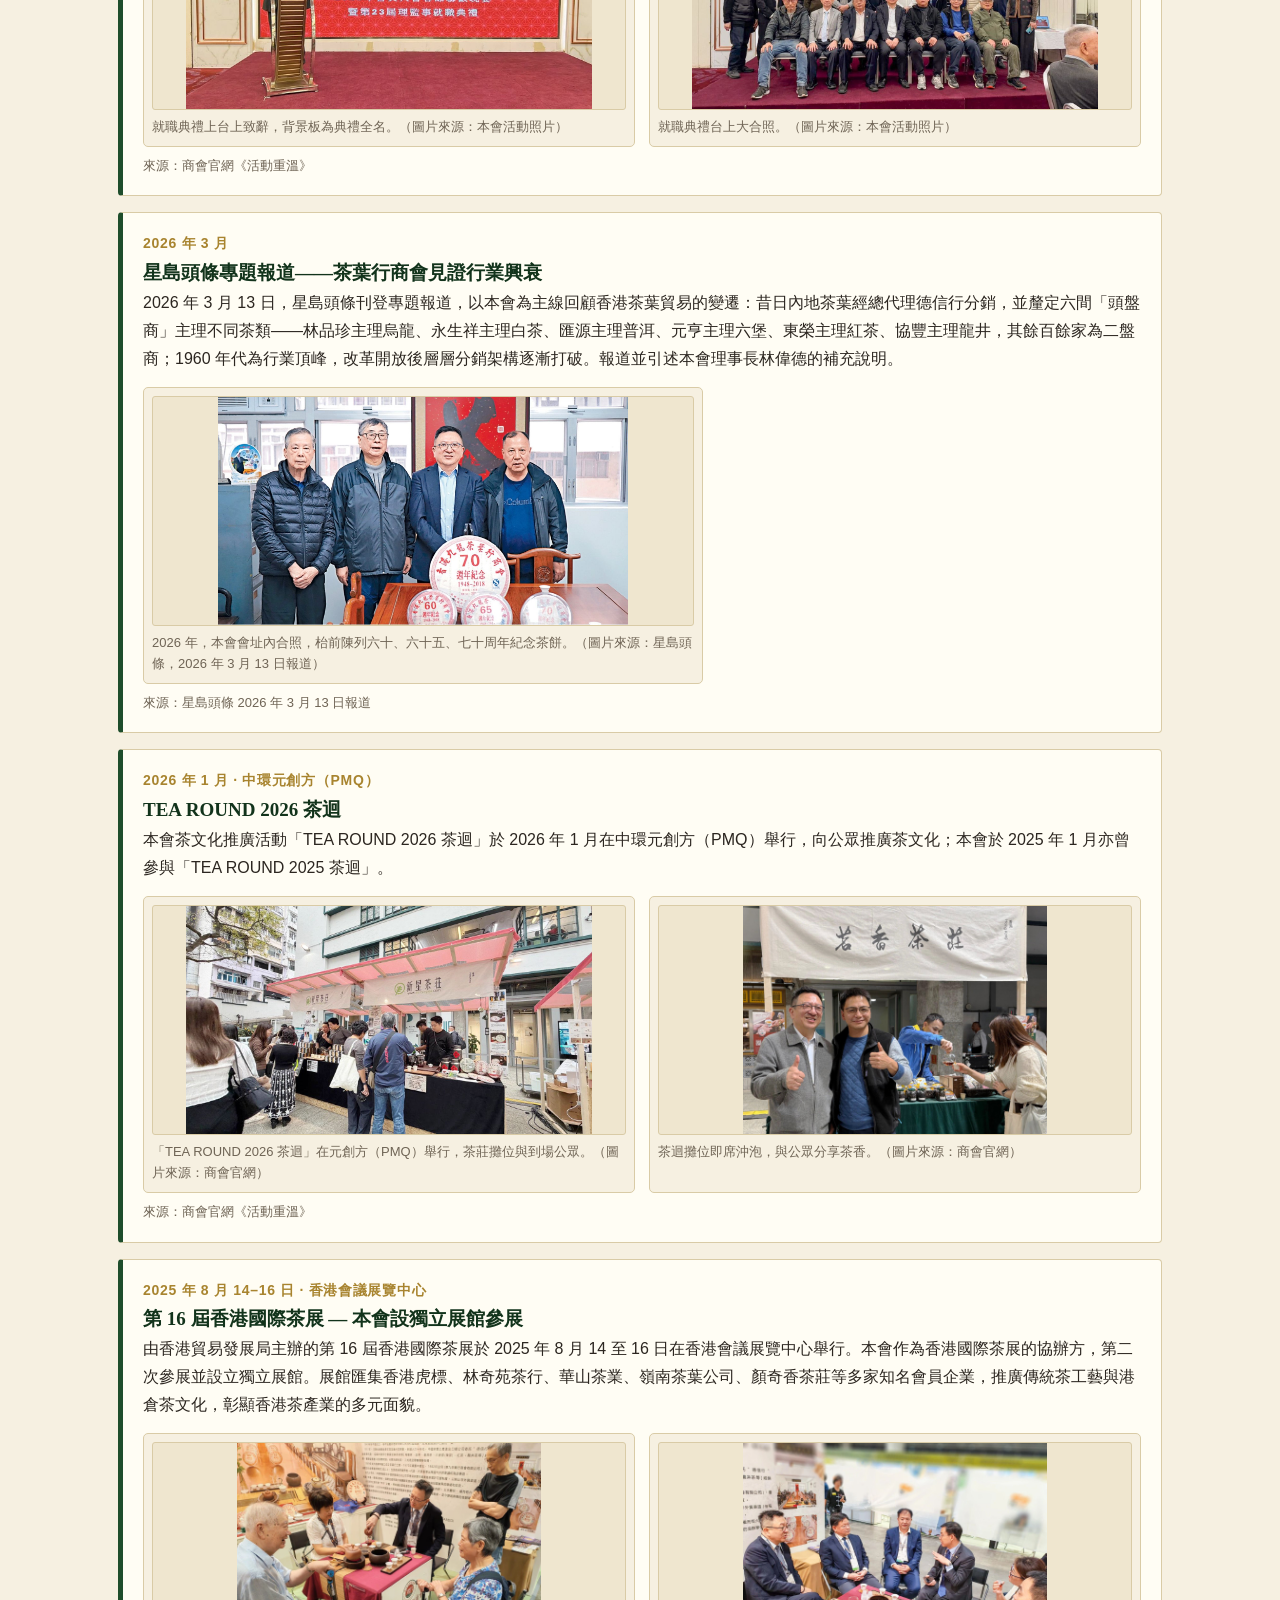
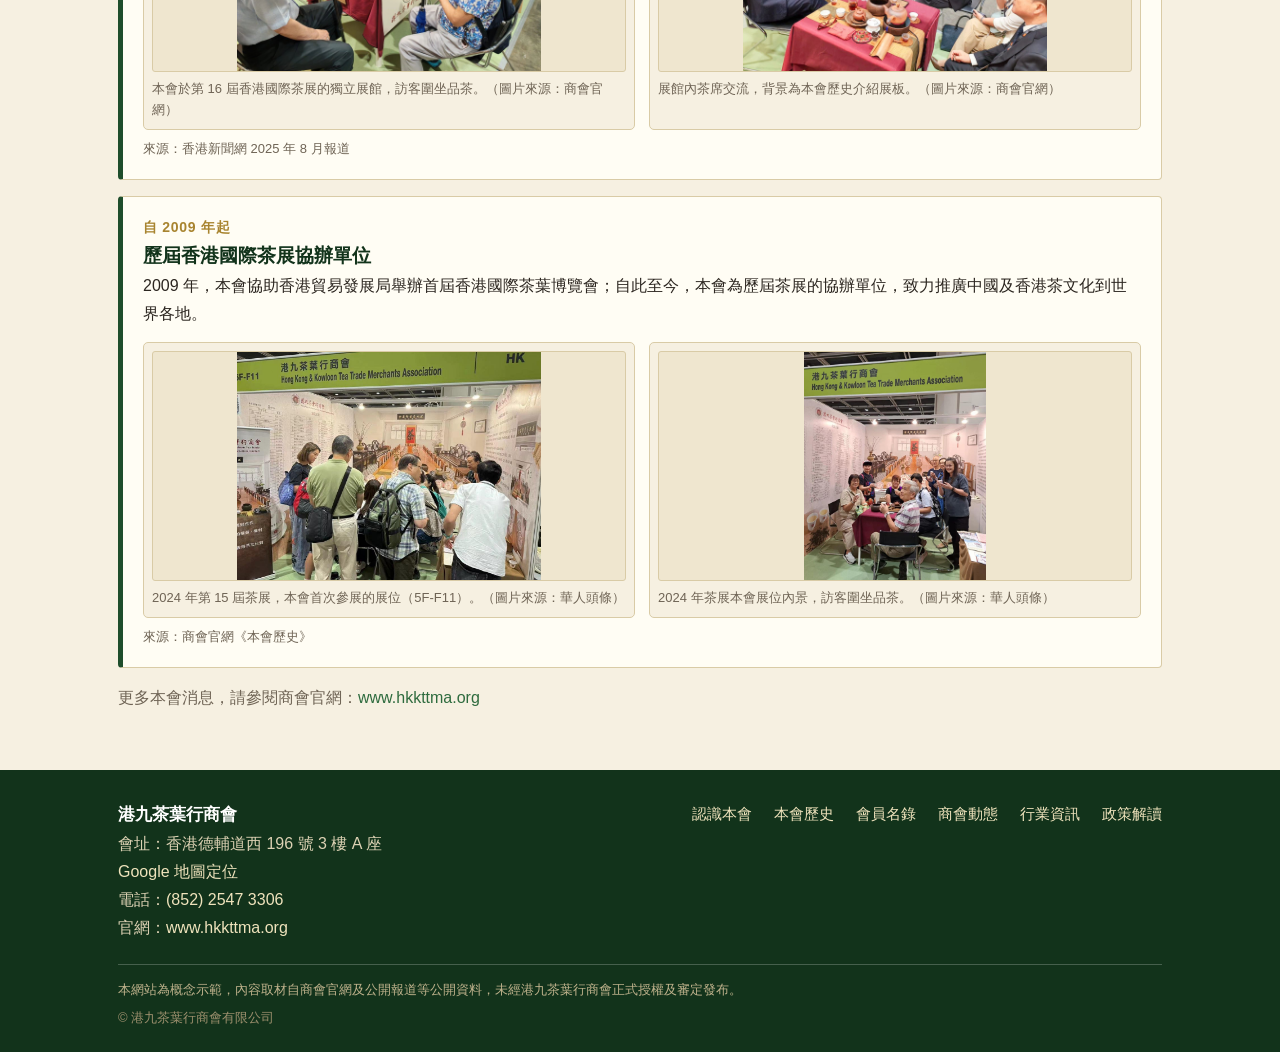
<file: news.html>
<!DOCTYPE html>
<html lang="zh-Hant">
<head>
<meta charset="UTF-8">
<meta name="viewport" content="width=device-width, initial-scale=1">
<title>商會動態 — 港九茶葉行商會（概念示範）</title>
<meta name="description" content="香港首個茶葉行業商會，1946 年籌組、1948 年正式成立，匯聚逾百家會員茶行，致力推廣中國茶文化。">
<meta property="og:type" content="website">
<meta property="og:site_name" content="港九茶葉行商會">
<meta property="og:title" content="商會動態 — 港九茶葉行商會（概念示範）">
<meta property="og:description" content="香港首個茶葉行業商會，1946 年籌組、1948 年正式成立，匯聚逾百家會員茶行，致力推廣中國茶文化。">
<meta property="og:url" content="https://eaga-ai.github.io/hkkttma-demo/news.html">
<meta property="og:image" content="https://eaga-ai.github.io/hkkttma-demo/assets/logo-official.jpg">
<meta name="twitter:card" content="summary">

<link rel="stylesheet" href="assets/style.css">
<link rel="icon" type="image/jpeg" href="assets/logo-official.jpg">
</head>
<body>
<div class="demo-strip">概念示範 Concept Demo · 本網站為概念示範，未經商會正式授權</div>
<header class="site-head">
  <div class="wrap head-in">
    <img class="logo" src="assets/logo-official.jpg" alt="港九茶葉行商會會徽">
    <div class="head-titles">
      <h1>港九茶葉行商會</h1>
      <p class="en">Hong Kong &amp; Kowloon Tea Trade Merchants Association</p>
      <p class="est">1946 籌組 · 1948 正式成立</p>
    </div>
  </div>
  <nav class="main-nav"><div class="wrap nav-in">
    <a href="index.html">首頁</a>
    <a href="about.html">認識本會</a>
    <a href="history.html">本會歷史</a>
    <a href="members.html">會員名錄</a>
    <a href="news.html" class="on">商會動態</a>
    <a href="industry.html">行業資訊</a>
    <a href="policy.html">政策解讀</a>
  </div></nav>
</header>

<section class="page-title"><div class="wrap">
  <h2>商會動態</h2>
  <p>會員與會務動態（只刊載可查證的公開資訊）</p>
</div></section>

<section class="section">
  <div class="wrap">
    <div class="news-item">
      <p class="date">2026 年 10 月</p>
      <h4>國慶聯歡晚宴</h4>
      <p>本會於 2026 年 10 月舉行國慶聯歡晚宴，會員與友好聚首同慶；是次晚宴已收錄於商會官網《活動重溫》。</p>
      <div class="news-photos">
        <figure class="news-photo">
          <img src="assets/news-guoqing-1.jpg" alt="國慶聯歡晚宴上與會者舉杯同慶">
          <figcaption>國慶聯歡晚宴上，會員與友好舉杯同慶。（圖片來源：商會官網）</figcaption>
        </figure>
        <figure class="news-photo">
          <img src="assets/news-guoqing-2.jpg" alt="國慶聯歡晚宴背景板">
          <figcaption>晚宴背景板：慶祝中華人民共和國成立 77 週年。（圖片來源：商會官網）</figcaption>
        </figure>
      </div>
      <p class="src">來源：商會官網《活動重溫》</p>
    </div>

    <div class="news-item">
      <p class="date">2026 年 8 月 13–15 日 · 香港會議展覽中心</p>
      <h4>本會紀念茶榮獲「香港國際茶展名茶比賽 2026」亞軍</h4>
      <p>本會參與 2026 年香港國際茶展。據報道，本會監製的七十周年紀念普洱生茶（400 克青餅，為本會 2016 年限定訂製）參加「香港國際茶展名茶比賽 2026」，榮獲亞軍。</p>
      <div class="news-photos">
        <figure class="news-photo">
          <img src="assets/news-award-1.jpg" alt="名茶比賽頒獎合照">
          <figcaption>名茶比賽頒獎合照，攝於茶展「茶園」展示區。（圖片來源：華人頭條）</figcaption>
        </figure>
        <figure class="news-photo">
          <img src="assets/news-award-2.jpg" alt="七十周年紀念普洱生茶與得獎獎狀特寫">
          <figcaption>得獎的七十周年紀念普洱生茶（1948–2018）與得獎名茶獎狀。（圖片來源：華人頭條）</figcaption>
        </figure>
      </div>
      <p class="src">來源：華人頭條 2026 年 8 月 16 日報道</p>
    </div>

    <div class="news-item">
      <p class="date">2026 年</p>
      <h4>第二十三屆理監事就職典禮</h4>
      <p>本會於 2026 年會員大會春節聯歡晚宴上，舉行第二十三屆理監事就職典禮，林偉德先生出任第二十三屆理事長。</p>
      <div class="news-photos">
        <figure class="news-photo">
          <img src="assets/news-inauguration-speech.jpg" alt="就職典禮上台上致辭">
          <figcaption>就職典禮上台上致辭，背景板為典禮全名。（圖片來源：本會活動照片）</figcaption>
        </figure>
        <figure class="news-photo">
          <img src="assets/news-inauguration-group.jpg" alt="就職典禮台上大合照">
          <figcaption>就職典禮台上大合照。（圖片來源：本會活動照片）</figcaption>
        </figure>
      </div>
      <p class="src">來源：商會官網《活動重溫》</p>
    </div>

    <div class="news-item">
      <p class="date">2026 年 3 月</p>
      <h4>星島頭條專題報道——茶葉行商會見證行業興衰</h4>
      <p>2026 年 3 月 13 日，星島頭條刊登專題報道，以本會為主線回顧香港茶葉貿易的變遷：昔日內地茶葉經總代理德信行分銷，並釐定六間「頭盤商」主理不同茶類——林品珍主理烏龍、永生祥主理白茶、匯源主理普洱、元亨主理六堡、東榮主理紅茶、協豐主理龍井，其餘百餘家為二盤商；1960 年代為行業頂峰，改革開放後層層分銷架構逐漸打破。報道並引述本會理事長林偉德的補充說明。</p>
      <div class="news-photos single">
        <figure class="news-photo">
          <img src="assets/history-group-2026.jpg" alt="本會會址內合照，枱前陳列六十、六十五、七十周年紀念茶餅">
          <figcaption>2026 年，本會會址內合照，枱前陳列六十、六十五、七十周年紀念茶餅。（圖片來源：星島頭條，2026 年 3 月 13 日報道）</figcaption>
        </figure>
      </div>
      <p class="src">來源：星島頭條 2026 年 3 月 13 日報道</p>
    </div>

    <div class="news-item">
      <p class="date">2026 年 1 月 · 中環元創方（PMQ）</p>
      <h4>TEA ROUND 2026 茶迴</h4>
      <p>本會茶文化推廣活動「TEA ROUND 2026 茶迴」於 2026 年 1 月在中環元創方（PMQ）舉行，向公眾推廣茶文化；本會於 2025 年 1 月亦曾參與「TEA ROUND 2025 茶迴」。</p>
      <div class="news-photos">
        <figure class="news-photo">
          <img src="assets/news-tearound-1.jpg" alt="TEA ROUND 2026 茶迴攤位與到場公眾">
          <figcaption>「TEA ROUND 2026 茶迴」在元創方（PMQ）舉行，茶莊攤位與到場公眾。（圖片來源：商會官網）</figcaption>
        </figure>
        <figure class="news-photo">
          <img src="assets/news-tearound-2.jpg" alt="TEA ROUND 2026 茶迴攤位即席沖泡">
          <figcaption>茶迴攤位即席沖泡，與公眾分享茶香。（圖片來源：商會官網）</figcaption>
        </figure>
      </div>
      <p class="src">來源：商會官網《活動重溫》</p>
    </div>

    <div class="news-item">
      <p class="date">2025 年 8 月 14–16 日 · 香港會議展覽中心</p>
      <h4>第 16 屆香港國際茶展 — 本會設獨立展館參展</h4>
      <p>由香港貿易發展局主辦的第 16 屆香港國際茶展於 2025 年 8 月 14 至 16 日在香港會議展覽中心舉行。本會作為香港國際茶展的協辦方，第二次參展並設立獨立展館。展館匯集香港虎標、林奇苑茶行、華山茶業、嶺南茶葉公司、顏奇香茶莊等多家知名會員企業，推廣傳統茶工藝與港倉茶文化，彰顯香港茶產業的多元面貌。</p>
      <div class="news-photos">
        <figure class="news-photo">
          <img src="assets/news-teafair2025-1.jpg" alt="第 16 屆香港國際茶展本會獨立展館訪客品茶">
          <figcaption>本會於第 16 屆香港國際茶展的獨立展館，訪客圍坐品茶。（圖片來源：商會官網）</figcaption>
        </figure>
        <figure class="news-photo">
          <img src="assets/news-teafair2025-2.jpg" alt="第 16 屆香港國際茶展本會獨立展館茶席交流">
          <figcaption>展館內茶席交流，背景為本會歷史介紹展板。（圖片來源：商會官網）</figcaption>
        </figure>
      </div>
      <p class="src">來源：香港新聞網 2025 年 8 月報道</p>
    </div>

    <div class="news-item">
      <p class="date">自 2009 年起</p>
      <h4>歷屆香港國際茶展協辦單位</h4>
      <p>2009 年，本會協助香港貿易發展局舉辦首屆香港國際茶葉博覽會；自此至今，本會為歷屆茶展的協辦單位，致力推廣中國及香港茶文化到世界各地。</p>
      <div class="news-photos">
        <figure class="news-photo">
          <img src="assets/news-teafair2024-1.jpg" alt="2024 年第 15 屆茶展本會展位 5F-F11">
          <figcaption>2024 年第 15 屆茶展，本會首次參展的展位（5F-F11）。（圖片來源：華人頭條）</figcaption>
        </figure>
        <figure class="news-photo">
          <img src="assets/news-teafair2024-2.jpg" alt="2024 年茶展本會展位內景">
          <figcaption>2024 年茶展本會展位內景，訪客圍坐品茶。（圖片來源：華人頭條）</figcaption>
        </figure>
      </div>
      <p class="src">來源：商會官網《本會歷史》</p>
    </div>

    <p class="muted">更多本會消息，請參閱商會官網：<a href="https://www.hkkttma.org" target="_blank" rel="noopener">www.hkkttma.org</a></p>
  </div>
</section>

<footer class="site-foot">
  <div class="wrap foot-in">
    <div class="foot-grid">
      <div>
        <strong>港九茶葉行商會</strong><br>
        會址：香港德輔道西 196 號 3 樓 A 座<br>
        <a href="https://www.google.com/maps/search/?api=1&query=%E5%BE%B7%E8%BC%94%E9%81%93%E8%A5%BF196%E8%99%9F%20%E8%A5%BF%E7%87%9F%E7%9B%A4%20%E9%A6%99%E6%B8%AF" target="_blank" rel="noopener">Google 地圖定位</a><br>
        電話：<a href="tel:+85225473306">(852) 2547 3306</a><br>
        官網：<a href="https://www.hkkttma.org" target="_blank" rel="noopener">www.hkkttma.org</a>
      </div>
      <nav class="foot-nav">
        <a href="about.html">認識本會</a>
        <a href="history.html">本會歷史</a>
        <a href="members.html">會員名錄</a>
        <a href="news.html">商會動態</a>
        <a href="industry.html">行業資訊</a>
        <a href="policy.html">政策解讀</a>
      </nav>
    </div>
    <p class="disclaimer">本網站為概念示範，內容取材自商會官網及公開報道等公開資料，未經港九茶葉行商會正式授權及審定發布。</p>
    <p class="copy">© 港九茶葉行商會有限公司</p>
  </div>
</footer>
</body>
</html>
</file>
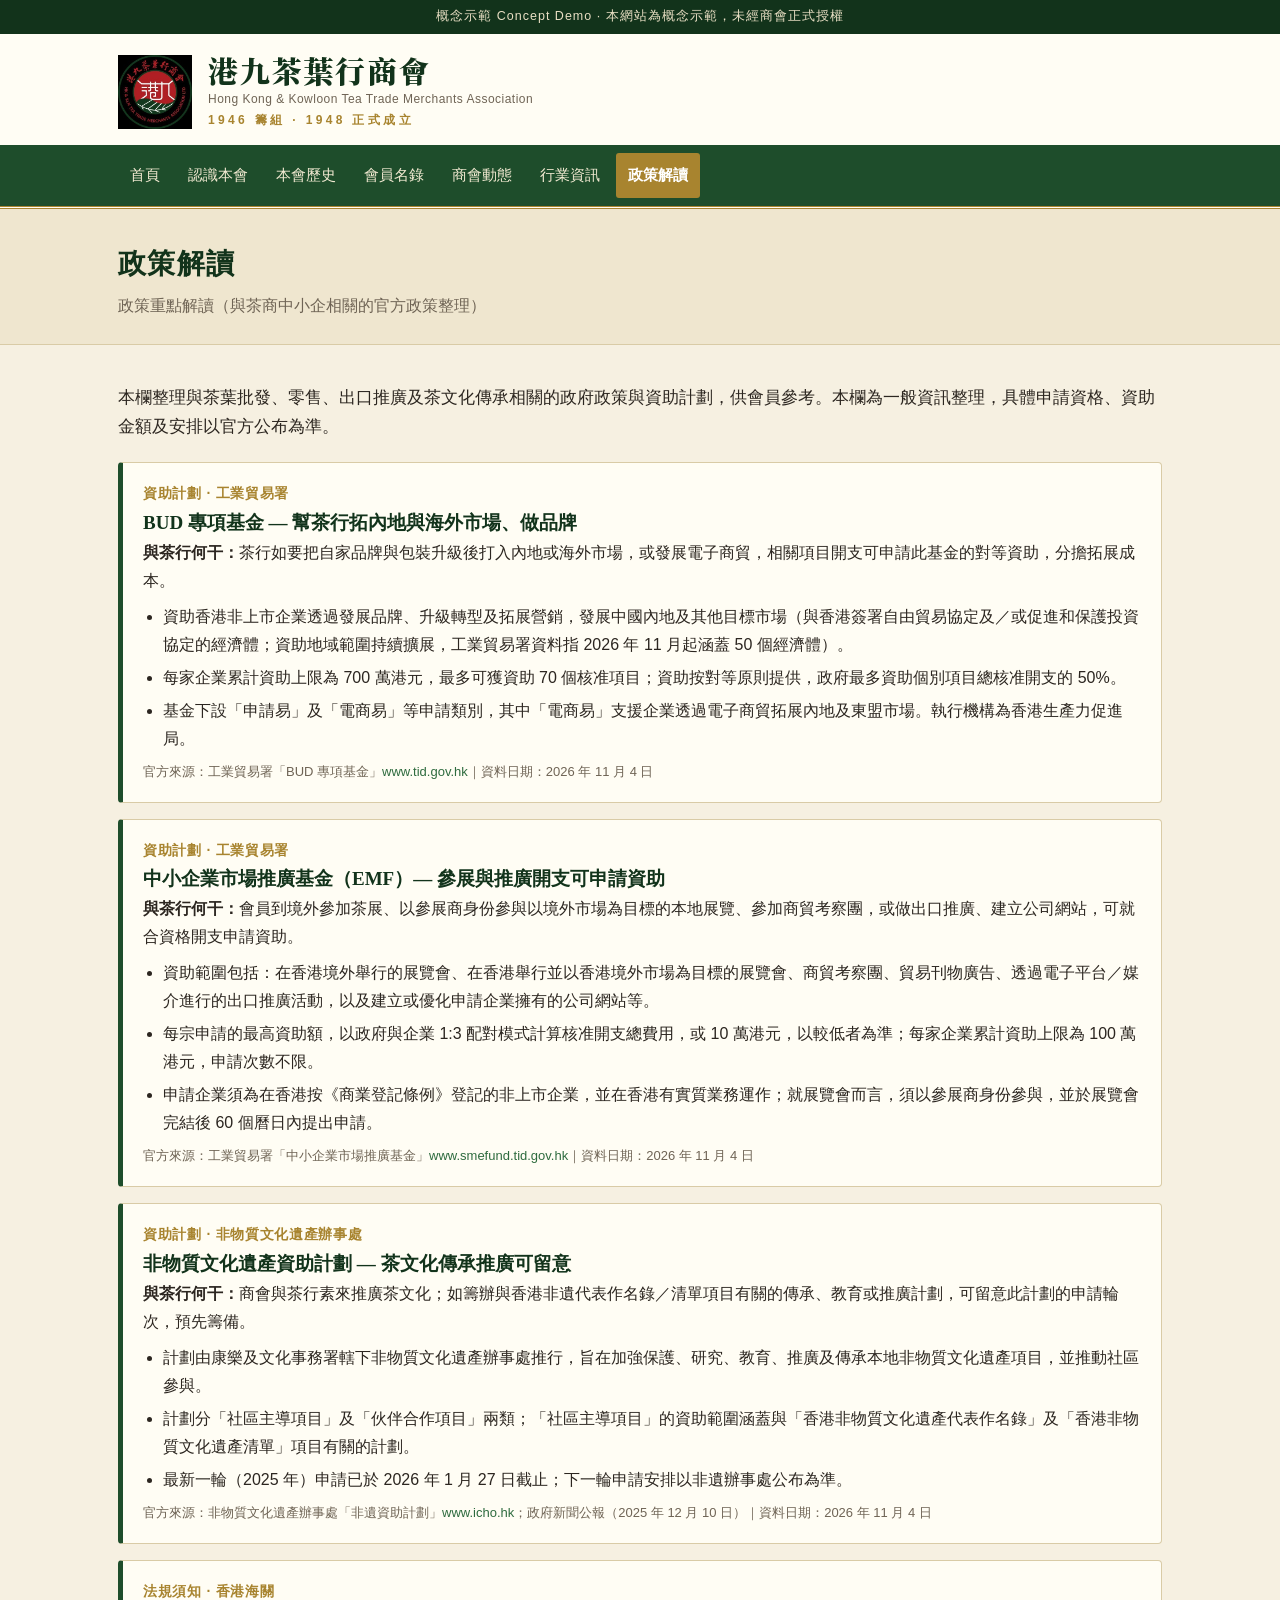
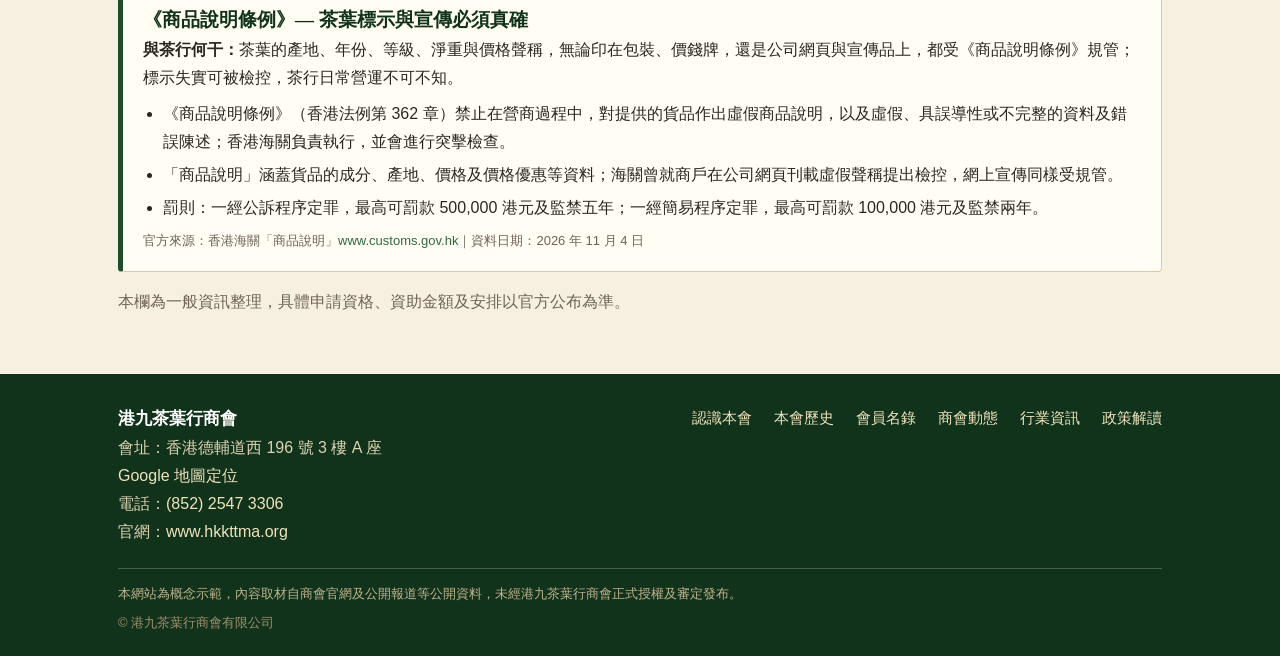
<file: policy.html>
<!DOCTYPE html>
<html lang="zh-Hant">
<head>
<meta charset="UTF-8">
<meta name="viewport" content="width=device-width, initial-scale=1">
<title>政策解讀 — 港九茶葉行商會（概念示範）</title>
<meta name="description" content="香港首個茶葉行業商會，1946 年籌組、1948 年正式成立，匯聚逾百家會員茶行，致力推廣中國茶文化。">
<meta property="og:type" content="website">
<meta property="og:site_name" content="港九茶葉行商會">
<meta property="og:title" content="政策解讀 — 港九茶葉行商會（概念示範）">
<meta property="og:description" content="香港首個茶葉行業商會，1946 年籌組、1948 年正式成立，匯聚逾百家會員茶行，致力推廣中國茶文化。">
<meta property="og:url" content="https://eaga-ai.github.io/hkkttma-demo/policy.html">
<meta property="og:image" content="https://eaga-ai.github.io/hkkttma-demo/assets/logo-official.jpg">
<meta name="twitter:card" content="summary">

<link rel="stylesheet" href="assets/style.css">
<link rel="icon" type="image/jpeg" href="assets/logo-official.jpg">
</head>
<body>
<div class="demo-strip">概念示範 Concept Demo · 本網站為概念示範，未經商會正式授權</div>
<header class="site-head">
  <div class="wrap head-in">
    <img class="logo" src="assets/logo-official.jpg" alt="港九茶葉行商會會徽">
    <div class="head-titles">
      <h1>港九茶葉行商會</h1>
      <p class="en">Hong Kong &amp; Kowloon Tea Trade Merchants Association</p>
      <p class="est">1946 籌組 · 1948 正式成立</p>
    </div>
  </div>
  <nav class="main-nav"><div class="wrap nav-in">
    <a href="index.html">首頁</a>
    <a href="about.html">認識本會</a>
    <a href="history.html">本會歷史</a>
    <a href="members.html">會員名錄</a>
    <a href="news.html">商會動態</a>
    <a href="industry.html">行業資訊</a>
    <a href="policy.html" class="on">政策解讀</a>
  </div></nav>
</header>

<section class="page-title"><div class="wrap">
  <h2>政策解讀</h2>
  <p>政策重點解讀（與茶商中小企相關的官方政策整理）</p>
</div></section>

<section class="section">
  <div class="wrap">
    <p class="lead" style="margin-bottom:20px">本欄整理與茶葉批發、零售、出口推廣及茶文化傳承相關的政府政策與資助計劃，供會員參考。本欄為一般資訊整理，具體申請資格、資助金額及安排以官方公布為準。</p>

    <div class="news-item">
      <p class="date">資助計劃 · 工業貿易署</p>
      <h4>BUD 專項基金 — 幫茶行拓內地與海外市場、做品牌</h4>
      <p><strong>與茶行何干：</strong>茶行如要把自家品牌與包裝升級後打入內地或海外市場，或發展電子商貿，相關項目開支可申請此基金的對等資助，分擔拓展成本。</p>
      <ul>
        <li>資助香港非上市企業透過發展品牌、升級轉型及拓展營銷，發展中國內地及其他目標市場（與香港簽署自由貿易協定及／或促進和保護投資協定的經濟體；資助地域範圍持續擴展，工業貿易署資料指 2026 年 11 月起涵蓋 50 個經濟體）。</li>
        <li>每家企業累計資助上限為 700 萬港元，最多可獲資助 70 個核准項目；資助按對等原則提供，政府最多資助個別項目總核准開支的 50%。</li>
        <li>基金下設「申請易」及「電商易」等申請類別，其中「電商易」支援企業透過電子商貿拓展內地及東盟市場。執行機構為香港生產力促進局。</li>
      </ul>
      <p class="src">官方來源：工業貿易署「BUD 專項基金」<a href="https://www.tid.gov.hk/tc/our_work/support_for_trade_industry/bud.html" target="_blank" rel="noopener">www.tid.gov.hk</a>｜資料日期：2026 年 11 月 4 日</p>
    </div>

    <div class="news-item">
      <p class="date">資助計劃 · 工業貿易署</p>
      <h4>中小企業市場推廣基金（EMF）— 參展與推廣開支可申請資助</h4>
      <p><strong>與茶行何干：</strong>會員到境外參加茶展、以參展商身份參與以境外市場為目標的本地展覽、參加商貿考察團，或做出口推廣、建立公司網站，可就合資格開支申請資助。</p>
      <ul>
        <li>資助範圍包括：在香港境外舉行的展覽會、在香港舉行並以香港境外市場為目標的展覽會、商貿考察團、貿易刊物廣告、透過電子平台／媒介進行的出口推廣活動，以及建立或優化申請企業擁有的公司網站等。</li>
        <li>每宗申請的最高資助額，以政府與企業 1:3 配對模式計算核准開支總費用，或 10 萬港元，以較低者為準；每家企業累計資助上限為 100 萬港元，申請次數不限。</li>
        <li>申請企業須為在香港按《商業登記條例》登記的非上市企業，並在香港有實質業務運作；就展覽會而言，須以參展商身份參與，並於展覽會完結後 60 個曆日內提出申請。</li>
      </ul>
      <p class="src">官方來源：工業貿易署「中小企業市場推廣基金」<a href="https://www.smefund.tid.gov.hk/tc_chi/emf/emf_scope.html" target="_blank" rel="noopener">www.smefund.tid.gov.hk</a>｜資料日期：2026 年 11 月 4 日</p>
    </div>

    <div class="news-item">
      <p class="date">資助計劃 · 非物質文化遺產辦事處</p>
      <h4>非物質文化遺產資助計劃 — 茶文化傳承推廣可留意</h4>
      <p><strong>與茶行何干：</strong>商會與茶行素來推廣茶文化；如籌辦與香港非遺代表作名錄／清單項目有關的傳承、教育或推廣計劃，可留意此計劃的申請輪次，預先籌備。</p>
      <ul>
        <li>計劃由康樂及文化事務署轄下非物質文化遺產辦事處推行，旨在加強保護、研究、教育、推廣及傳承本地非物質文化遺產項目，並推動社區參與。</li>
        <li>計劃分「社區主導項目」及「伙伴合作項目」兩類；「社區主導項目」的資助範圍涵蓋與「香港非物質文化遺產代表作名錄」及「香港非物質文化遺產清單」項目有關的計劃。</li>
        <li>最新一輪（2025 年）申請已於 2026 年 1 月 27 日截止；下一輪申請安排以非遺辦事處公布為準。</li>
      </ul>
      <p class="src">官方來源：非物質文化遺產辦事處「非遺資助計劃」<a href="https://www.icho.hk/tc/web/icho/ich_funding_scheme_introduction.html" target="_blank" rel="noopener">www.icho.hk</a>；政府新聞公報（2025 年 12 月 10 日）｜資料日期：2026 年 11 月 4 日</p>
    </div>

    <div class="news-item">
      <p class="date">法規須知 · 香港海關</p>
      <h4>《商品說明條例》— 茶葉標示與宣傳必須真確</h4>
      <p><strong>與茶行何干：</strong>茶葉的產地、年份、等級、淨重與價格聲稱，無論印在包裝、價錢牌，還是公司網頁與宣傳品上，都受《商品說明條例》規管；標示失實可被檢控，茶行日常營運不可不知。</p>
      <ul>
        <li>《商品說明條例》（香港法例第 362 章）禁止在營商過程中，對提供的貨品作出虛假商品說明，以及虛假、具誤導性或不完整的資料及錯誤陳述；香港海關負責執行，並會進行突擊檢查。</li>
        <li>「商品說明」涵蓋貨品的成分、產地、價格及價格優惠等資料；海關曾就商戶在公司網頁刊載虛假聲稱提出檢控，網上宣傳同樣受規管。</li>
        <li>罰則：一經公訴程序定罪，最高可罰款 500,000 港元及監禁五年；一經簡易程序定罪，最高可罰款 100,000 港元及監禁兩年。</li>
      </ul>
      <p class="src">官方來源：香港海關「商品說明」<a href="https://www.customs.gov.hk/tc/service-enforcement-information/consumer-protection/trade-desc/index.html" target="_blank" rel="noopener">www.customs.gov.hk</a>｜資料日期：2026 年 11 月 4 日</p>
    </div>

    <p class="muted">本欄為一般資訊整理，具體申請資格、資助金額及安排以官方公布為準。</p>
  </div>
</section>

<footer class="site-foot">
  <div class="wrap foot-in">
    <div class="foot-grid">
      <div>
        <strong>港九茶葉行商會</strong><br>
        會址：香港德輔道西 196 號 3 樓 A 座<br>
        <a href="https://www.google.com/maps/search/?api=1&query=%E5%BE%B7%E8%BC%94%E9%81%93%E8%A5%BF196%E8%99%9F%20%E8%A5%BF%E7%87%9F%E7%9B%A4%20%E9%A6%99%E6%B8%AF" target="_blank" rel="noopener">Google 地圖定位</a><br>
        電話：<a href="tel:+85225473306">(852) 2547 3306</a><br>
        官網：<a href="https://www.hkkttma.org" target="_blank" rel="noopener">www.hkkttma.org</a>
      </div>
      <nav class="foot-nav">
        <a href="about.html">認識本會</a>
        <a href="history.html">本會歷史</a>
        <a href="members.html">會員名錄</a>
        <a href="news.html">商會動態</a>
        <a href="industry.html">行業資訊</a>
        <a href="policy.html">政策解讀</a>
      </nav>
    </div>
    <p class="disclaimer">本網站為概念示範，內容取材自商會官網及公開報道等公開資料，未經港九茶葉行商會正式授權及審定發布。</p>
    <p class="copy">© 港九茶葉行商會有限公司</p>
  </div>
</footer>
</body>
</html>
</file>
<file: assets/style.css>
/* 港九茶葉行商會 概念示範網站 — 復古米色 + 深綠，手機優先 */
/* 站名展示字體：Noto Serif TC 900 自托管子集（assets/fonts，OFL 授權）。
   兩款候選書法字體（馬善政毛筆體／志莽行書）經 cmap 逐字實測，同缺「葉、會、與、業、攜、邁、載」繁體字形，
   按定案退回 Noto Serif TC 加粗（900）——只用於頁眉站名、首頁大標題與首頁導引塊標題，正文導航不變。 */
@font-face{font-family:"NotoSerifTC-Display";src:url("fonts/notoseriftc-display.woff2") format("woff2");font-weight:900;font-display:swap}
:root{
  --bg:#f6f0e1; --paper:#fffdf4; --paper2:#efe6cf;
  --green:#1e4d2b; --green-d:#12331b; --green-l:#2e6b3e;
  --gold:#a8842f; --ink:#2c2620; --muted:#6f6455; --line:#d9cba6;
  --serif:"Noto Serif TC","Songti TC","PMingLiU","DFKai-SB",serif;
  --sans:"Noto Sans TC","PingFang HK","Microsoft JhengHei",sans-serif;
}
*{box-sizing:border-box;margin:0;padding:0}
html{scroll-behavior:smooth}
body{background:var(--bg);color:var(--ink);font-family:var(--sans);line-height:1.75;font-size:16px}
.wrap{max-width:1080px;margin:0 auto;padding:0 18px}
a{color:var(--green-l);text-decoration:none}
a:hover{text-decoration:underline}
img{max-width:100%;display:block}

/* 示範條 */
.demo-strip{background:var(--green-d);color:#e9dfc4;font-size:12.5px;letter-spacing:.08em;text-align:center;padding:6px 12px}

/* 頁眉 */
.site-head{background:var(--paper);border-bottom:3px double var(--gold)}
.head-in{display:flex;align-items:center;gap:16px;padding:18px 18px 14px}
.logo{width:74px;height:auto;flex:none}
.head-titles h1{font-family:"NotoSerifTC-Display","Noto Serif TC","Songti TC","PMingLiU",serif;font-weight:900;font-size:30px;color:var(--green-d);letter-spacing:.06em;line-height:1.25}
.head-titles .en{font-size:12px;color:var(--muted);letter-spacing:.04em}
.head-titles .est{font-size:12px;color:var(--gold);letter-spacing:.28em;font-weight:700}
.main-nav{background:var(--green)}
.nav-in{display:flex;flex-wrap:wrap;gap:2px 4px;padding:8px 18px;align-items:center}
.main-nav a{color:#f2ead2;padding:9px 12px;border-radius:3px;font-size:15px}
.main-nav a:hover{background:var(--green-l);text-decoration:none}
.main-nav a.on{background:var(--gold);color:#fff;font-weight:700}
.nav-show{margin-left:auto;font-size:13px;color:#cdbf9a}
.nav-show a{padding:6px 6px;font-size:13.5px}

/* 主視覺：標題文字在上方區塊；大廳圖採用用戶親手裁定的橫幅版，以其原比例（約 2.84:1）全幅呈現，不再裁切 */
.hero{background:var(--green-d);color:#f6efdb}
.hero-txt{padding:36px 0 28px}
.hero img.hero-photo{width:100%;height:auto}
.hero h2{font-family:"NotoSerifTC-Display","Noto Serif TC","Songti TC","PMingLiU",serif;font-weight:900;font-size:34px;line-height:1.4;letter-spacing:.05em;max-width:640px}
.hero p{margin-top:10px;max-width:600px;font-size:16.5px}
.hero .btns{margin-top:18px;display:flex;gap:10px;flex-wrap:wrap}
.btn{display:inline-block;background:var(--gold);color:#fff;padding:10px 22px;border-radius:3px;font-weight:700;letter-spacing:.05em}
.btn:hover{background:#94742a;text-decoration:none}
.btn.ghost{background:transparent;border:1.5px solid #f2ead2;color:#f2ead2}
.btn.ghost:hover{background:rgba(255,255,255,.12)}

/* 頁面標題區（次級頁） */
.page-title{background:var(--paper2);border-bottom:1px solid var(--line);padding:30px 0 24px}
.page-title h2{font-family:var(--serif);font-size:28px;color:var(--green-d);letter-spacing:.05em}
.page-title p{color:var(--muted);margin-top:4px}

/* 區塊 */
.section{padding:38px 0}
.section.alt{background:var(--paper)}
.sec-head{display:flex;align-items:baseline;gap:14px;margin-bottom:18px;border-bottom:2px solid var(--green);padding-bottom:8px}
.sec-head h3{font-family:var(--serif);font-size:23px;color:var(--green-d);letter-spacing:.05em}
.sec-head a{margin-left:auto;font-size:14px;white-space:nowrap}
.lead{font-size:17px}
.muted{color:var(--muted)}
.small{font-size:13.5px}

/* 頁頂牌匾橫幅：全寬、原比例完整顯示，絕不裁切 */
.plaque-banner{margin:0;background:var(--paper2)}
.plaque-banner img{width:100%;height:auto;display:block}
.plaque-banner figcaption{font-size:13.5px;color:var(--muted);text-align:center;padding:8px 16px 10px}

/* 全幅照片：原比例完整顯示，絕不裁切 */
.photo-fig{margin-top:20px}
.photo-fig img{width:100%;height:auto;border:1px solid var(--line);border-radius:4px}
.photo-fig figcaption{font-size:13.5px;color:var(--muted);margin-top:8px}
/* 圖片呈現新規則：主體完整優先，只許適度裁上下天地，左右不裁 */
.photo-fig.crop-pano img{aspect-ratio:2.2/1;object-fit:cover;object-position:50% 45%}
.photo-fig.crop-cake img{aspect-ratio:8/5;object-fit:cover;object-position:50% 72%}
.photo-fig.narrow{max-width:560px}
.timeline .photo-fig{margin-top:12px}

/* 宗旨清單 */
.aims{list-style:none;counter-reset:aim;margin-top:14px}
.aims li{counter-increment:aim;padding:10px 14px 10px 52px;position:relative;background:var(--paper);border:1px solid var(--line);border-radius:4px;margin-bottom:10px}
.section.alt .aims li{background:var(--bg)}
.aims li::before{content:counter(aim);position:absolute;left:14px;top:50%;transform:translateY(-50%);width:26px;height:26px;border-radius:50%;background:var(--green);color:#fff;font-family:var(--serif);text-align:center;line-height:26px;font-size:14px}

/* 時間軸 */
.timeline{list-style:none;position:relative;margin-left:8px;padding-left:26px;border-left:2px solid var(--gold)}
.timeline li{position:relative;padding:0 0 20px}
.timeline li::before{content:"";position:absolute;left:-33px;top:8px;width:12px;height:12px;border-radius:50%;background:var(--green);border:2px solid var(--bg)}
.timeline .yr{font-family:var(--serif);font-weight:700;color:var(--green);font-size:18px;margin-right:10px}
.timeline .hl{background:#fdf3d8;border:1px solid var(--gold);border-radius:4px;padding:10px 14px;margin-left:-8px}
.timeline-mini li{padding-bottom:12px}

/* 卡片 */
.cards{display:grid;grid-template-columns:repeat(auto-fit,minmax(230px,1fr));gap:16px}
.card{background:var(--paper);border:1px solid var(--line);border-radius:6px;padding:20px;box-shadow:0 1px 3px rgba(60,45,10,.06)}
.card h4{font-family:var(--serif);font-size:20px;color:var(--green-d);margin-bottom:6px}
.card .tag{display:inline-block;background:var(--green);color:#fff;font-size:12px;padding:2px 9px;border-radius:20px;letter-spacing:.1em;margin-bottom:10px}
.card p{font-size:14.5px;color:#4c4436}
.card .more{margin-top:12px;display:inline-block;font-weight:700}

/* 名錄 */
.search-box{display:flex;gap:10px;flex-wrap:wrap;align-items:center;margin-bottom:8px}
.search-box input{flex:1;min-width:220px;padding:12px 14px;border:1.5px solid var(--green);border-radius:4px;font-size:16px;background:#fff}
.count-note{color:var(--muted);font-size:14px;margin-bottom:16px}
.member-list{display:grid;grid-template-columns:repeat(auto-fill,minmax(min(300px,100%),1fr));gap:12px}
.member{background:var(--paper);border:1px solid var(--line);border-radius:5px;padding:14px 16px}
.member h4{font-family:var(--serif);font-size:17px;color:var(--green-d);line-height:1.45}
.badge{display:inline-block;background:var(--gold);color:#fff;font-size:11.5px;padding:1px 8px;border-radius:20px;margin-left:8px;vertical-align:2px;letter-spacing:.08em}
.member .tel{font-size:17px;font-weight:700;margin:4px 0}
.member .tel a{display:inline-block;padding:8px 12px;margin-left:-12px;border-radius:4px;min-height:44px;line-height:28px}
.member .tel a:hover{background:var(--paper2);text-decoration:none}
.member .addr{font-size:14px;color:#4c4436}
.member .note{font-size:12.5px;color:var(--muted);margin-top:6px}
.member .web{font-size:13.5px}

/* 展示頁 */
.show-hero{background:var(--green-d);color:#f6efdb;padding:44px 0 38px;text-align:center}
.show-hero img.hero-img{width:100%;height:auto;aspect-ratio:2.3/1;object-fit:cover;object-position:50% 40%}
.show-hero .brand{font-family:var(--serif);font-size:36px;letter-spacing:.08em;line-height:1.3}
.show-hero .brand-en{letter-spacing:.3em;font-size:13px;color:#cdbf9a;margin-top:6px}
.show-hero .brand-tag{margin-top:12px;font-size:16.5px;color:#efe6cb}
.show-hero.has-img{padding:0 0 34px}
.show-hero.has-img .brand{padding-top:26px}
.prod-grid{display:grid;grid-template-columns:repeat(auto-fill,minmax(160px,1fr));gap:14px}
.prod{background:var(--paper);border:1px solid var(--line);border-radius:5px;overflow:hidden}
.prod img{width:100%;height:auto}
.prod figcaption{padding:10px 12px;font-size:14px;font-family:var(--serif);color:var(--green-d);line-height:1.5}
.prod .cat{font-size:12px;color:var(--gold);letter-spacing:.1em;font-family:var(--sans)}
.store-grid{display:grid;grid-template-columns:repeat(auto-fit,minmax(250px,1fr));gap:14px}
.store{background:var(--paper);border:1px solid var(--line);border-top:4px solid var(--green);border-radius:5px;padding:16px 18px}
.store h4{font-family:var(--serif);color:var(--green-d);font-size:18px;margin-bottom:6px}
.store p{font-size:14.5px}
.store .tel{font-size:18px;font-weight:700}
.store .tel a{display:inline-block;padding:8px 12px;margin-left:-12px;border-radius:4px;min-height:44px;line-height:28px}
.store .tel a:hover{background:var(--paper2);text-decoration:none}
.biz-list{display:grid;grid-template-columns:repeat(auto-fit,minmax(180px,1fr));gap:12px;list-style:none}
.biz-list li{background:var(--paper);border:1px solid var(--line);border-radius:5px;padding:16px;text-align:center;font-family:var(--serif);font-size:17px;color:var(--green-d)}
.biz-list li span{display:block;font-family:var(--sans);font-size:13px;color:var(--muted);margin-top:4px}

/* 資訊 */
.news-item{background:var(--paper);border:1px solid var(--line);border-left:5px solid var(--green);border-radius:4px;padding:18px 20px;margin-bottom:16px}
.news-item h4{font-family:var(--serif);font-size:19px;color:var(--green-d)}
.news-item .date{color:var(--gold);font-weight:700;font-size:14px;letter-spacing:.05em}
.news-item .src{font-size:13px;color:var(--muted);margin-top:8px}

/* 頁腳 */
.site-foot{background:var(--green-d);color:#ddd2b4;margin-top:20px}
.foot-in{padding:30px 18px 22px}
.foot-grid{display:flex;flex-wrap:wrap;gap:24px;justify-content:space-between}
.site-foot strong{color:#fff;font-family:var(--serif);font-size:17px}
.site-foot a{color:#efe3bc}
.foot-nav{display:flex;flex-wrap:wrap;gap:4px 22px;align-content:flex-start;justify-content:flex-end}
.foot-nav a{display:inline-block;padding:2px 0;font-size:14.5px;white-space:nowrap}
.disclaimer{border-top:1px solid rgba(255,255,255,.22);margin-top:22px;padding-top:14px;font-size:13px;color:#bfb28c}
.copy{font-size:13px;color:#9c8f6d;margin-top:6px}

/* ===== 三斷點響應式 ===== */
/* 手機 ≤640px（以 375px 為驗證基準） */
@media (max-width:640px){
  .head-titles h1{font-size:23px}
  .logo{width:56px}
  .hero h2{font-size:26px}
  .nav-show{margin-left:0;width:100%;padding:2px 12px 8px}
  .show-hero .brand{font-size:28px}
  .show-hero .brand-en{letter-spacing:.18em}
  .prod-grid{grid-template-columns:repeat(2,1fr)}
  .member .addr{word-break:break-all}
  .timeline{padding-left:20px}
  .timeline .yr{display:block;margin-bottom:2px}
}

/* 平板 641–1023px（以 768px 為驗證基準） */
@media (min-width:641px) and (max-width:1023px){
  .head-titles h1{font-size:26px}
  .hero h2{font-size:30px}
  .nav-show{margin-left:0;width:100%;padding:0 12px 8px}
  .show-hero .brand{font-size:32px}
  .prod-grid{grid-template-columns:repeat(auto-fill,minmax(180px,1fr))}
  .member-list{grid-template-columns:repeat(2,1fr)}
  .cards{grid-template-columns:repeat(auto-fit,minmax(200px,1fr))}
}

/* 電腦 ≥1024px（以 1280px 為驗證基準）：內容最大寬度 1080px 居中，不拉伸 */
@media (min-width:1024px){
  .hero h2{font-size:38px}
  .member-list{grid-template-columns:repeat(3,1fr)}
  .prod-grid{grid-template-columns:repeat(4,1fr)}
}

/* ===== v3 三大板塊 ===== */
/* 首頁入口區：左「邁向八十周年」導引塊 + 右三欄（商會動態／行業資訊／政策解讀），照效果圖中段版式 */
.hub{display:grid;grid-template-columns:320px 1fr;gap:18px;align-items:start}
.hub-feature{display:block;background:var(--green-d);color:#f6efdb;border-radius:6px;overflow:hidden}
.hub-feature:hover{text-decoration:none}
.hub-feature img{width:100%;height:auto}
.hub-feature-txt{display:block;padding:16px 18px 18px}
.hub-kicker{display:block;font-family:"NotoSerifTC-Display","Noto Serif TC","Songti TC",serif;font-weight:900;font-size:22px;letter-spacing:.06em}
.hub-years{display:block;font-family:var(--serif);font-size:27px;color:var(--gold);letter-spacing:.1em;margin:2px 0 8px}
.hub-feature-p{display:block;font-size:14.5px}
.hub-feature .more{display:inline-block;margin-top:10px;font-weight:700;color:#efe3bc}
.hub-cols{display:grid;grid-template-columns:repeat(3,1fr);gap:18px}
.hub-col{background:var(--paper);border:1px solid var(--line);border-top:4px solid var(--green);border-radius:5px;padding:16px 18px}
.hub-col h4{font-family:var(--serif);font-size:20px;color:var(--green-d)}
.hub-sub{font-size:13px;color:var(--gold);letter-spacing:.08em;margin-bottom:6px}
.hub-list{list-style:none}
.hub-list li{padding:8px 0;border-bottom:1px dashed var(--line)}
.hub-list a{color:var(--ink);display:block;font-size:15px;line-height:1.55}
.hub-list a:hover{color:var(--green-l);text-decoration:none}
.hub-list .d{display:block;font-size:12.5px;color:var(--gold);font-weight:700;letter-spacing:.04em}
.hub-col .more{display:inline-block;margin-top:10px;font-weight:700}
.hub-note{font-size:12.5px;color:var(--muted);margin-top:8px}

/* 資訊條目內的要點清單（政策解讀頁用） */
.news-item ul{margin:8px 0 4px 20px}
.news-item li{margin-bottom:5px}

/* 示範資料標籤：凡樣例條目必須逐條標示，與真實條目一眼可辨 */
.demo-tag{display:inline-block;background:#b03a2e;color:#fff;font-size:12px;font-weight:700;padding:1px 8px;border-radius:3px;letter-spacing:.06em;vertical-align:2px;margin-left:8px;white-space:nowrap}

@media (max-width:1023px){
  .hub{grid-template-columns:1fr}
}
@media (max-width:640px){
  .hub-cols{grid-template-columns:1fr}
  .hub-years{font-size:24px}
}

/* ===== 首頁精簡版：宗旨卡 + 橫向迷你時間線（完整內容在認識本會／本會歷史分頁）===== */
.mission-card{background:var(--paper);border:1px solid var(--line);border-left:5px solid var(--green);border-radius:5px;padding:18px 20px}
.mission-card p{font-size:17px}
.mini-tl{list-style:none;display:flex;gap:6px;position:relative;margin-top:4px}
.mini-tl::before{content:"";position:absolute;top:6px;left:12%;right:12%;height:2px;background:var(--line)}
.mini-tl li{flex:1 1 0;min-width:0;text-align:center;position:relative;padding-top:20px}
.mini-tl li::before{content:"";position:absolute;top:1px;left:50%;transform:translateX(-50%);width:12px;height:12px;border-radius:50%;background:var(--green);border:2px solid var(--paper)}
.mini-tl .yr{display:block;font-family:var(--serif);font-weight:700;font-size:19px;color:var(--green);line-height:1.3}
.mini-tl .lb{display:block;font-size:13.5px;color:var(--muted);margin-top:2px}
.mini-tl .hl .yr{color:var(--gold)}
.mini-tl .hl::before{background:var(--gold)}
.mini-tl .hl .lb{color:var(--green-d);font-weight:700}
@media (max-width:640px){
  .mini-tl .yr{font-size:16.5px}
  .mini-tl .lb{font-size:12px}
  .foot-nav{justify-content:flex-start}
}

/* ===== 歷史資料鑒賞（本會歷史頁底部圖輯）===== */
/* 統一框格：每格圖框等高，圖片以 contain 完整置中呈現——全幅零裁切，文件文字無損；框格餘白以米色底襯齊，格線對齊 */
.archive-grid{display:grid;grid-template-columns:repeat(3,1fr);gap:18px;margin-top:20px}
.archive-fig{background:var(--bg);border:1px solid var(--line);border-radius:5px;padding:10px;display:flex;flex-direction:column}
.archive-fig img{width:100%;height:250px;object-fit:contain;background:var(--paper2);border:1px solid var(--line);border-radius:3px}
.archive-fig figcaption{font-size:13.5px;color:var(--muted);margin-top:8px;line-height:1.6}
@media (min-width:641px) and (max-width:1023px){
  .archive-grid{grid-template-columns:repeat(2,1fr)}
}
@media (max-width:640px){
  .archive-grid{grid-template-columns:1fr}
  .archive-fig img{height:300px}
}

/* ===== 會所風貌圖輯（認識本會頁，規格同上：統一框格、contain 不裁）===== */
.gallery-grid{display:grid;grid-template-columns:repeat(3,1fr);gap:18px}
.gallery-fig{background:var(--bg);border:1px solid var(--line);border-radius:5px;padding:10px;display:flex;flex-direction:column}
.gallery-fig img{width:100%;height:210px;object-fit:contain;background:var(--paper2);border:1px solid var(--line);border-radius:3px}
.gallery-fig figcaption{font-size:13.5px;color:var(--muted);margin-top:8px;line-height:1.6}
@media (min-width:641px) and (max-width:1023px){
  .gallery-grid{grid-template-columns:repeat(2,1fr)}
}
@media (max-width:640px){
  .gallery-grid{grid-template-columns:1fr}
  .gallery-fig img{height:230px}
}

/* ===== 商會動態條目照片（規格同圖輯：統一框格、contain 不裁、米色襯底）===== */
.news-photos{display:grid;grid-template-columns:repeat(2,1fr);gap:14px;margin-top:14px}
.news-photos.single{grid-template-columns:minmax(0,560px)}
.news-photo{background:var(--bg);border:1px solid var(--line);border-radius:5px;padding:8px;display:flex;flex-direction:column;margin:0}
.news-photo img{width:100%;height:230px;object-fit:contain;background:var(--paper2);border:1px solid var(--line);border-radius:3px}
.news-photo figcaption{font-size:13px;color:var(--muted);margin-top:7px;line-height:1.6}
@media (max-width:640px){
  .news-photos{grid-template-columns:1fr}
  .news-photos.single{grid-template-columns:1fr}
  .news-photo img{height:250px}
}
</file>
